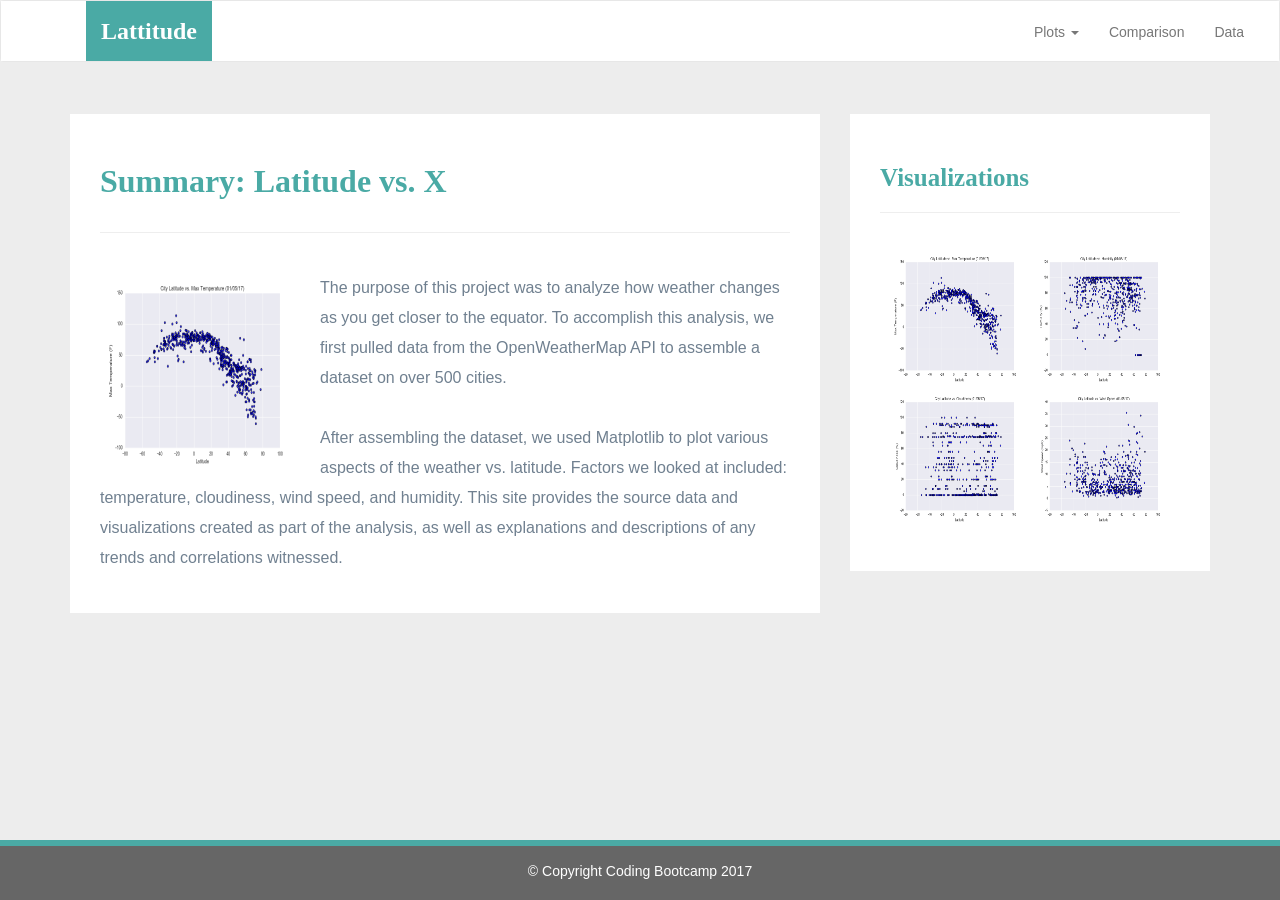
<file: Week-12-Web/Solutions/index.html>
<!DOCTYPE html>
<html lang="en-us">
  <head>

    <meta charset="UTF-8">
    <meta name="viewport" content="width=device-width, initial-scale=1.0">
    <meta http-equiv="X-UA-Compatible" content="ie=edge">

    <title>Bootstrap Visualization Dashboard</title>

    <!-- Boostrap Stylesheet -->
    <link rel="stylesheet" href="assets/css/bootstrap.min.css" media="screen">

    <!-- Our own CSS stylesheet -->
    <link rel="stylesheet" href="assets/css/styles.css" media="screen">

  </head>

  <body>
    <!-- Start of navbar -->
    <nav class="navbar navbar-default">
      <div class="container-fluid navbar-custom">

        <!-- Brand and toggle get grouped for better mobile display -->
        <div class="row">
          <div class="navbar-header">
            <button type="button" class="navbar-toggle collapsed" data-toggle="collapse" data-target="#bs-example-navbar-collapse-1" aria-expanded="false">
              <span class="sr-only">Toggle Navigation</span>
              <span class="icon-bar"></span>
              <span class="icon-bar"></span>
              <span class="icon-bar"></span>
            </button>
            <div class="col-xs-9 phone-nav">
              <a class="navbar-brand" href="#" id="logo">Lattitude</a>
            </div>
          </div>

          <!-- Collect the nav links, forms, and other content for toggling -->
          <div class="collapse navbar-collapse" id="bs-example-navbar-collapse-1">
            <ul class="nav navbar-nav navbar-right navbar-right-custom">
              <li class="dropdown">
                <a href="#" class="dropdown-toggle" data-toggle="dropdown" role="button" aria-haspopup="true" aria-expanded="false">Plots <span class="caret"></span></a>
                <ul class="dropdown-menu">
                 <li><a href="visualizations/temp.html">Max Temperature</a></li>
                  <li><a href="visualizations/humidity.html">Humidity</a></li>
                  <li><a href="visualizations/cloudiness.html">Cloudiness</a></li>
                  <li><a href="visualizations/wind.html">Wind Speed</a></li>
                </ul>
              </li>
              <li><a href="comparison.html">Comparison</a></li>
              <li><a href="data.html">Data</a></li>
            </ul>
          </div><!-- /.navbar-collapse -->
        </div>
      </div><!-- /.container-fluid -->
    </nav>
    <!-- End of navbar -->

    <!-- Start of container -->
    <div class="container">
      <section class="row">
        <div class="col-md-8">
          <article class="description-content">
            <h1 class="description-header">Summary: Latitude vs. X</h1>
            <hr class="description-hr"/>
            <img src="assets/images/Fig1.png" alt="" id="description-image"/>
            <p>The purpose of this project was to analyze how weather changes as you get closer to the equator. To accomplish this analysis, we first pulled data from the OpenWeatherMap API to assemble a dataset on over 500 cities.</p>
            <p>After assembling the dataset, we used Matplotlib to plot various aspects of the weather vs. latitude. Factors we looked at included: temperature, cloudiness, wind speed, and humidity. This site provides the source data and visualizations created as part of the analysis, as well as explanations and descriptions of any trends and correlations witnessed.</p>
          </article>
        </div>
        <div class="col-md-4">

          <!-- Start of Visualizations imageNav Area -->
          <section id="imageNav-area">
            <div class="imageNav-content">
              <h2 class="imageNav-header">Visualizations</h2>
              <hr />
              <div id="images">
                <a href="visualizations/temp.html"><img src="assets/images/Fig1.png" alt="Latitude vs. Max Temperature" class="imageNav-photo"></a>
                <a href="visualizations/humidity.html"><img src="assets/images/Fig2.png" alt="Latitude vs. Humidity" class="imageNav-photo"></a>
                <a href="visualizations/cloudiness.html"><img src="assets/images/Fig3.png" alt="Latitude vs. Cloudiness" class="imageNav-photo"></a>
                <a href="visualizations/wind.html"><img src="assets/images/Fig4.png" alt="Latitude vs. Wind Speed" class="imageNav-photo"></a>
              </div>
            </div>
          </section>
          <!-- End of the Visualizations imageNav Area -->

        </div>
      </section>
    </div>
    <!-- End of container -->

    <!-- Start of footer -->
    <footer class="footer navbar-fixed-bottom">
      <div class="two-toned-footer-color"></div>
      <p class="text-muted text-muted-footer text-center">
        &copy; Copyright Coding Bootcamp 2017
      </p>
    </footer>
    <!-- End of footer -->

    <!-- jQuery CDN -->
    <script type="text/javascript" src="https://code.jquery.com/jquery-2.1.4.min.js"></script>

    <!-- Bootstrap CDN -->
    <script src="https://maxcdn.bootstrapcdn.com/bootstrap/3.3.6/js/bootstrap.min.js"></script>
  </body>

</html>
</file>
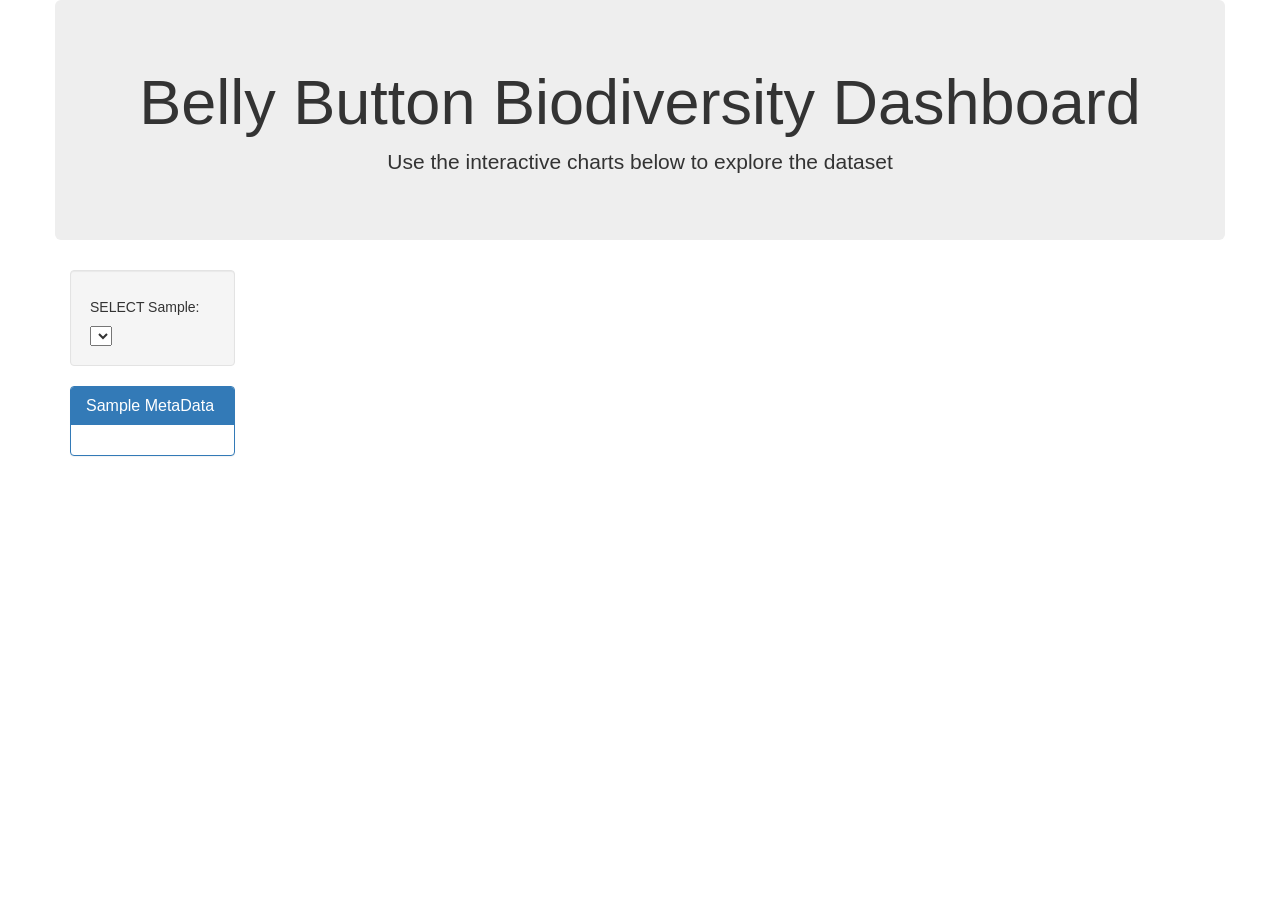
<file: Week-15-Interactive-Visualizations-and-Dashboards/Solutions/Belly_Button_Biodiversity/templates/index.html>
<!DOCTYPE html>
<html lang="en">
<head>
    <meta charset="UTF-8">
    <meta name="viewport" content="width=device-width, initial-scale=1.0">
    <meta http-equiv="X-UA-Compatible" content="ie=edge">
    <title>Flask Plotlyjs Example</title>
    <script src="https://cdn.plot.ly/plotly-latest.min.js"></script>
    <link rel="stylesheet" href="https://maxcdn.bootstrapcdn.com/bootstrap/3.3.7/css/bootstrap.min.css">
</head>
<body>

    <div class="container">
        <div class="row">
                <div class="col-md-12 jumbotron text-center">
                    <h1>Belly Button Biodiversity Dashboard</h1>
                    <p>Use the interactive charts below to explore the dataset</p>
                </div>
        </div>
        <div class="row">
            <div class="col-md-2">
                <div class="well">
                    <h5>SELECT Sample:</h5>
                    <select id="selDataset" onchange="optionChanged(this.value)"></select>
                </div>
                <div class="panel panel-primary">
                    <div class="panel-heading">
                        <h3 class="panel-title">Sample MetaData</h3>
                    </div>
                    <div id="sample-metadata" class="panel-body"></div>
                </div>
            </div>
            <div class="col-md-5">
                <div id="pie"></div>
            </div>
            <div class="col-md-5">
                <div id="gauge"></div>
            </div>
        </div>
    </div>
    <div class="row">
        <div class="col-md-12">
            <div id="bubble"></div>
        </div>
    </div>

    <script>

        function updateMetaData(data) {

            // Reference to Panel element for sample metadata
            var PANEL = document.getElementById("sample-metadata");

            // Clear any existing metadata
            PANEL.innerHTML = '';

            // Loop through all of the keys in the json response and
            // create new metadata tags
            for(var key in data) {
                h6tag = document.createElement("h6");
                h6Text = document.createTextNode(`${key}: ${data[key]}`);
                h6tag.append(h6Text);

                PANEL.appendChild(h6tag);
            }
        }

        function buildCharts(sampleData, otuData) {

            // Loop through sample data and find the OTU Taxonomic Name
            var labels = sampleData[0]['otu_ids'].map(function(item) {
                return otuData[item]
            });

            // Build Bubble Chart
            var bubbleLayout = {
                margin: { t: 0 },
                hovermode: 'closest',
                xaxis: { title: 'OTU ID' }
            };
            var bubbleData = [{
                x: sampleData[0]['otu_ids'],
                y: sampleData[0]['sample_values'],
                text: labels,
                mode: 'markers',
                marker: {
                    size: sampleData[0]['sample_values'],
                    color: sampleData[0]['otu_ids'],
                    colorscale: "Earth",
                }
            }];
            var BUBBLE = document.getElementById('bubble');
            Plotly.plot(BUBBLE, bubbleData, bubbleLayout);

            // Build Pie Chart
            var pieData = [{
                values: sampleData[0]['sample_values'].slice(0, 10),
                labels: sampleData[0]['otu_ids'].slice(0, 10),
                hovertext: labels.slice(0, 10),
                hoverinfo: 'hovertext',
                type: 'pie'
            }];

            var pieLayout = {
                margin: { t: 0, l: 0 }
            };

            var PIE = document.getElementById('pie');
            Plotly.plot(PIE, pieData, pieLayout);
        };

        function updateCharts(sampleData, otuData) {

            var sampleValues = sampleData[0]['sample_values'];
            var otuIDs = sampleData[0]['otu_ids'];

            // Return the OTU Description for each otuID in the dataset
            var labels = otuIDs.map(function(item) {
                return otuData[item]
            });

            // Update the Bubble Chart with the new data
            var BUBBLE = document.getElementById('bubble');
            Plotly.restyle(BUBBLE, 'x', [otuIDs]);
            Plotly.restyle(BUBBLE, 'y', [sampleValues]);
            Plotly.restyle(BUBBLE, 'text', [labels]);
            Plotly.restyle(BUBBLE, 'marker.size', [sampleValues]);
            Plotly.restyle(BUBBLE, 'marker.color', [otuIDs]);

            // Update the Pie Chart with the new data
            // Use slice to select only the top 10 OTUs for the pie chart
            var PIE = document.getElementById('pie');
            var pieUpdate = {
                values: [sampleValues.slice(0, 10)],
                labels: [otuIDs.slice(0, 10)],
                hovertext: [labels.slice(0, 10)],
                hoverinfo: 'hovertext',
                type: 'pie'
            };
            Plotly.restyle(PIE, pieUpdate);
        }


        function getData(sample, callback) {
            // Use a request to grab the json data needed for all charts
            Plotly.d3.json(`/samples/${sample}`, function(error, sampleData) {
                if (error) return console.warn(error);

                Plotly.d3.json('/otu', function(error, otuData) {
                    if (error) return console.warn(error);
                    callback(sampleData, otuData);
                });
            });

            Plotly.d3.json(`/metadata/${sample}`, function(error, metaData) {
                if (error) return console.warn(error);

                updateMetaData(metaData);
            })

            // BONUS - Build the Gauge Chart
            buildGauge(sample);
        }

        function getOptions() {

            // Grab a reference to the dropdown select element
            var selector = document.getElementById('selDataset');

            // Use the list of sample names to populate the select options
            Plotly.d3.json('/names', function(error, sampleNames) {
                for (var i = 0; i < sampleNames.length;  i++) {
                    var currentOption = document.createElement('option');
                    currentOption.text = sampleNames[i];
                    currentOption.value = sampleNames[i]
                    selector.appendChild(currentOption);
                }

                getData(sampleNames[0], buildCharts);
            })
        }

        function optionChanged(newSample) {
            // Fetch new data each time a new sample is selected
            getData(newSample, updateCharts);
        }

        function init() {
            getOptions();
        }

        // Initialize the dashboard
        init();


        /**
        * BONUS Solution
        **/
        function buildGauge(sample) {

            Plotly.d3.json(`/wfreq/${sample}`, function(error, wfreq) {
                if (error) return console.warn(error);
                // Enter the washing frequency between 0 and 180
                var level = wfreq*20;

                // Trig to calc meter point
                var degrees = 180 - level,
                    radius = .5;
                var radians = degrees * Math.PI / 180;
                var x = radius * Math.cos(radians);
                var y = radius * Math.sin(radians);

                // Path: may have to change to create a better triangle
                var mainPath = 'M -.0 -0.05 L .0 0.05 L ',
                    pathX = String(x),
                    space = ' ',
                    pathY = String(y),
                    pathEnd = ' Z';
                var path = mainPath.concat(pathX,space,pathY,pathEnd);

                var data = [{ type: 'scatter',
                x: [0], y:[0],
                    marker: {size: 12, color:'850000'},
                    showlegend: false,
                    name: 'Freq',
                    text: level,
                    hoverinfo: 'text+name'},
                { values: [50/9, 50/9, 50/9, 50/9, 50/9, 50/9, 50/9, 50/9, 50/9, 50],
                rotation: 90,
                text: ['8-9', '7-8', '6-7', '5-6', '4-5', '3-4', '2-3', '1-2', '0-1', ''],
                textinfo: 'text',
                textposition:'inside',
                marker: {
                    colors:[
                        'rgba(0, 105, 11, .5)', 'rgba(10, 120, 22, .5)',
                        'rgba(14, 127, 0, .5)', 'rgba(110, 154, 22, .5)',
                        'rgba(170, 202, 42, .5)', 'rgba(202, 209, 95, .5)',
                        'rgba(210, 206, 145, .5)', 'rgba(232, 226, 202, .5)',
                        'rgba(240, 230, 215, .5)', 'rgba(255, 255, 255, 0)']},
                labels: ['8-9', '7-8', '6-7', '5-6', '4-5', '3-4', '2-3', '1-2', '0-1', ''],
                hoverinfo: 'label',
                hole: .5,
                type: 'pie',
                showlegend: false
                }];

                var layout = {
                shapes:[{
                    type: 'path',
                    path: path,
                    fillcolor: '850000',
                    line: {
                        color: '850000'
                    }
                    }],
                title: '<b>Belly Button Washing Frequency</b> <br> Scrubs per Week',
                height: 500,
                width: 500,
                xaxis: {zeroline:false, showticklabels:false,
                            showgrid: false, range: [-1, 1]},
                yaxis: {zeroline:false, showticklabels:false,
                            showgrid: false, range: [-1, 1]}
                };

                var GAUGE = document.getElementById('gauge');
                Plotly.newPlot(GAUGE, data, layout);
            });
        }
    </script>


</body>
</html>
</file>
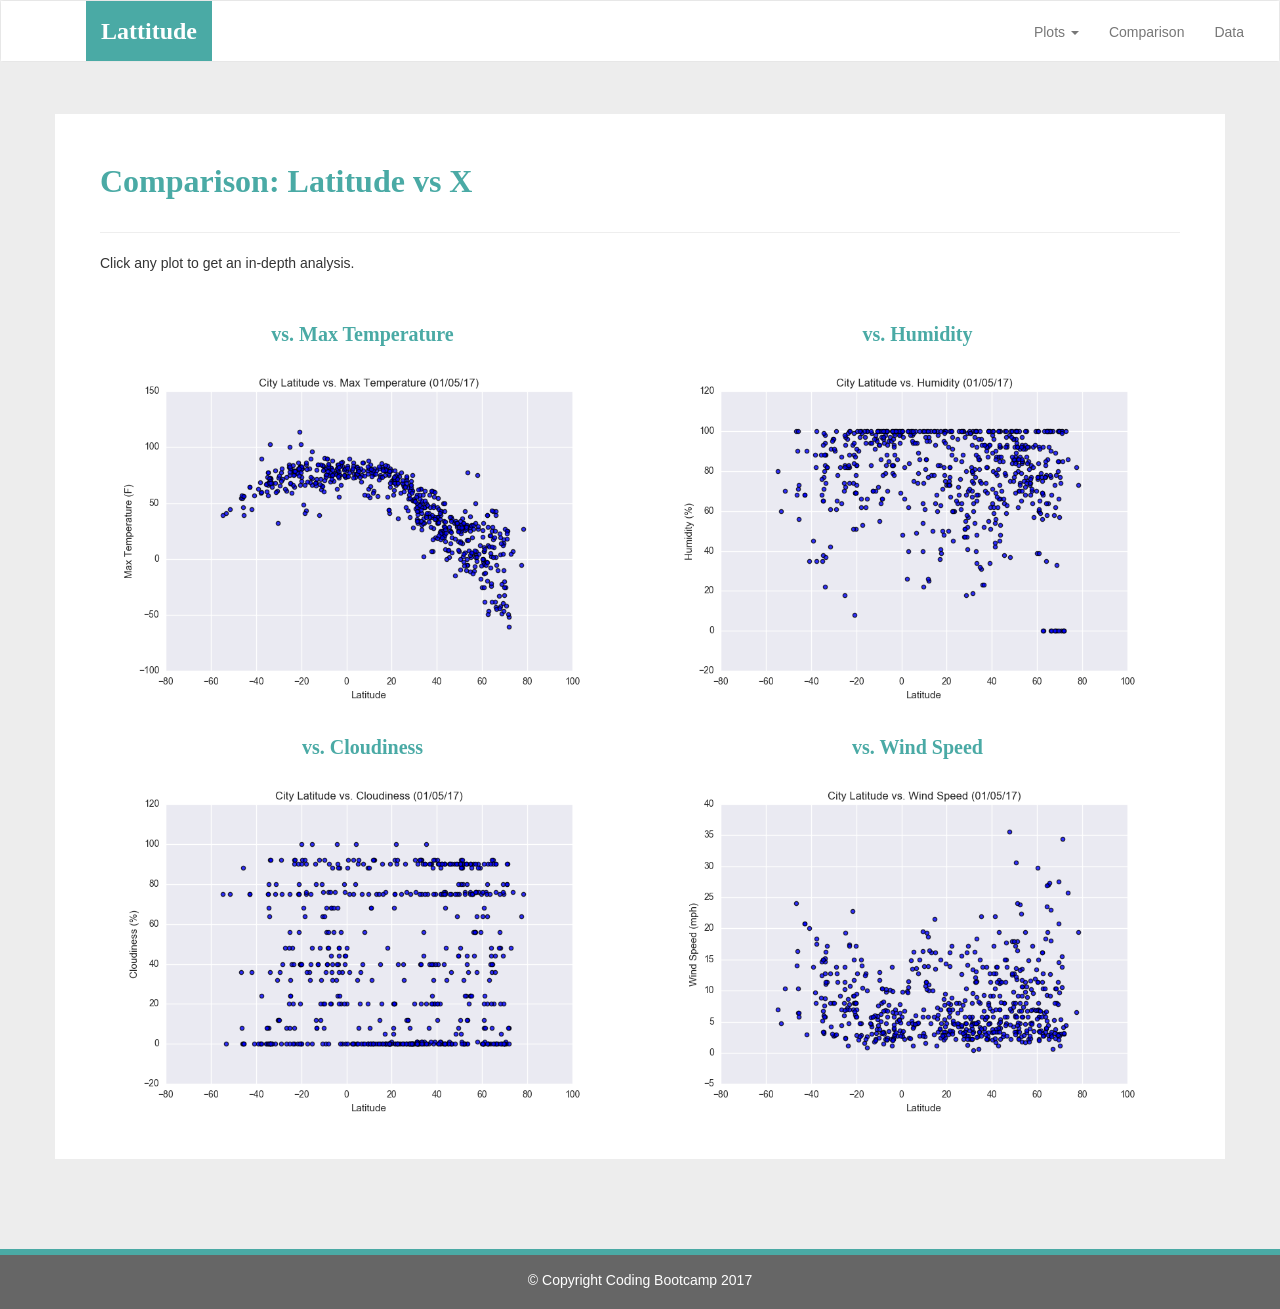
<file: Week-12-Web/Solutions/comparison.html>
<!DOCTYPE html>
<html lang="en-us">
  <head>

    <meta charset="UTF-8">
    <meta name="viewport" content="width=device-width, initial-scale=1.0">
    <meta http-equiv="X-UA-Compatible" content="ie=edge">

    <title>Bootstrap Visualization Dashboard</title>

    <!-- Boostrap Stylesheet -->
    <link rel="stylesheet" href="assets/css/bootstrap.min.css" media="screen">

    <!-- Our own CSS stylesheet -->
    <link rel="stylesheet" href="assets/css/styles.css" media="screen">

  </head>

  <body>
    <!-- Start of navbar -->
    <nav class="navbar navbar-default">
      <div class="container-fluid navbar-custom">

        <!-- Brand and toggle get grouped for better mobile display -->
        <div class="row">
          <div class="navbar-header">
            <button type="button" class="navbar-toggle collapsed" data-toggle="collapse" data-target="#bs-example-navbar-collapse-1" aria-expanded="false">
              <span class="sr-only">Toggle Navigation</span>
              <span class="icon-bar"></span>
              <span class="icon-bar"></span>
              <span class="icon-bar"></span>
            </button>
            <div class="col-xs-9 phone-nav">
              <a class="navbar-brand" href="index.html" id="logo">Lattitude</a>
            </div>
          </div>

          <!-- Collect the nav links, forms, and other content for toggling -->
          <div class="collapse navbar-collapse" id="bs-example-navbar-collapse-1">
            <ul class="nav navbar-nav navbar-right navbar-right-custom">
              <li class="dropdown">
                <a href="#" class="dropdown-toggle" data-toggle="dropdown" role="button" aria-haspopup="true" aria-expanded="false">Plots <span class="caret"></span></a>
                <ul class="dropdown-menu">
                 <li><a href="visualizations/temp.html">Max Temperature</a></li>
                  <li><a href="visualizations/humidity.html">Humidity</a></li>
                  <li><a href="visualizations/cloudiness.html">Cloudiness</a></li>
                  <li><a href="visualizations/wind.html">Wind Speed</a></li>
                </ul>
              </li>
              <li><a href="comparison.html">Comparison</a></li>
              <li><a href="data.html">Data</a></li>
            </ul>
          </div><!-- /.navbar-collapse -->
        </div>
      </div><!-- /.container-fluid -->
    </nav>
    <!-- End of navbar -->

    <!-- Start of container -->
    <div class="container">
      <article class="description-content row">
        <div class="col-xs-12">
          <h1 class="description-header">Comparison: Latitude vs X</h1>
          <hr class="description-hr"/>
          <p class="description-text">Click any plot to get an in-depth analysis.</p>
        </div>
        <div class="col-md-6">
          <h2 class="comparison-header">vs. Max Temperature</h2>
          <a href="visualizations/temp.html"><img src="assets/images/Fig1.png" alt="Latitude vs. Max Temperature" class="comparison-image img-responsive"></a>
          <hr class="visible-xs visible-sm">
        </div>
        <div class="col-md-6">
          <h2 class="comparison-header">vs. Humidity</h2>
          <a href="visualizations/humidity.html"><img src="assets/images/Fig2.png" alt="Latitude vs. Humidity" class="comparison-image img-responsive"></a>
          <hr class="visible-xs visible-sm">
        </div>
        <div class="col-md-6">
          <h2 class="comparison-header">vs. Cloudiness</h2>
          <a href="visualizations/cloudiness.html"><img src="assets/images/Fig3.png" alt="Latitude vs. Cloudiness" class="comparison-image img-responsive"></a>
          <hr class="visible-xs visible-sm">
        </div>
        <div class="col-md-6">
          <h2 class="comparison-header">vs. Wind Speed</h2>
          <a href="visualizations/wind.html"><img src="assets/images/Fig4.png" alt="Latitude vs. Wind Speed" class="comparison-image img-responsive"></a>
        </div>
      </article>
    </div>
    <!-- End of container  -->

    <!-- Start of footer -->
    <footer class="footer navbar-fixed-bottom">
      <div class="two-toned-footer-color"></div>
      <p class="text-muted text-muted-footer text-center">
        &copy; Copyright Coding Bootcamp 2017
      </p>
    </footer>
    <!-- End of footer -->

    <!-- jQuery CDN -->
    <script type="text/javascript" src="https://code.jquery.com/jquery-2.1.4.min.js"></script>

    <!-- Bootstrap CDN -->
    <script src="https://maxcdn.bootstrapcdn.com/bootstrap/3.3.6/js/bootstrap.min.js"></script>
  </body>

</html>
</file>
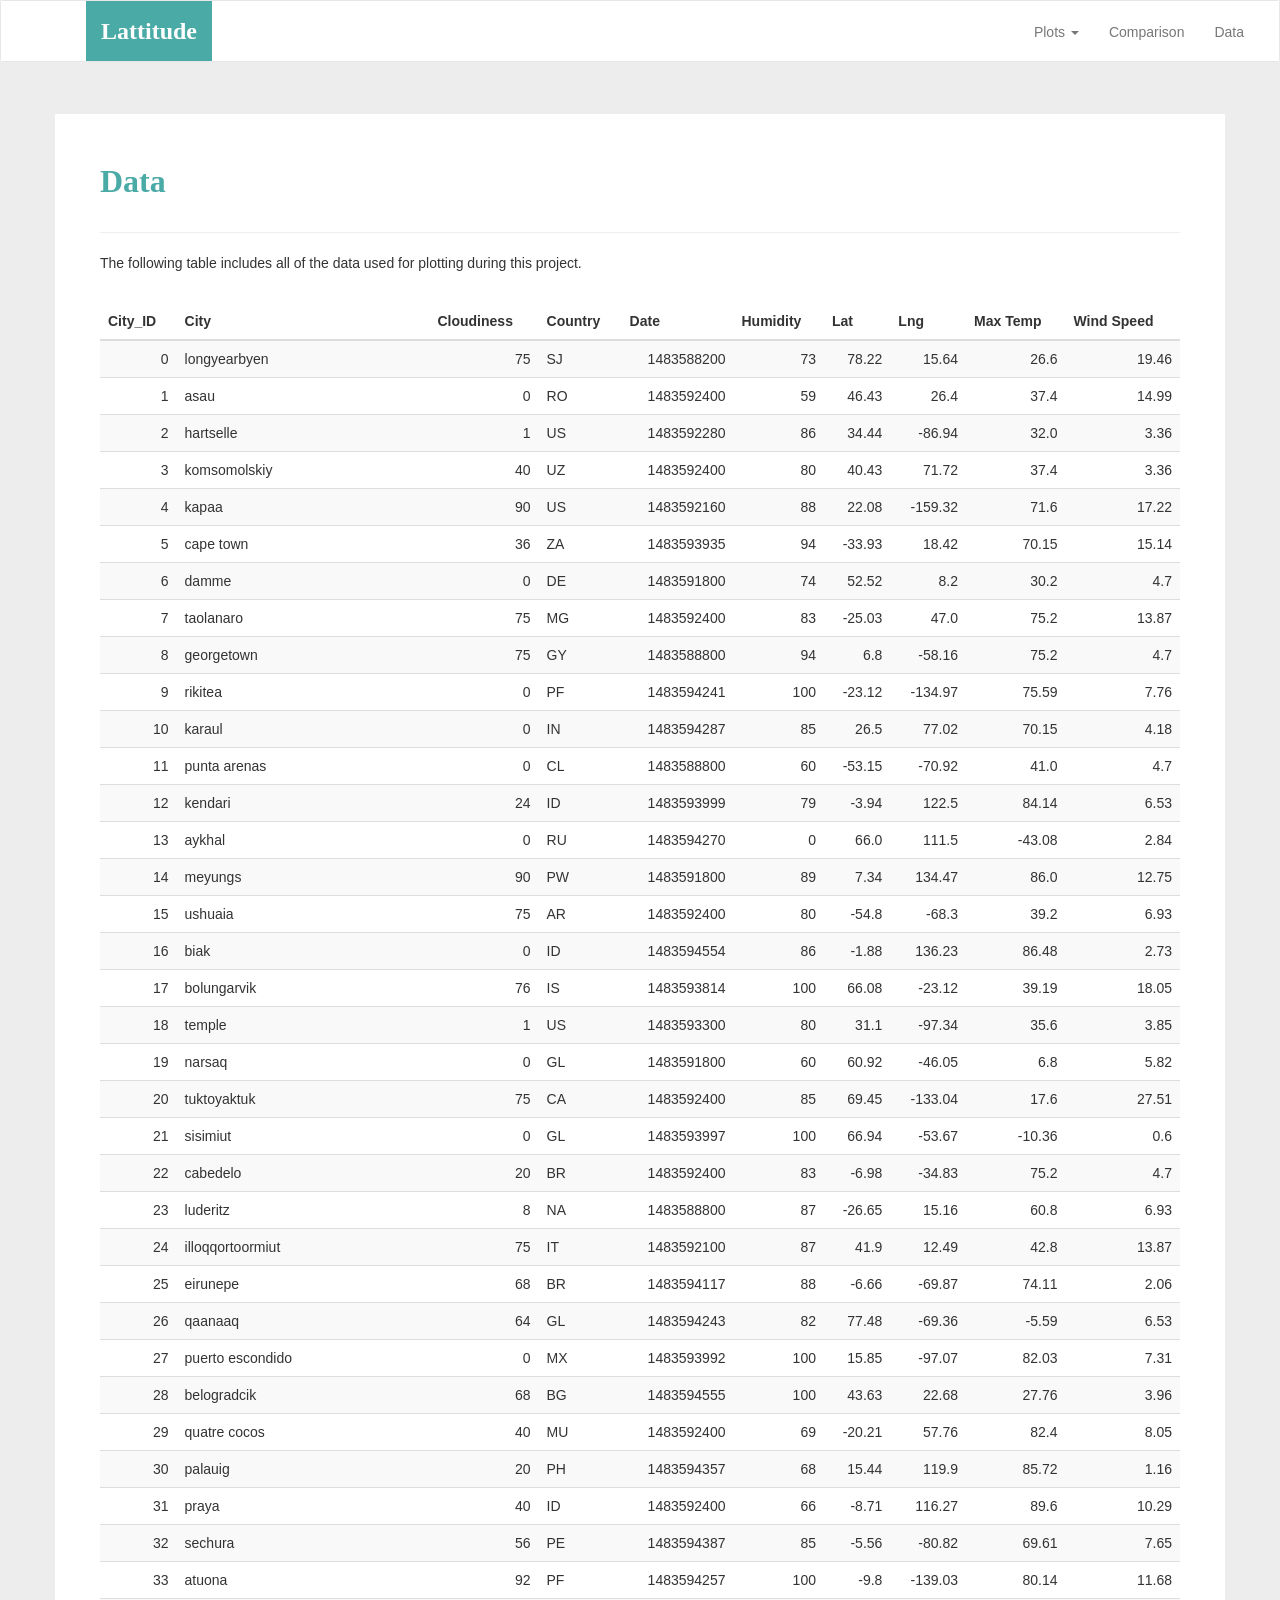
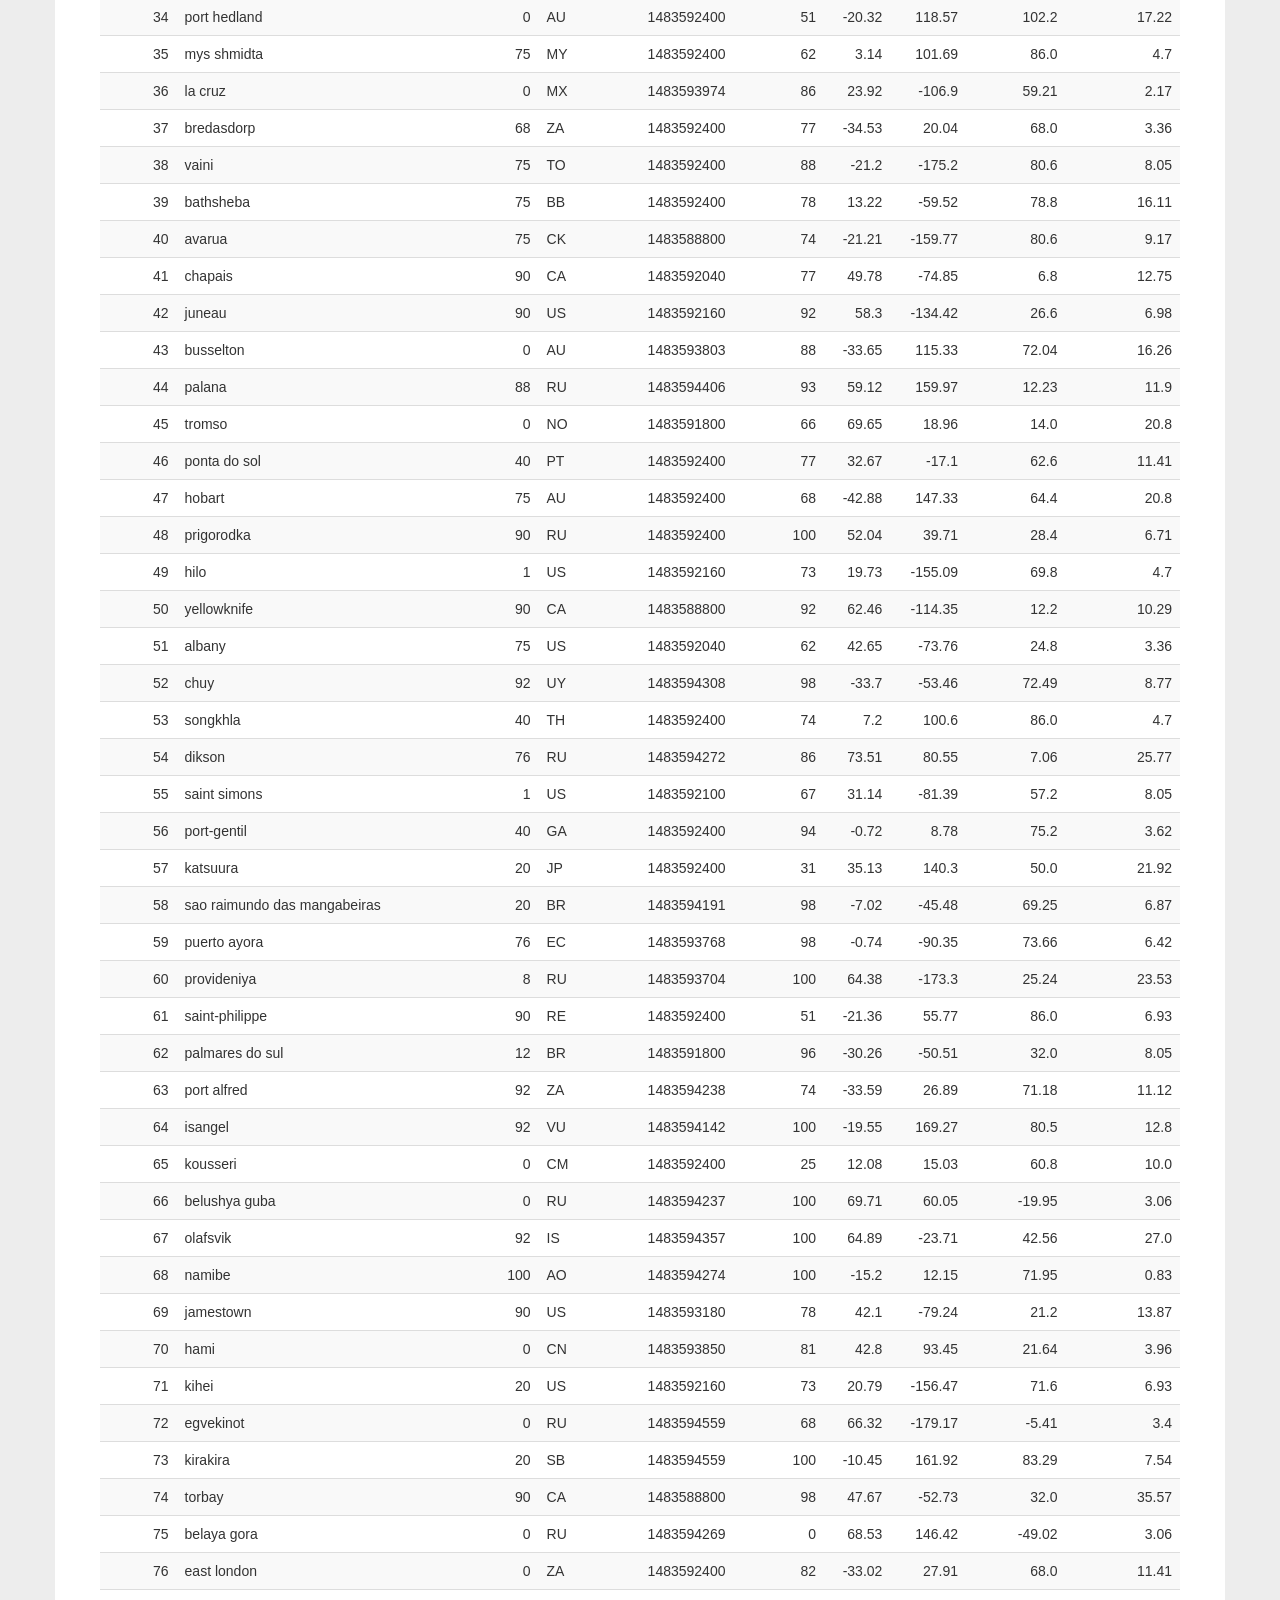
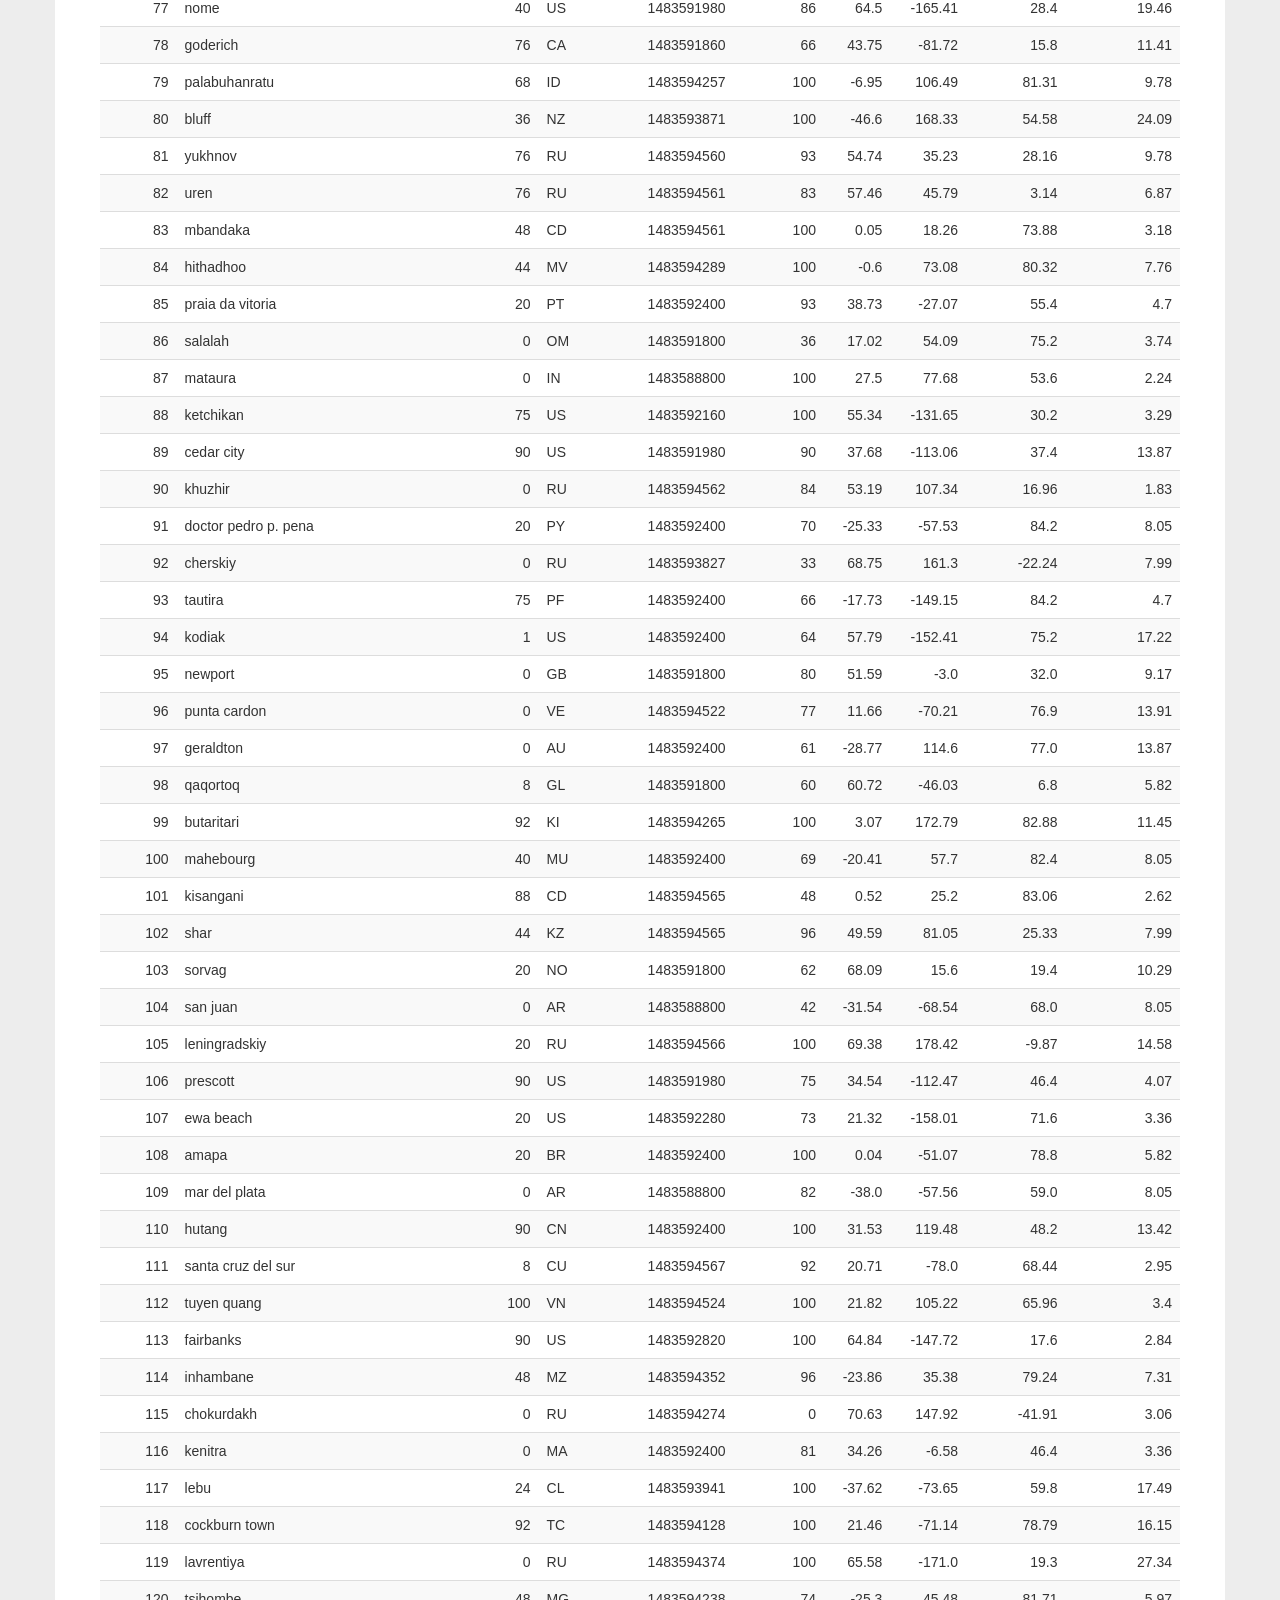
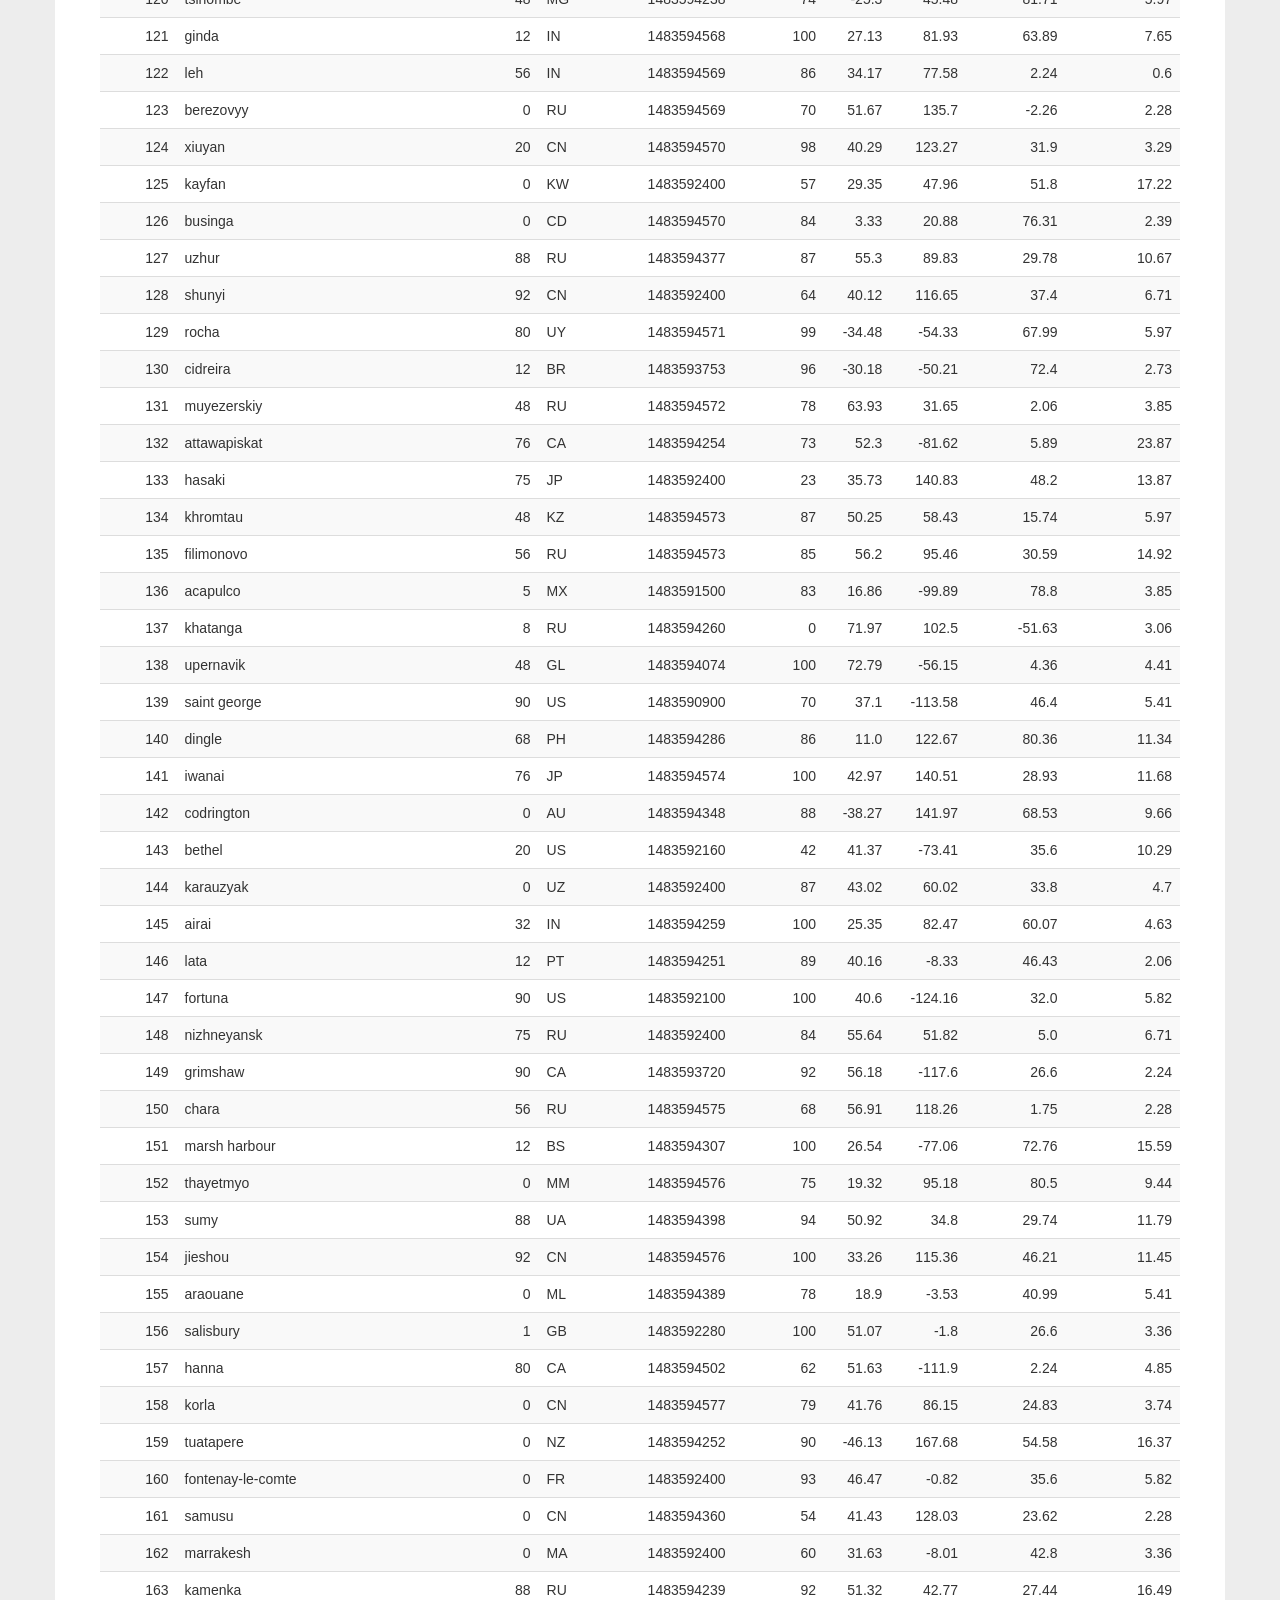
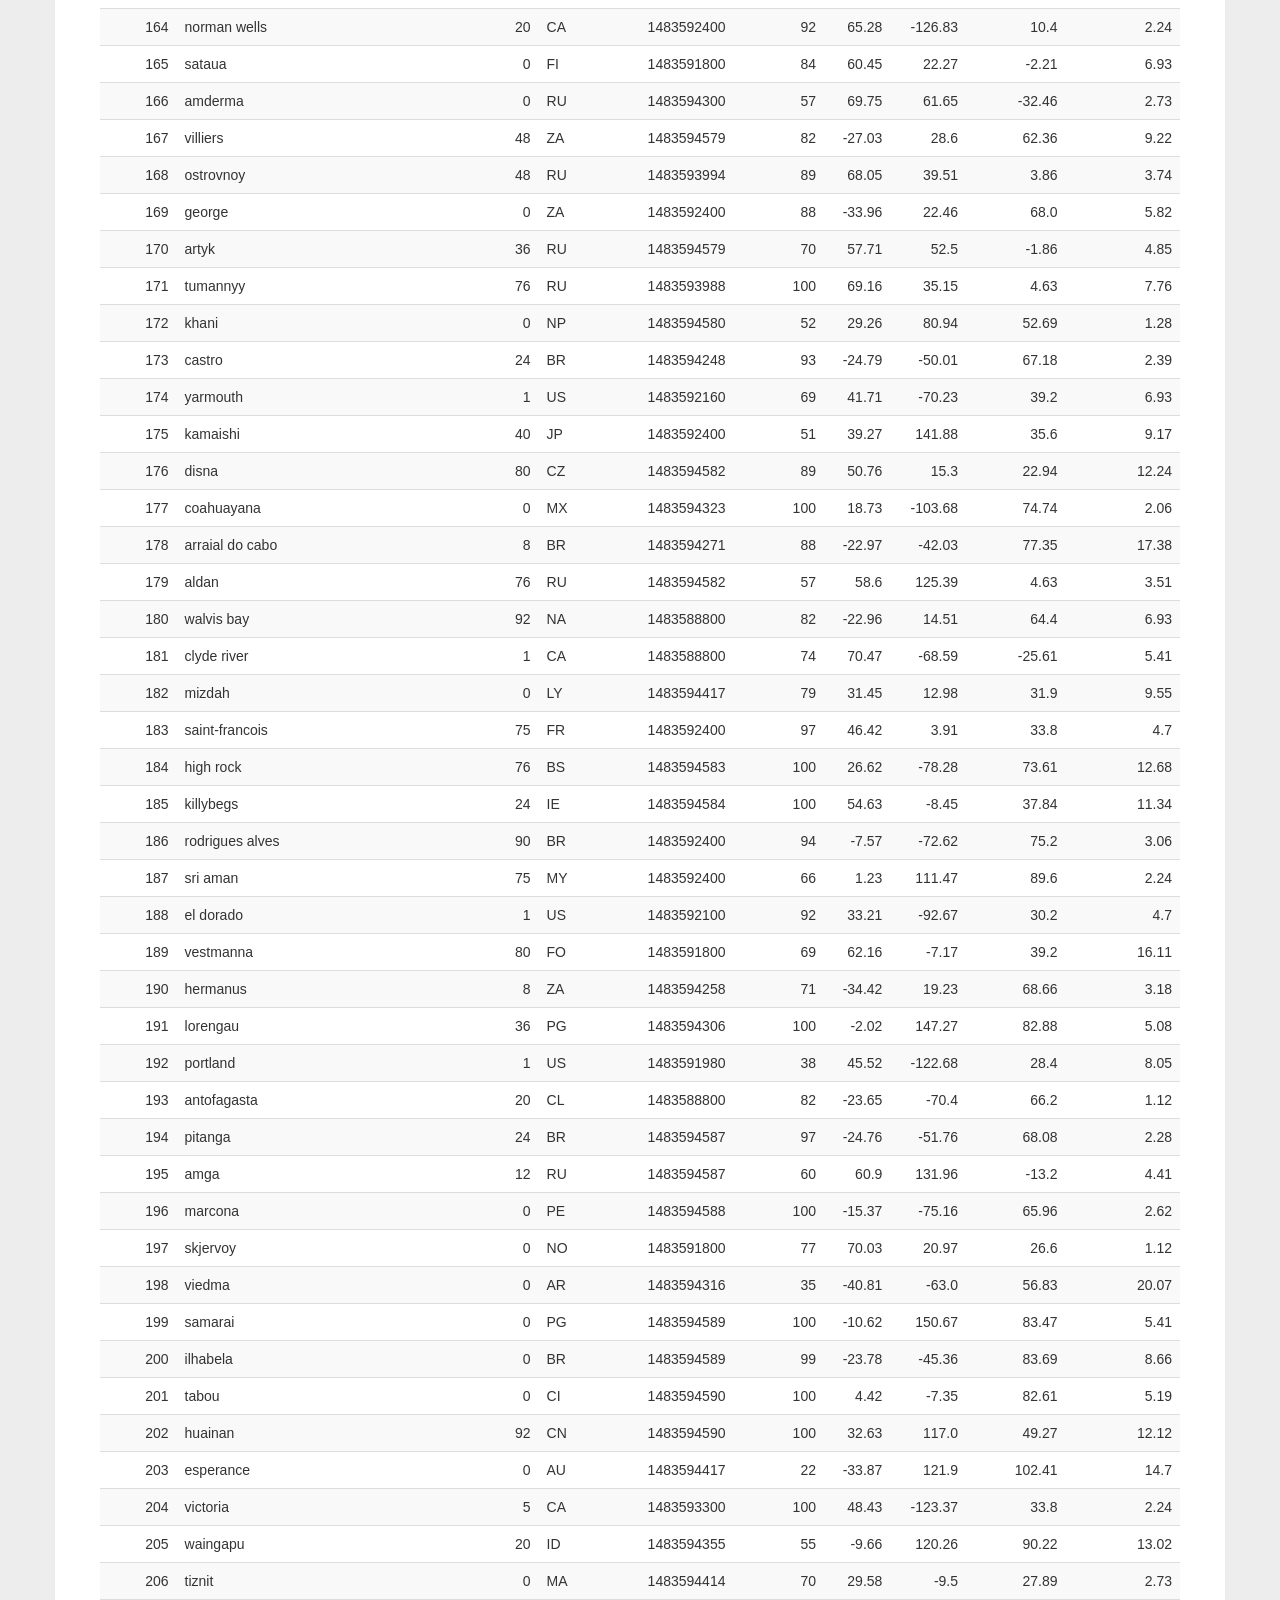
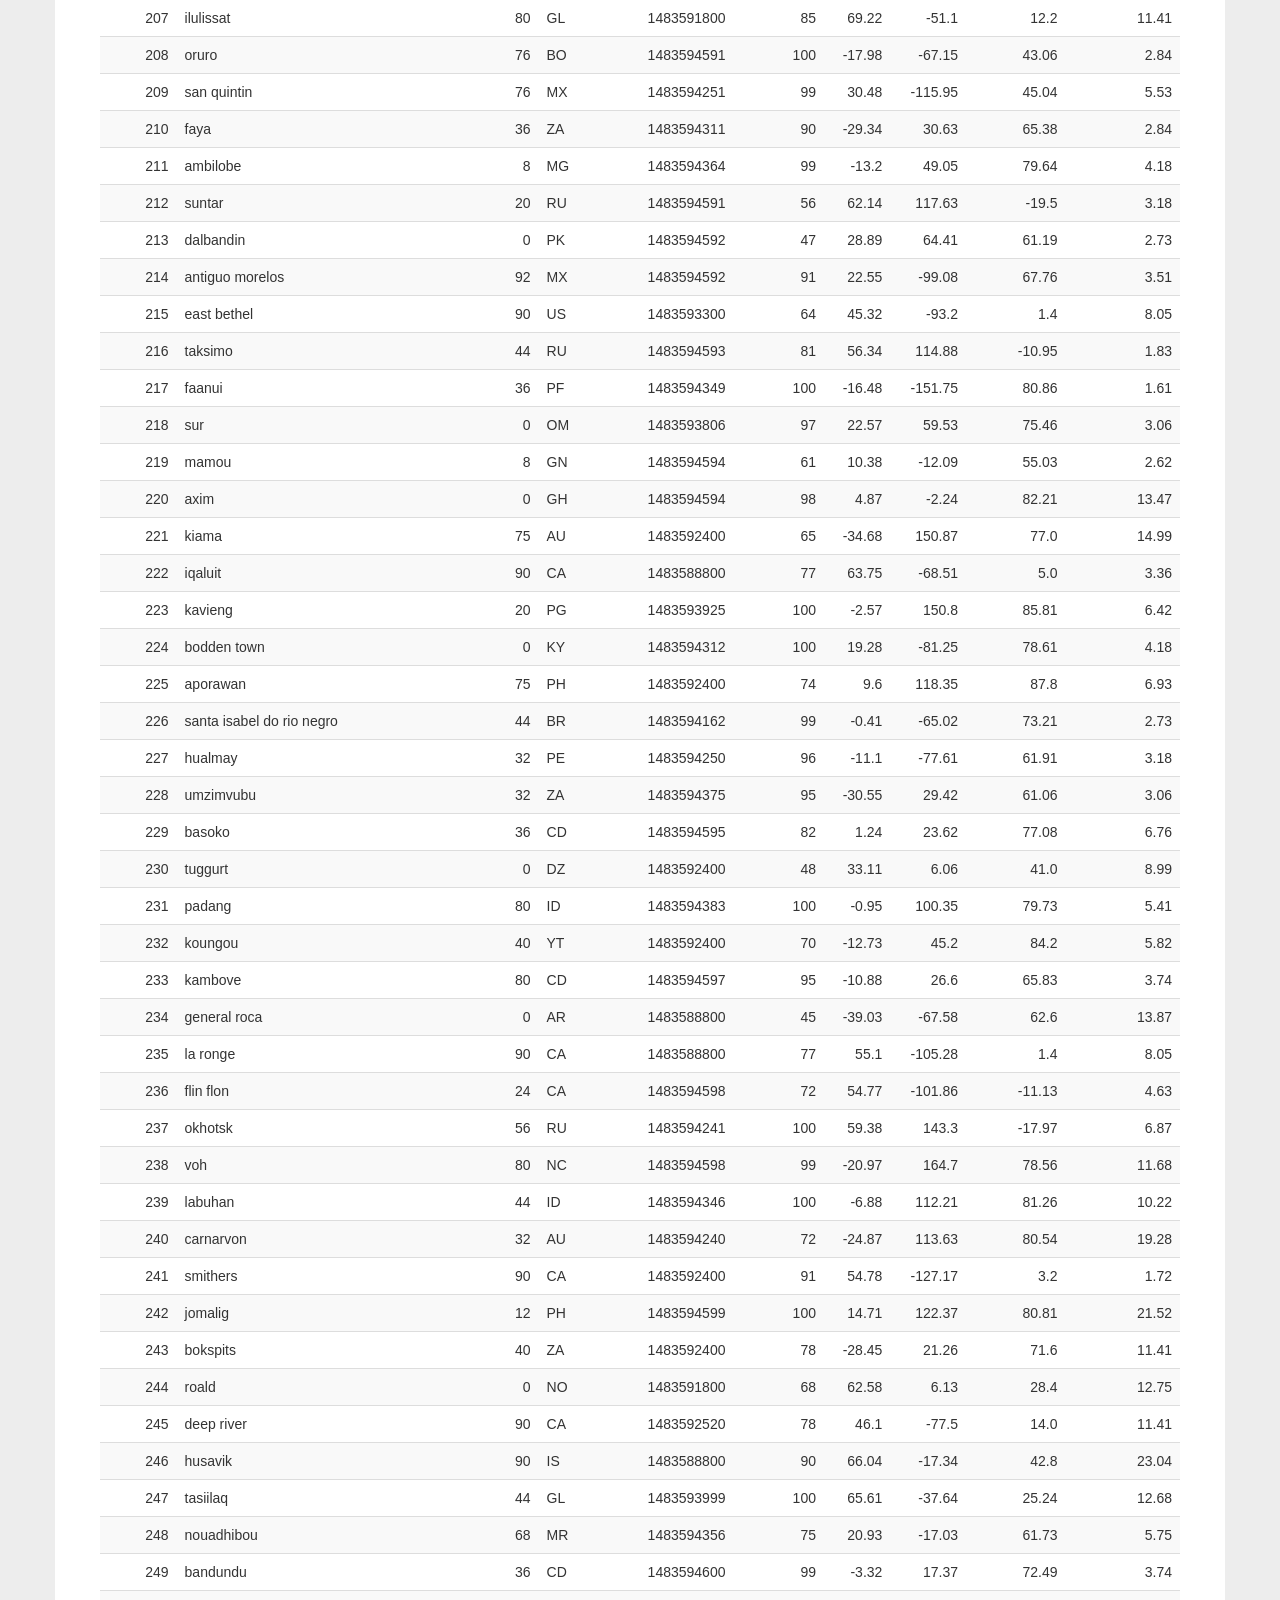
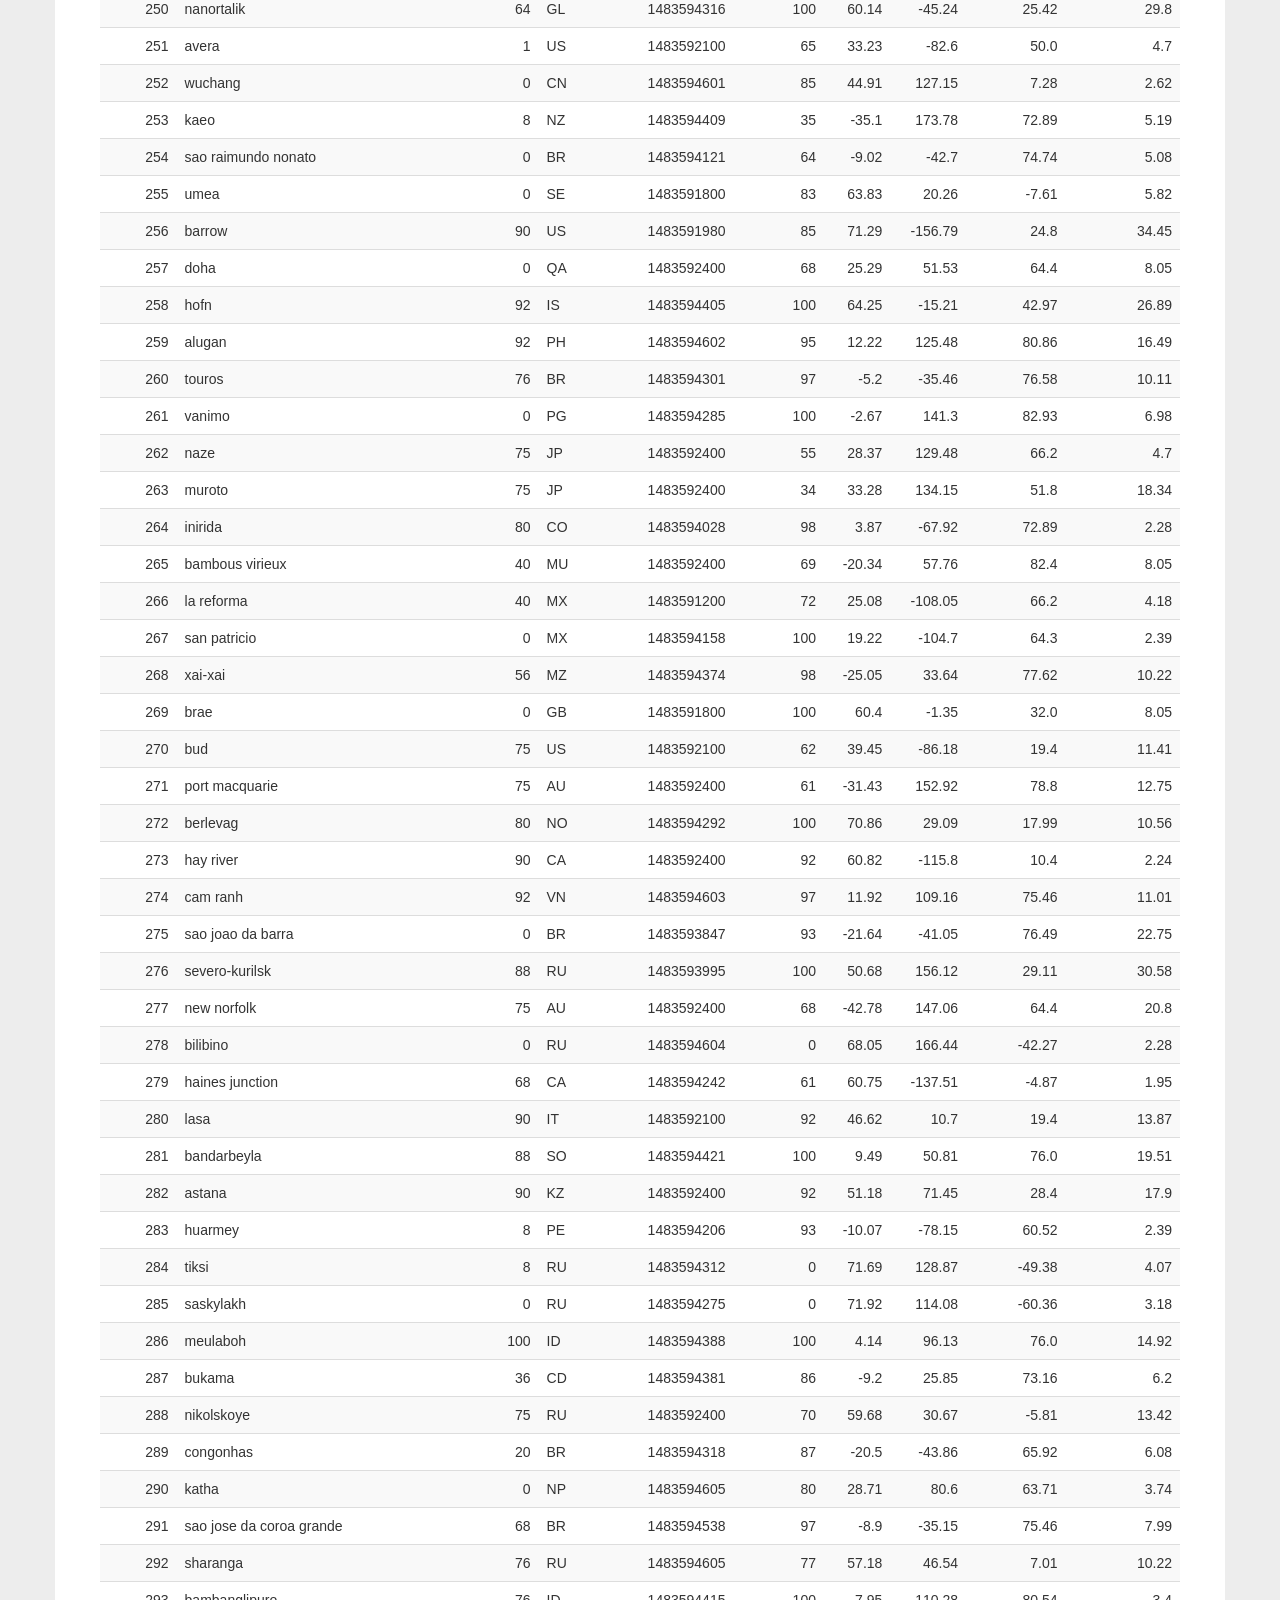
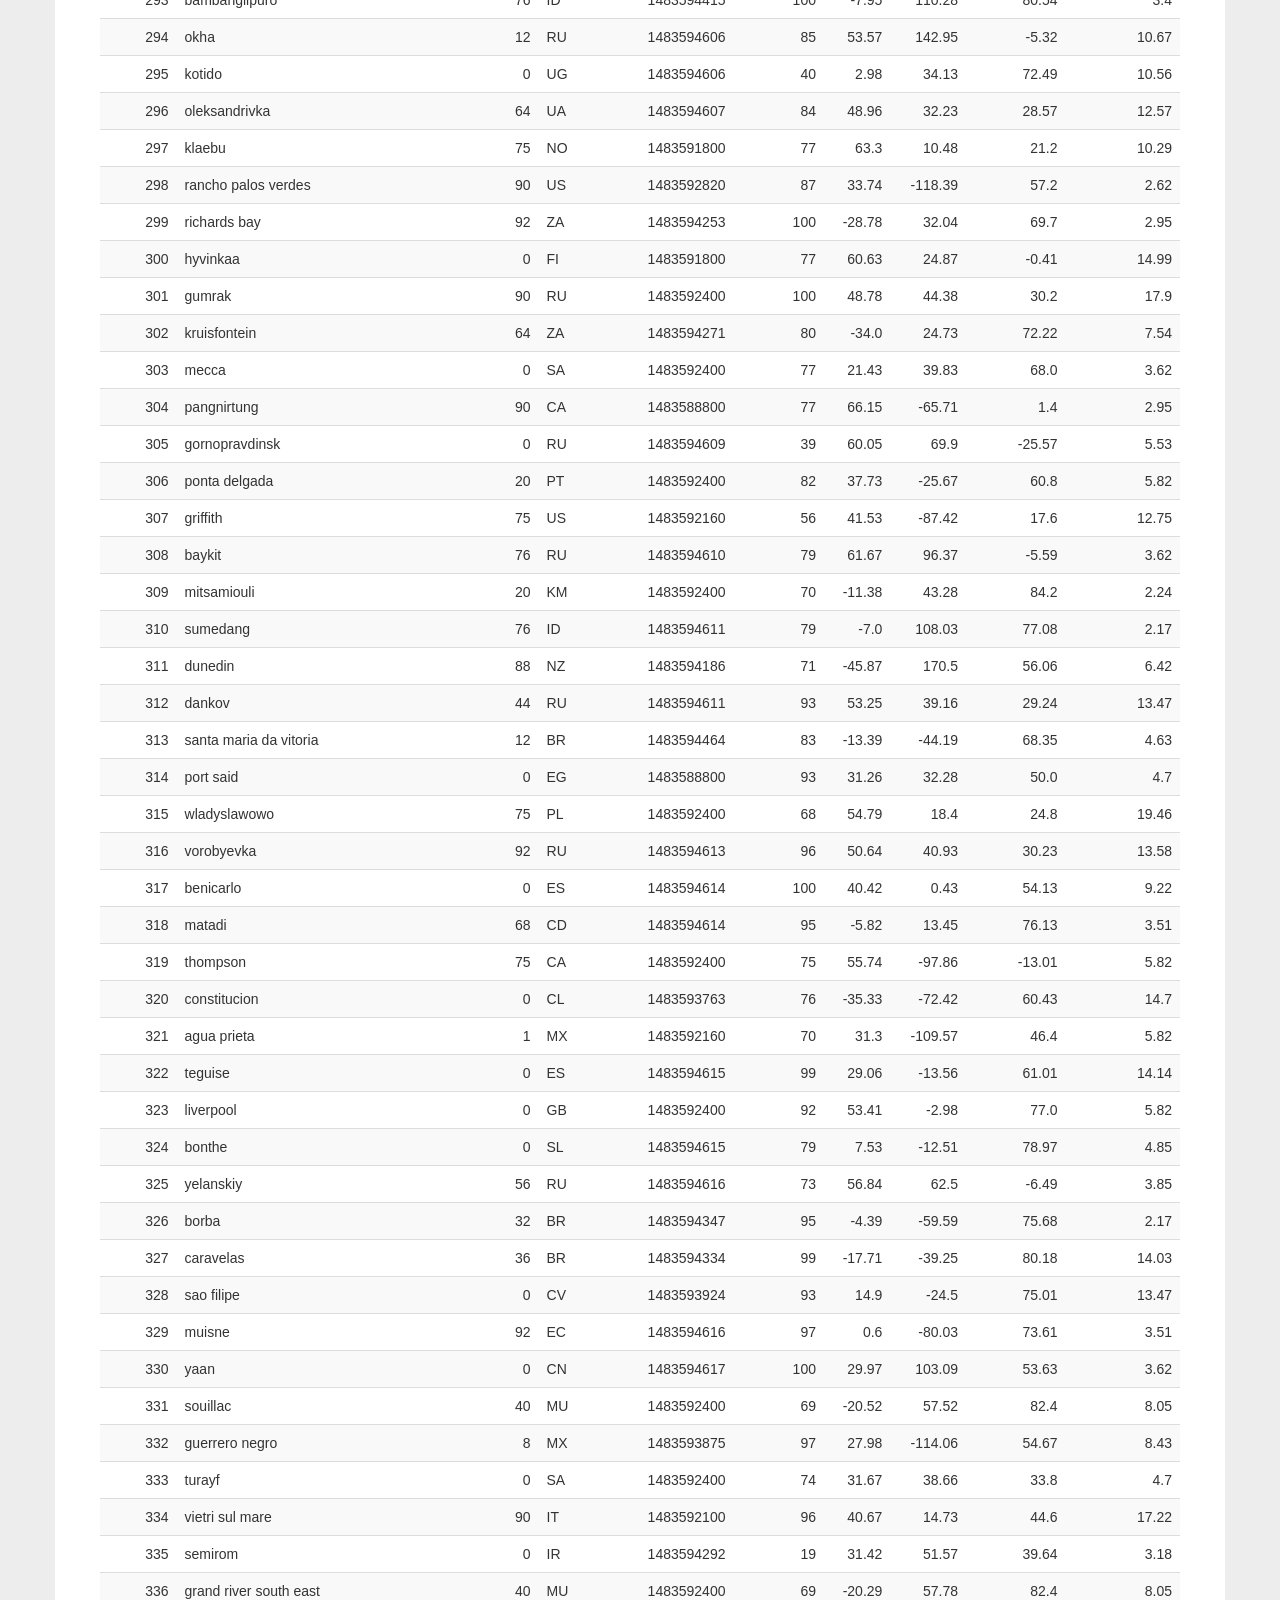
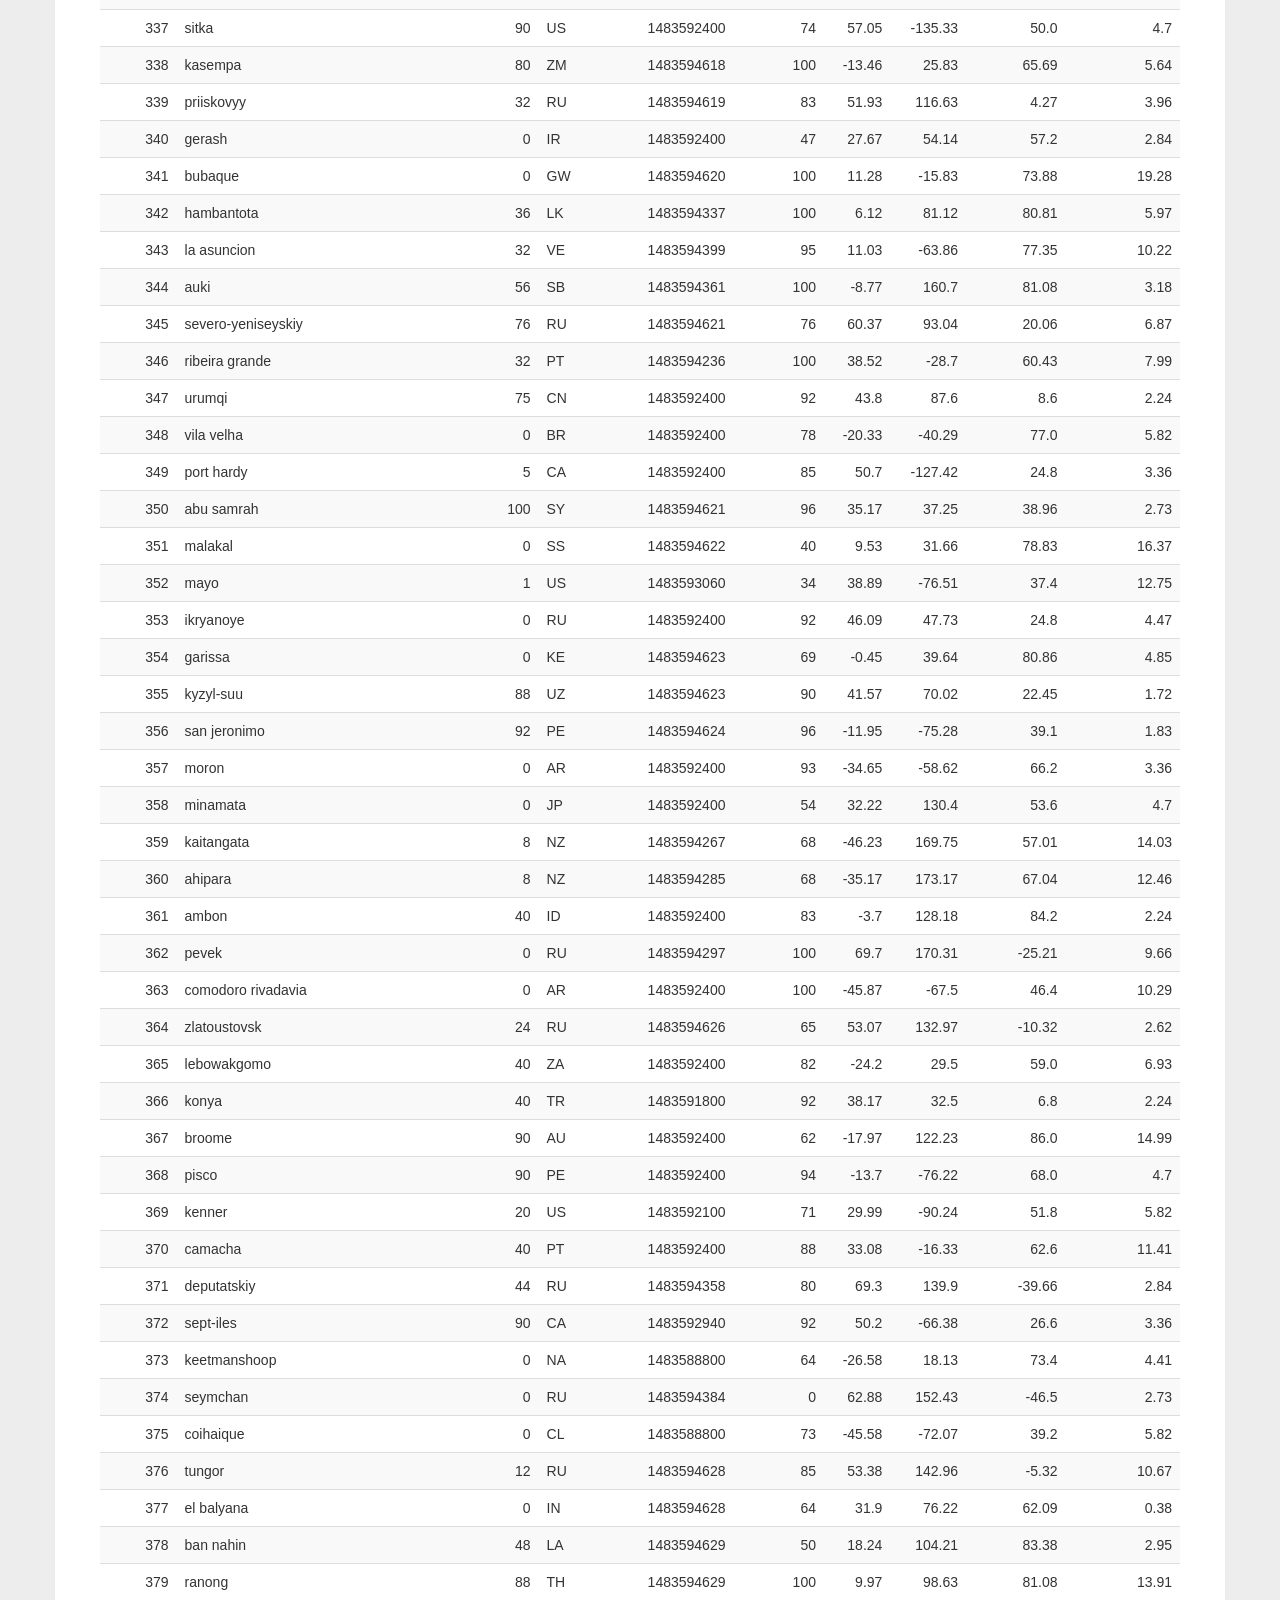
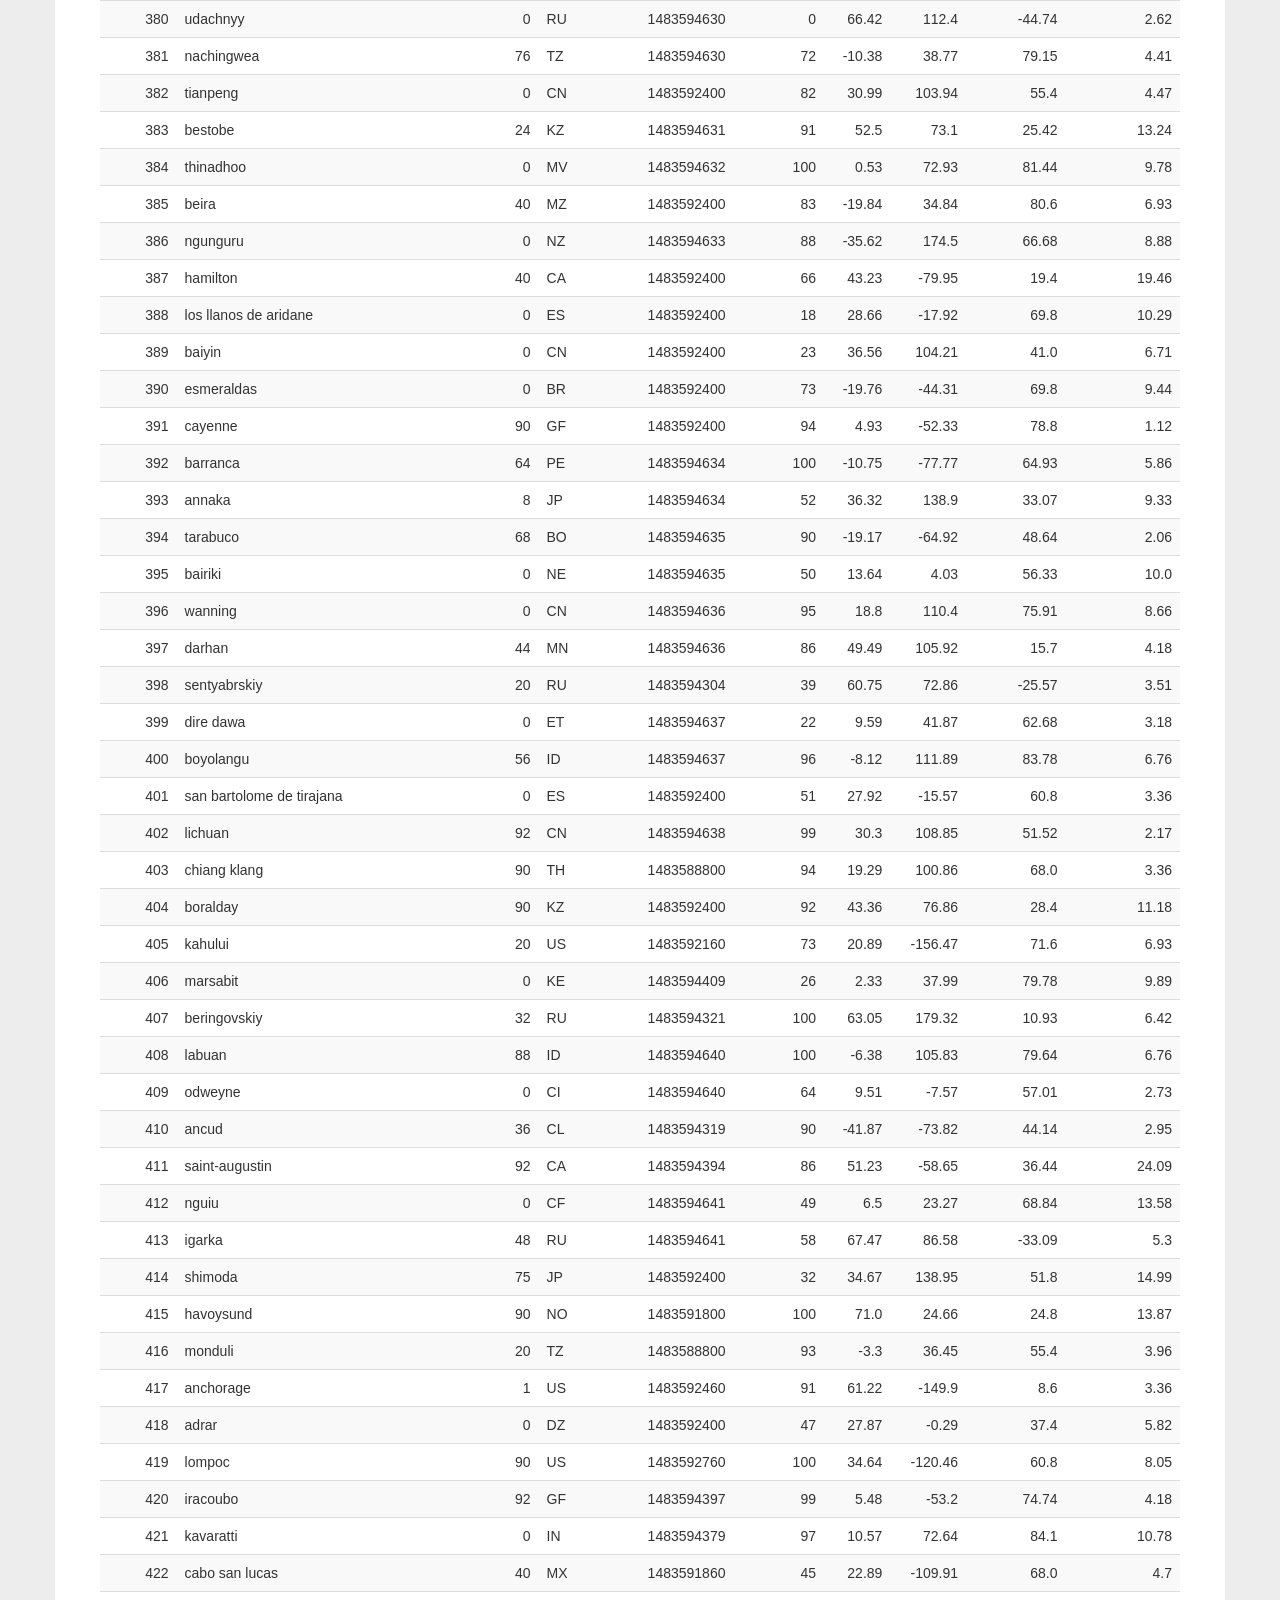
<file: Week-12-Web/Solutions/data.html>
<!DOCTYPE html>
<html lang="en-us">
  <head>

    <meta charset="UTF-8">
    <meta name="viewport" content="width=device-width, initial-scale=1.0">
    <meta http-equiv="X-UA-Compatible" content="ie=edge">

    <title>Bootstrap Visualization Dashboard</title>

    <!-- Boostrap Stylesheet -->
    <link rel="stylesheet" href="assets/css/bootstrap.min.css" media="screen">

    <!-- Our own CSS stylesheet -->
    <link rel="stylesheet" href="assets/css/styles.css" media="screen">

  </head>

  <body>
    <!-- Start of navbar -->
    <nav class="navbar navbar-default">
      <div class="container-fluid navbar-custom">

        <!-- Brand and toggle get grouped for better mobile display -->
        <div class="row">
          <div class="navbar-header">
            <button type="button" class="navbar-toggle collapsed" data-toggle="collapse" data-target="#bs-example-navbar-collapse-1" aria-expanded="false">
              <span class="sr-only">Toggle Navigation</span>
              <span class="icon-bar"></span>
              <span class="icon-bar"></span>
              <span class="icon-bar"></span>
            </button>
            <div class="col-xs-9 phone-nav">
              <a class="navbar-brand" href="index.html" id="logo">Lattitude</a>
            </div>
          </div>

          <!-- Collect the nav links, forms, and other content for toggling -->
          <div class="collapse navbar-collapse" id="bs-example-navbar-collapse-1">
            <ul class="nav navbar-nav navbar-right navbar-right-custom">
              <li class="dropdown">
                <a href="#" class="dropdown-toggle" data-toggle="dropdown" role="button" aria-haspopup="true" aria-expanded="false">Plots <span class="caret"></span></a>
                <ul class="dropdown-menu">
                 <li><a href="visualizations/temp.html">Max Temperature</a></li>
                  <li><a href="visualizations/humidity.html">Humidity</a></li>
                  <li><a href="visualizations/cloudiness.html">Cloudiness</a></li>
                  <li><a href="visualizations/wind.html">Wind Speed</a></li>
                </ul>
              </li>
              <li><a href="comparison.html">Comparison</a></li>
              <li><a href="data.html">Data</a></li>
            </ul>
          </div><!-- /.navbar-collapse -->
        </div>
      </div><!-- /.container-fluid -->
    </nav>
    <!-- End of navbar -->

    <!-- Start of container -->
    <div class="container">
      <article class="description-content row">
        <div class="col-xs-12">
          <h1 class="description-header">Data</h1>
          <hr class="description-hr"/>
          <p class="description-text">The following table includes all of the data used for plotting during this project.</p>
          <div class="table-responsive">
            <table class="table table-striped table-hover">
              <thead>
                <tr><th>City_ID</th><th>City</th><th>Cloudiness</th><th>Country</th><th>Date</th><th>Humidity</th><th>Lat</th><th>Lng</th><th>Max Temp</th><th>Wind Speed</th></tr>
              </thead>
              <tbody>
                <tr><td align="right">0</td><td>longyearbyen</td><td align="right">75</td><td>SJ</td><td align="right">1483588200</td><td align="right">73</td><td align="right">78.22</td><td align="right">15.64</td><td align="right">26.6</td><td align="right">19.46</td></tr>
                <tr><td align="right">1</td><td>asau</td><td align="right">0</td><td>RO</td><td align="right">1483592400</td><td align="right">59</td><td align="right">46.43</td><td align="right">26.4</td><td align="right">37.4</td><td align="right">14.99</td></tr>
                <tr><td align="right">2</td><td>hartselle</td><td align="right">1</td><td>US</td><td align="right">1483592280</td><td align="right">86</td><td align="right">34.44</td><td align="right">-86.94</td><td align="right">32.0</td><td align="right">3.36</td></tr>
                <tr><td align="right">3</td><td>komsomolskiy</td><td align="right">40</td><td>UZ</td><td align="right">1483592400</td><td align="right">80</td><td align="right">40.43</td><td align="right">71.72</td><td align="right">37.4</td><td align="right">3.36</td></tr>
                <tr><td align="right">4</td><td>kapaa</td><td align="right">90</td><td>US</td><td align="right">1483592160</td><td align="right">88</td><td align="right">22.08</td><td align="right">-159.32</td><td align="right">71.6</td><td align="right">17.22</td></tr>
                <tr><td align="right">5</td><td>cape town</td><td align="right">36</td><td>ZA</td><td align="right">1483593935</td><td align="right">94</td><td align="right">-33.93</td><td align="right">18.42</td><td align="right">70.15</td><td align="right">15.14</td></tr>
                <tr><td align="right">6</td><td>damme</td><td align="right">0</td><td>DE</td><td align="right">1483591800</td><td align="right">74</td><td align="right">52.52</td><td align="right">8.2</td><td align="right">30.2</td><td align="right">4.7</td></tr>
                <tr><td align="right">7</td><td>taolanaro</td><td align="right">75</td><td>MG</td><td align="right">1483592400</td><td align="right">83</td><td align="right">-25.03</td><td align="right">47.0</td><td align="right">75.2</td><td align="right">13.87</td></tr>
                <tr><td align="right">8</td><td>georgetown</td><td align="right">75</td><td>GY</td><td align="right">1483588800</td><td align="right">94</td><td align="right">6.8</td><td align="right">-58.16</td><td align="right">75.2</td><td align="right">4.7</td></tr>
                <tr><td align="right">9</td><td>rikitea</td><td align="right">0</td><td>PF</td><td align="right">1483594241</td><td align="right">100</td><td align="right">-23.12</td><td align="right">-134.97</td><td align="right">75.59</td><td align="right">7.76</td></tr>
                <tr><td align="right">10</td><td>karaul</td><td align="right">0</td><td>IN</td><td align="right">1483594287</td><td align="right">85</td><td align="right">26.5</td><td align="right">77.02</td><td align="right">70.15</td><td align="right">4.18</td></tr>
                <tr><td align="right">11</td><td>punta arenas</td><td align="right">0</td><td>CL</td><td align="right">1483588800</td><td align="right">60</td><td align="right">-53.15</td><td align="right">-70.92</td><td align="right">41.0</td><td align="right">4.7</td></tr>
                <tr><td align="right">12</td><td>kendari</td><td align="right">24</td><td>ID</td><td align="right">1483593999</td><td align="right">79</td><td align="right">-3.94</td><td align="right">122.5</td><td align="right">84.14</td><td align="right">6.53</td></tr>
                <tr><td align="right">13</td><td>aykhal</td><td align="right">0</td><td>RU</td><td align="right">1483594270</td><td align="right">0</td><td align="right">66.0</td><td align="right">111.5</td><td align="right">-43.08</td><td align="right">2.84</td></tr>
                <tr><td align="right">14</td><td>meyungs</td><td align="right">90</td><td>PW</td><td align="right">1483591800</td><td align="right">89</td><td align="right">7.34</td><td align="right">134.47</td><td align="right">86.0</td><td align="right">12.75</td></tr>
                <tr><td align="right">15</td><td>ushuaia</td><td align="right">75</td><td>AR</td><td align="right">1483592400</td><td align="right">80</td><td align="right">-54.8</td><td align="right">-68.3</td><td align="right">39.2</td><td align="right">6.93</td></tr>
                <tr><td align="right">16</td><td>biak</td><td align="right">0</td><td>ID</td><td align="right">1483594554</td><td align="right">86</td><td align="right">-1.88</td><td align="right">136.23</td><td align="right">86.48</td><td align="right">2.73</td></tr>
                <tr><td align="right">17</td><td>bolungarvik</td><td align="right">76</td><td>IS</td><td align="right">1483593814</td><td align="right">100</td><td align="right">66.08</td><td align="right">-23.12</td><td align="right">39.19</td><td align="right">18.05</td></tr>
                <tr><td align="right">18</td><td>temple</td><td align="right">1</td><td>US</td><td align="right">1483593300</td><td align="right">80</td><td align="right">31.1</td><td align="right">-97.34</td><td align="right">35.6</td><td align="right">3.85</td></tr>
                <tr><td align="right">19</td><td>narsaq</td><td align="right">0</td><td>GL</td><td align="right">1483591800</td><td align="right">60</td><td align="right">60.92</td><td align="right">-46.05</td><td align="right">6.8</td><td align="right">5.82</td></tr>
                <tr><td align="right">20</td><td>tuktoyaktuk</td><td align="right">75</td><td>CA</td><td align="right">1483592400</td><td align="right">85</td><td align="right">69.45</td><td align="right">-133.04</td><td align="right">17.6</td><td align="right">27.51</td></tr>
                <tr><td align="right">21</td><td>sisimiut</td><td align="right">0</td><td>GL</td><td align="right">1483593997</td><td align="right">100</td><td align="right">66.94</td><td align="right">-53.67</td><td align="right">-10.36</td><td align="right">0.6</td></tr>
                <tr><td align="right">22</td><td>cabedelo</td><td align="right">20</td><td>BR</td><td align="right">1483592400</td><td align="right">83</td><td align="right">-6.98</td><td align="right">-34.83</td><td align="right">75.2</td><td align="right">4.7</td></tr>
                <tr><td align="right">23</td><td>luderitz</td><td align="right">8</td><td>NA</td><td align="right">1483588800</td><td align="right">87</td><td align="right">-26.65</td><td align="right">15.16</td><td align="right">60.8</td><td align="right">6.93</td></tr>
                <tr><td align="right">24</td><td>illoqqortoormiut</td><td align="right">75</td><td>IT</td><td align="right">1483592100</td><td align="right">87</td><td align="right">41.9</td><td align="right">12.49</td><td align="right">42.8</td><td align="right">13.87</td></tr>
                <tr><td align="right">25</td><td>eirunepe</td><td align="right">68</td><td>BR</td><td align="right">1483594117</td><td align="right">88</td><td align="right">-6.66</td><td align="right">-69.87</td><td align="right">74.11</td><td align="right">2.06</td></tr>
                <tr><td align="right">26</td><td>qaanaaq</td><td align="right">64</td><td>GL</td><td align="right">1483594243</td><td align="right">82</td><td align="right">77.48</td><td align="right">-69.36</td><td align="right">-5.59</td><td align="right">6.53</td></tr>
                <tr><td align="right">27</td><td>puerto escondido</td><td align="right">0</td><td>MX</td><td align="right">1483593992</td><td align="right">100</td><td align="right">15.85</td><td align="right">-97.07</td><td align="right">82.03</td><td align="right">7.31</td></tr>
                <tr><td align="right">28</td><td>belogradcik</td><td align="right">68</td><td>BG</td><td align="right">1483594555</td><td align="right">100</td><td align="right">43.63</td><td align="right">22.68</td><td align="right">27.76</td><td align="right">3.96</td></tr>
                <tr><td align="right">29</td><td>quatre cocos</td><td align="right">40</td><td>MU</td><td align="right">1483592400</td><td align="right">69</td><td align="right">-20.21</td><td align="right">57.76</td><td align="right">82.4</td><td align="right">8.05</td></tr>
                <tr><td align="right">30</td><td>palauig</td><td align="right">20</td><td>PH</td><td align="right">1483594357</td><td align="right">68</td><td align="right">15.44</td><td align="right">119.9</td><td align="right">85.72</td><td align="right">1.16</td></tr>
                <tr><td align="right">31</td><td>praya</td><td align="right">40</td><td>ID</td><td align="right">1483592400</td><td align="right">66</td><td align="right">-8.71</td><td align="right">116.27</td><td align="right">89.6</td><td align="right">10.29</td></tr>
                <tr><td align="right">32</td><td>sechura</td><td align="right">56</td><td>PE</td><td align="right">1483594387</td><td align="right">85</td><td align="right">-5.56</td><td align="right">-80.82</td><td align="right">69.61</td><td align="right">7.65</td></tr>
                <tr><td align="right">33</td><td>atuona</td><td align="right">92</td><td>PF</td><td align="right">1483594257</td><td align="right">100</td><td align="right">-9.8</td><td align="right">-139.03</td><td align="right">80.14</td><td align="right">11.68</td></tr>
                <tr><td align="right">34</td><td>port hedland</td><td align="right">0</td><td>AU</td><td align="right">1483592400</td><td align="right">51</td><td align="right">-20.32</td><td align="right">118.57</td><td align="right">102.2</td><td align="right">17.22</td></tr>
                <tr><td align="right">35</td><td>mys shmidta</td><td align="right">75</td><td>MY</td><td align="right">1483592400</td><td align="right">62</td><td align="right">3.14</td><td align="right">101.69</td><td align="right">86.0</td><td align="right">4.7</td></tr>
                <tr><td align="right">36</td><td>la cruz</td><td align="right">0</td><td>MX</td><td align="right">1483593974</td><td align="right">86</td><td align="right">23.92</td><td align="right">-106.9</td><td align="right">59.21</td><td align="right">2.17</td></tr>
                <tr><td align="right">37</td><td>bredasdorp</td><td align="right">68</td><td>ZA</td><td align="right">1483592400</td><td align="right">77</td><td align="right">-34.53</td><td align="right">20.04</td><td align="right">68.0</td><td align="right">3.36</td></tr>
                <tr><td align="right">38</td><td>vaini</td><td align="right">75</td><td>TO</td><td align="right">1483592400</td><td align="right">88</td><td align="right">-21.2</td><td align="right">-175.2</td><td align="right">80.6</td><td align="right">8.05</td></tr>
                <tr><td align="right">39</td><td>bathsheba</td><td align="right">75</td><td>BB</td><td align="right">1483592400</td><td align="right">78</td><td align="right">13.22</td><td align="right">-59.52</td><td align="right">78.8</td><td align="right">16.11</td></tr>
                <tr><td align="right">40</td><td>avarua</td><td align="right">75</td><td>CK</td><td align="right">1483588800</td><td align="right">74</td><td align="right">-21.21</td><td align="right">-159.77</td><td align="right">80.6</td><td align="right">9.17</td></tr>
                <tr><td align="right">41</td><td>chapais</td><td align="right">90</td><td>CA</td><td align="right">1483592040</td><td align="right">77</td><td align="right">49.78</td><td align="right">-74.85</td><td align="right">6.8</td><td align="right">12.75</td></tr>
                <tr><td align="right">42</td><td>juneau</td><td align="right">90</td><td>US</td><td align="right">1483592160</td><td align="right">92</td><td align="right">58.3</td><td align="right">-134.42</td><td align="right">26.6</td><td align="right">6.98</td></tr>
                <tr><td align="right">43</td><td>busselton</td><td align="right">0</td><td>AU</td><td align="right">1483593803</td><td align="right">88</td><td align="right">-33.65</td><td align="right">115.33</td><td align="right">72.04</td><td align="right">16.26</td></tr>
                <tr><td align="right">44</td><td>palana</td><td align="right">88</td><td>RU</td><td align="right">1483594406</td><td align="right">93</td><td align="right">59.12</td><td align="right">159.97</td><td align="right">12.23</td><td align="right">11.9</td></tr>
                <tr><td align="right">45</td><td>tromso</td><td align="right">0</td><td>NO</td><td align="right">1483591800</td><td align="right">66</td><td align="right">69.65</td><td align="right">18.96</td><td align="right">14.0</td><td align="right">20.8</td></tr>
                <tr><td align="right">46</td><td>ponta do sol</td><td align="right">40</td><td>PT</td><td align="right">1483592400</td><td align="right">77</td><td align="right">32.67</td><td align="right">-17.1</td><td align="right">62.6</td><td align="right">11.41</td></tr>
                <tr><td align="right">47</td><td>hobart</td><td align="right">75</td><td>AU</td><td align="right">1483592400</td><td align="right">68</td><td align="right">-42.88</td><td align="right">147.33</td><td align="right">64.4</td><td align="right">20.8</td></tr>
                <tr><td align="right">48</td><td>prigorodka</td><td align="right">90</td><td>RU</td><td align="right">1483592400</td><td align="right">100</td><td align="right">52.04</td><td align="right">39.71</td><td align="right">28.4</td><td align="right">6.71</td></tr>
                <tr><td align="right">49</td><td>hilo</td><td align="right">1</td><td>US</td><td align="right">1483592160</td><td align="right">73</td><td align="right">19.73</td><td align="right">-155.09</td><td align="right">69.8</td><td align="right">4.7</td></tr>
                <tr><td align="right">50</td><td>yellowknife</td><td align="right">90</td><td>CA</td><td align="right">1483588800</td><td align="right">92</td><td align="right">62.46</td><td align="right">-114.35</td><td align="right">12.2</td><td align="right">10.29</td></tr>
                <tr><td align="right">51</td><td>albany</td><td align="right">75</td><td>US</td><td align="right">1483592040</td><td align="right">62</td><td align="right">42.65</td><td align="right">-73.76</td><td align="right">24.8</td><td align="right">3.36</td></tr>
                <tr><td align="right">52</td><td>chuy</td><td align="right">92</td><td>UY</td><td align="right">1483594308</td><td align="right">98</td><td align="right">-33.7</td><td align="right">-53.46</td><td align="right">72.49</td><td align="right">8.77</td></tr>
                <tr><td align="right">53</td><td>songkhla</td><td align="right">40</td><td>TH</td><td align="right">1483592400</td><td align="right">74</td><td align="right">7.2</td><td align="right">100.6</td><td align="right">86.0</td><td align="right">4.7</td></tr>
                <tr><td align="right">54</td><td>dikson</td><td align="right">76</td><td>RU</td><td align="right">1483594272</td><td align="right">86</td><td align="right">73.51</td><td align="right">80.55</td><td align="right">7.06</td><td align="right">25.77</td></tr>
                <tr><td align="right">55</td><td>saint simons</td><td align="right">1</td><td>US</td><td align="right">1483592100</td><td align="right">67</td><td align="right">31.14</td><td align="right">-81.39</td><td align="right">57.2</td><td align="right">8.05</td></tr>
                <tr><td align="right">56</td><td>port-gentil</td><td align="right">40</td><td>GA</td><td align="right">1483592400</td><td align="right">94</td><td align="right">-0.72</td><td align="right">8.78</td><td align="right">75.2</td><td align="right">3.62</td></tr>
                <tr><td align="right">57</td><td>katsuura</td><td align="right">20</td><td>JP</td><td align="right">1483592400</td><td align="right">31</td><td align="right">35.13</td><td align="right">140.3</td><td align="right">50.0</td><td align="right">21.92</td></tr>
                <tr><td align="right">58</td><td>sao raimundo das mangabeiras</td><td align="right">20</td><td>BR</td><td align="right">1483594191</td><td align="right">98</td><td align="right">-7.02</td><td align="right">-45.48</td><td align="right">69.25</td><td align="right">6.87</td></tr>
                <tr><td align="right">59</td><td>puerto ayora</td><td align="right">76</td><td>EC</td><td align="right">1483593768</td><td align="right">98</td><td align="right">-0.74</td><td align="right">-90.35</td><td align="right">73.66</td><td align="right">6.42</td></tr>
                <tr><td align="right">60</td><td>provideniya</td><td align="right">8</td><td>RU</td><td align="right">1483593704</td><td align="right">100</td><td align="right">64.38</td><td align="right">-173.3</td><td align="right">25.24</td><td align="right">23.53</td></tr>
                <tr><td align="right">61</td><td>saint-philippe</td><td align="right">90</td><td>RE</td><td align="right">1483592400</td><td align="right">51</td><td align="right">-21.36</td><td align="right">55.77</td><td align="right">86.0</td><td align="right">6.93</td></tr>
                <tr><td align="right">62</td><td>palmares do sul</td><td align="right">12</td><td>BR</td><td align="right">1483591800</td><td align="right">96</td><td align="right">-30.26</td><td align="right">-50.51</td><td align="right">32.0</td><td align="right">8.05</td></tr>
                <tr><td align="right">63</td><td>port alfred</td><td align="right">92</td><td>ZA</td><td align="right">1483594238</td><td align="right">74</td><td align="right">-33.59</td><td align="right">26.89</td><td align="right">71.18</td><td align="right">11.12</td></tr>
                <tr><td align="right">64</td><td>isangel</td><td align="right">92</td><td>VU</td><td align="right">1483594142</td><td align="right">100</td><td align="right">-19.55</td><td align="right">169.27</td><td align="right">80.5</td><td align="right">12.8</td></tr>
                <tr><td align="right">65</td><td>kousseri</td><td align="right">0</td><td>CM</td><td align="right">1483592400</td><td align="right">25</td><td align="right">12.08</td><td align="right">15.03</td><td align="right">60.8</td><td align="right">10.0</td></tr>
                <tr><td align="right">66</td><td>belushya guba</td><td align="right">0</td><td>RU</td><td align="right">1483594237</td><td align="right">100</td><td align="right">69.71</td><td align="right">60.05</td><td align="right">-19.95</td><td align="right">3.06</td></tr>
                <tr><td align="right">67</td><td>olafsvik</td><td align="right">92</td><td>IS</td><td align="right">1483594357</td><td align="right">100</td><td align="right">64.89</td><td align="right">-23.71</td><td align="right">42.56</td><td align="right">27.0</td></tr>
                <tr><td align="right">68</td><td>namibe</td><td align="right">100</td><td>AO</td><td align="right">1483594274</td><td align="right">100</td><td align="right">-15.2</td><td align="right">12.15</td><td align="right">71.95</td><td align="right">0.83</td></tr>
                <tr><td align="right">69</td><td>jamestown</td><td align="right">90</td><td>US</td><td align="right">1483593180</td><td align="right">78</td><td align="right">42.1</td><td align="right">-79.24</td><td align="right">21.2</td><td align="right">13.87</td></tr>
                <tr><td align="right">70</td><td>hami</td><td align="right">0</td><td>CN</td><td align="right">1483593850</td><td align="right">81</td><td align="right">42.8</td><td align="right">93.45</td><td align="right">21.64</td><td align="right">3.96</td></tr>
                <tr><td align="right">71</td><td>kihei</td><td align="right">20</td><td>US</td><td align="right">1483592160</td><td align="right">73</td><td align="right">20.79</td><td align="right">-156.47</td><td align="right">71.6</td><td align="right">6.93</td></tr>
                <tr><td align="right">72</td><td>egvekinot</td><td align="right">0</td><td>RU</td><td align="right">1483594559</td><td align="right">68</td><td align="right">66.32</td><td align="right">-179.17</td><td align="right">-5.41</td><td align="right">3.4</td></tr>
                <tr><td align="right">73</td><td>kirakira</td><td align="right">20</td><td>SB</td><td align="right">1483594559</td><td align="right">100</td><td align="right">-10.45</td><td align="right">161.92</td><td align="right">83.29</td><td align="right">7.54</td></tr>
                <tr><td align="right">74</td><td>torbay</td><td align="right">90</td><td>CA</td><td align="right">1483588800</td><td align="right">98</td><td align="right">47.67</td><td align="right">-52.73</td><td align="right">32.0</td><td align="right">35.57</td></tr>
                <tr><td align="right">75</td><td>belaya gora</td><td align="right">0</td><td>RU</td><td align="right">1483594269</td><td align="right">0</td><td align="right">68.53</td><td align="right">146.42</td><td align="right">-49.02</td><td align="right">3.06</td></tr>
                <tr><td align="right">76</td><td>east london</td><td align="right">0</td><td>ZA</td><td align="right">1483592400</td><td align="right">82</td><td align="right">-33.02</td><td align="right">27.91</td><td align="right">68.0</td><td align="right">11.41</td></tr>
                <tr><td align="right">77</td><td>nome</td><td align="right">40</td><td>US</td><td align="right">1483591980</td><td align="right">86</td><td align="right">64.5</td><td align="right">-165.41</td><td align="right">28.4</td><td align="right">19.46</td></tr>
                <tr><td align="right">78</td><td>goderich</td><td align="right">76</td><td>CA</td><td align="right">1483591860</td><td align="right">66</td><td align="right">43.75</td><td align="right">-81.72</td><td align="right">15.8</td><td align="right">11.41</td></tr>
                <tr><td align="right">79</td><td>palabuhanratu</td><td align="right">68</td><td>ID</td><td align="right">1483594257</td><td align="right">100</td><td align="right">-6.95</td><td align="right">106.49</td><td align="right">81.31</td><td align="right">9.78</td></tr>
                <tr><td align="right">80</td><td>bluff</td><td align="right">36</td><td>NZ</td><td align="right">1483593871</td><td align="right">100</td><td align="right">-46.6</td><td align="right">168.33</td><td align="right">54.58</td><td align="right">24.09</td></tr>
                <tr><td align="right">81</td><td>yukhnov</td><td align="right">76</td><td>RU</td><td align="right">1483594560</td><td align="right">93</td><td align="right">54.74</td><td align="right">35.23</td><td align="right">28.16</td><td align="right">9.78</td></tr>
                <tr><td align="right">82</td><td>uren</td><td align="right">76</td><td>RU</td><td align="right">1483594561</td><td align="right">83</td><td align="right">57.46</td><td align="right">45.79</td><td align="right">3.14</td><td align="right">6.87</td></tr>
                <tr><td align="right">83</td><td>mbandaka</td><td align="right">48</td><td>CD</td><td align="right">1483594561</td><td align="right">100</td><td align="right">0.05</td><td align="right">18.26</td><td align="right">73.88</td><td align="right">3.18</td></tr>
                <tr><td align="right">84</td><td>hithadhoo</td><td align="right">44</td><td>MV</td><td align="right">1483594289</td><td align="right">100</td><td align="right">-0.6</td><td align="right">73.08</td><td align="right">80.32</td><td align="right">7.76</td></tr>
                <tr><td align="right">85</td><td>praia da vitoria</td><td align="right">20</td><td>PT</td><td align="right">1483592400</td><td align="right">93</td><td align="right">38.73</td><td align="right">-27.07</td><td align="right">55.4</td><td align="right">4.7</td></tr>
                <tr><td align="right">86</td><td>salalah</td><td align="right">0</td><td>OM</td><td align="right">1483591800</td><td align="right">36</td><td align="right">17.02</td><td align="right">54.09</td><td align="right">75.2</td><td align="right">3.74</td></tr>
                <tr><td align="right">87</td><td>mataura</td><td align="right">0</td><td>IN</td><td align="right">1483588800</td><td align="right">100</td><td align="right">27.5</td><td align="right">77.68</td><td align="right">53.6</td><td align="right">2.24</td></tr>
                <tr><td align="right">88</td><td>ketchikan</td><td align="right">75</td><td>US</td><td align="right">1483592160</td><td align="right">100</td><td align="right">55.34</td><td align="right">-131.65</td><td align="right">30.2</td><td align="right">3.29</td></tr>
                <tr><td align="right">89</td><td>cedar city</td><td align="right">90</td><td>US</td><td align="right">1483591980</td><td align="right">90</td><td align="right">37.68</td><td align="right">-113.06</td><td align="right">37.4</td><td align="right">13.87</td></tr>
                <tr><td align="right">90</td><td>khuzhir</td><td align="right">0</td><td>RU</td><td align="right">1483594562</td><td align="right">84</td><td align="right">53.19</td><td align="right">107.34</td><td align="right">16.96</td><td align="right">1.83</td></tr>
                <tr><td align="right">91</td><td>doctor pedro p. pena</td><td align="right">20</td><td>PY</td><td align="right">1483592400</td><td align="right">70</td><td align="right">-25.33</td><td align="right">-57.53</td><td align="right">84.2</td><td align="right">8.05</td></tr>
                <tr><td align="right">92</td><td>cherskiy</td><td align="right">0</td><td>RU</td><td align="right">1483593827</td><td align="right">33</td><td align="right">68.75</td><td align="right">161.3</td><td align="right">-22.24</td><td align="right">7.99</td></tr>
                <tr><td align="right">93</td><td>tautira</td><td align="right">75</td><td>PF</td><td align="right">1483592400</td><td align="right">66</td><td align="right">-17.73</td><td align="right">-149.15</td><td align="right">84.2</td><td align="right">4.7</td></tr>
                <tr><td align="right">94</td><td>kodiak</td><td align="right">1</td><td>US</td><td align="right">1483592400</td><td align="right">64</td><td align="right">57.79</td><td align="right">-152.41</td><td align="right">75.2</td><td align="right">17.22</td></tr>
                <tr><td align="right">95</td><td>newport</td><td align="right">0</td><td>GB</td><td align="right">1483591800</td><td align="right">80</td><td align="right">51.59</td><td align="right">-3.0</td><td align="right">32.0</td><td align="right">9.17</td></tr>
                <tr><td align="right">96</td><td>punta cardon</td><td align="right">0</td><td>VE</td><td align="right">1483594522</td><td align="right">77</td><td align="right">11.66</td><td align="right">-70.21</td><td align="right">76.9</td><td align="right">13.91</td></tr>
                <tr><td align="right">97</td><td>geraldton</td><td align="right">0</td><td>AU</td><td align="right">1483592400</td><td align="right">61</td><td align="right">-28.77</td><td align="right">114.6</td><td align="right">77.0</td><td align="right">13.87</td></tr>
                <tr><td align="right">98</td><td>qaqortoq</td><td align="right">8</td><td>GL</td><td align="right">1483591800</td><td align="right">60</td><td align="right">60.72</td><td align="right">-46.03</td><td align="right">6.8</td><td align="right">5.82</td></tr>
                <tr><td align="right">99</td><td>butaritari</td><td align="right">92</td><td>KI</td><td align="right">1483594265</td><td align="right">100</td><td align="right">3.07</td><td align="right">172.79</td><td align="right">82.88</td><td align="right">11.45</td></tr>
                <tr><td align="right">100</td><td>mahebourg</td><td align="right">40</td><td>MU</td><td align="right">1483592400</td><td align="right">69</td><td align="right">-20.41</td><td align="right">57.7</td><td align="right">82.4</td><td align="right">8.05</td></tr>
                <tr><td align="right">101</td><td>kisangani</td><td align="right">88</td><td>CD</td><td align="right">1483594565</td><td align="right">48</td><td align="right">0.52</td><td align="right">25.2</td><td align="right">83.06</td><td align="right">2.62</td></tr>
                <tr><td align="right">102</td><td>shar</td><td align="right">44</td><td>KZ</td><td align="right">1483594565</td><td align="right">96</td><td align="right">49.59</td><td align="right">81.05</td><td align="right">25.33</td><td align="right">7.99</td></tr>
                <tr><td align="right">103</td><td>sorvag</td><td align="right">20</td><td>NO</td><td align="right">1483591800</td><td align="right">62</td><td align="right">68.09</td><td align="right">15.6</td><td align="right">19.4</td><td align="right">10.29</td></tr>
                <tr><td align="right">104</td><td>san juan</td><td align="right">0</td><td>AR</td><td align="right">1483588800</td><td align="right">42</td><td align="right">-31.54</td><td align="right">-68.54</td><td align="right">68.0</td><td align="right">8.05</td></tr>
                <tr><td align="right">105</td><td>leningradskiy</td><td align="right">20</td><td>RU</td><td align="right">1483594566</td><td align="right">100</td><td align="right">69.38</td><td align="right">178.42</td><td align="right">-9.87</td><td align="right">14.58</td></tr>
                <tr><td align="right">106</td><td>prescott</td><td align="right">90</td><td>US</td><td align="right">1483591980</td><td align="right">75</td><td align="right">34.54</td><td align="right">-112.47</td><td align="right">46.4</td><td align="right">4.07</td></tr>
                <tr><td align="right">107</td><td>ewa beach</td><td align="right">20</td><td>US</td><td align="right">1483592280</td><td align="right">73</td><td align="right">21.32</td><td align="right">-158.01</td><td align="right">71.6</td><td align="right">3.36</td></tr>
                <tr><td align="right">108</td><td>amapa</td><td align="right">20</td><td>BR</td><td align="right">1483592400</td><td align="right">100</td><td align="right">0.04</td><td align="right">-51.07</td><td align="right">78.8</td><td align="right">5.82</td></tr>
                <tr><td align="right">109</td><td>mar del plata</td><td align="right">0</td><td>AR</td><td align="right">1483588800</td><td align="right">82</td><td align="right">-38.0</td><td align="right">-57.56</td><td align="right">59.0</td><td align="right">8.05</td></tr>
                <tr><td align="right">110</td><td>hutang</td><td align="right">90</td><td>CN</td><td align="right">1483592400</td><td align="right">100</td><td align="right">31.53</td><td align="right">119.48</td><td align="right">48.2</td><td align="right">13.42</td></tr>
                <tr><td align="right">111</td><td>santa cruz del sur</td><td align="right">8</td><td>CU</td><td align="right">1483594567</td><td align="right">92</td><td align="right">20.71</td><td align="right">-78.0</td><td align="right">68.44</td><td align="right">2.95</td></tr>
                <tr><td align="right">112</td><td>tuyen quang</td><td align="right">100</td><td>VN</td><td align="right">1483594524</td><td align="right">100</td><td align="right">21.82</td><td align="right">105.22</td><td align="right">65.96</td><td align="right">3.4</td></tr>
                <tr><td align="right">113</td><td>fairbanks</td><td align="right">90</td><td>US</td><td align="right">1483592820</td><td align="right">100</td><td align="right">64.84</td><td align="right">-147.72</td><td align="right">17.6</td><td align="right">2.84</td></tr>
                <tr><td align="right">114</td><td>inhambane</td><td align="right">48</td><td>MZ</td><td align="right">1483594352</td><td align="right">96</td><td align="right">-23.86</td><td align="right">35.38</td><td align="right">79.24</td><td align="right">7.31</td></tr>
                <tr><td align="right">115</td><td>chokurdakh</td><td align="right">0</td><td>RU</td><td align="right">1483594274</td><td align="right">0</td><td align="right">70.63</td><td align="right">147.92</td><td align="right">-41.91</td><td align="right">3.06</td></tr>
                <tr><td align="right">116</td><td>kenitra</td><td align="right">0</td><td>MA</td><td align="right">1483592400</td><td align="right">81</td><td align="right">34.26</td><td align="right">-6.58</td><td align="right">46.4</td><td align="right">3.36</td></tr>
                <tr><td align="right">117</td><td>lebu</td><td align="right">24</td><td>CL</td><td align="right">1483593941</td><td align="right">100</td><td align="right">-37.62</td><td align="right">-73.65</td><td align="right">59.8</td><td align="right">17.49</td></tr>
                <tr><td align="right">118</td><td>cockburn town</td><td align="right">92</td><td>TC</td><td align="right">1483594128</td><td align="right">100</td><td align="right">21.46</td><td align="right">-71.14</td><td align="right">78.79</td><td align="right">16.15</td></tr>
                <tr><td align="right">119</td><td>lavrentiya</td><td align="right">0</td><td>RU</td><td align="right">1483594374</td><td align="right">100</td><td align="right">65.58</td><td align="right">-171.0</td><td align="right">19.3</td><td align="right">27.34</td></tr>
                <tr><td align="right">120</td><td>tsihombe</td><td align="right">48</td><td>MG</td><td align="right">1483594238</td><td align="right">74</td><td align="right">-25.3</td><td align="right">45.48</td><td align="right">81.71</td><td align="right">5.97</td></tr>
                <tr><td align="right">121</td><td>ginda</td><td align="right">12</td><td>IN</td><td align="right">1483594568</td><td align="right">100</td><td align="right">27.13</td><td align="right">81.93</td><td align="right">63.89</td><td align="right">7.65</td></tr>
                <tr><td align="right">122</td><td>leh</td><td align="right">56</td><td>IN</td><td align="right">1483594569</td><td align="right">86</td><td align="right">34.17</td><td align="right">77.58</td><td align="right">2.24</td><td align="right">0.6</td></tr>
                <tr><td align="right">123</td><td>berezovyy</td><td align="right">0</td><td>RU</td><td align="right">1483594569</td><td align="right">70</td><td align="right">51.67</td><td align="right">135.7</td><td align="right">-2.26</td><td align="right">2.28</td></tr>
                <tr><td align="right">124</td><td>xiuyan</td><td align="right">20</td><td>CN</td><td align="right">1483594570</td><td align="right">98</td><td align="right">40.29</td><td align="right">123.27</td><td align="right">31.9</td><td align="right">3.29</td></tr>
                <tr><td align="right">125</td><td>kayfan</td><td align="right">0</td><td>KW</td><td align="right">1483592400</td><td align="right">57</td><td align="right">29.35</td><td align="right">47.96</td><td align="right">51.8</td><td align="right">17.22</td></tr>
                <tr><td align="right">126</td><td>businga</td><td align="right">0</td><td>CD</td><td align="right">1483594570</td><td align="right">84</td><td align="right">3.33</td><td align="right">20.88</td><td align="right">76.31</td><td align="right">2.39</td></tr>
                <tr><td align="right">127</td><td>uzhur</td><td align="right">88</td><td>RU</td><td align="right">1483594377</td><td align="right">87</td><td align="right">55.3</td><td align="right">89.83</td><td align="right">29.78</td><td align="right">10.67</td></tr>
                <tr><td align="right">128</td><td>shunyi</td><td align="right">92</td><td>CN</td><td align="right">1483592400</td><td align="right">64</td><td align="right">40.12</td><td align="right">116.65</td><td align="right">37.4</td><td align="right">6.71</td></tr>
                <tr><td align="right">129</td><td>rocha</td><td align="right">80</td><td>UY</td><td align="right">1483594571</td><td align="right">99</td><td align="right">-34.48</td><td align="right">-54.33</td><td align="right">67.99</td><td align="right">5.97</td></tr>
                <tr><td align="right">130</td><td>cidreira</td><td align="right">12</td><td>BR</td><td align="right">1483593753</td><td align="right">96</td><td align="right">-30.18</td><td align="right">-50.21</td><td align="right">72.4</td><td align="right">2.73</td></tr>
                <tr><td align="right">131</td><td>muyezerskiy</td><td align="right">48</td><td>RU</td><td align="right">1483594572</td><td align="right">78</td><td align="right">63.93</td><td align="right">31.65</td><td align="right">2.06</td><td align="right">3.85</td></tr>
                <tr><td align="right">132</td><td>attawapiskat</td><td align="right">76</td><td>CA</td><td align="right">1483594254</td><td align="right">73</td><td align="right">52.3</td><td align="right">-81.62</td><td align="right">5.89</td><td align="right">23.87</td></tr>
                <tr><td align="right">133</td><td>hasaki</td><td align="right">75</td><td>JP</td><td align="right">1483592400</td><td align="right">23</td><td align="right">35.73</td><td align="right">140.83</td><td align="right">48.2</td><td align="right">13.87</td></tr>
                <tr><td align="right">134</td><td>khromtau</td><td align="right">48</td><td>KZ</td><td align="right">1483594573</td><td align="right">87</td><td align="right">50.25</td><td align="right">58.43</td><td align="right">15.74</td><td align="right">5.97</td></tr>
                <tr><td align="right">135</td><td>filimonovo</td><td align="right">56</td><td>RU</td><td align="right">1483594573</td><td align="right">85</td><td align="right">56.2</td><td align="right">95.46</td><td align="right">30.59</td><td align="right">14.92</td></tr>
                <tr><td align="right">136</td><td>acapulco</td><td align="right">5</td><td>MX</td><td align="right">1483591500</td><td align="right">83</td><td align="right">16.86</td><td align="right">-99.89</td><td align="right">78.8</td><td align="right">3.85</td></tr>
                <tr><td align="right">137</td><td>khatanga</td><td align="right">8</td><td>RU</td><td align="right">1483594260</td><td align="right">0</td><td align="right">71.97</td><td align="right">102.5</td><td align="right">-51.63</td><td align="right">3.06</td></tr>
                <tr><td align="right">138</td><td>upernavik</td><td align="right">48</td><td>GL</td><td align="right">1483594074</td><td align="right">100</td><td align="right">72.79</td><td align="right">-56.15</td><td align="right">4.36</td><td align="right">4.41</td></tr>
                <tr><td align="right">139</td><td>saint george</td><td align="right">90</td><td>US</td><td align="right">1483590900</td><td align="right">70</td><td align="right">37.1</td><td align="right">-113.58</td><td align="right">46.4</td><td align="right">5.41</td></tr>
                <tr><td align="right">140</td><td>dingle</td><td align="right">68</td><td>PH</td><td align="right">1483594286</td><td align="right">86</td><td align="right">11.0</td><td align="right">122.67</td><td align="right">80.36</td><td align="right">11.34</td></tr>
                <tr><td align="right">141</td><td>iwanai</td><td align="right">76</td><td>JP</td><td align="right">1483594574</td><td align="right">100</td><td align="right">42.97</td><td align="right">140.51</td><td align="right">28.93</td><td align="right">11.68</td></tr>
                <tr><td align="right">142</td><td>codrington</td><td align="right">0</td><td>AU</td><td align="right">1483594348</td><td align="right">88</td><td align="right">-38.27</td><td align="right">141.97</td><td align="right">68.53</td><td align="right">9.66</td></tr>
                <tr><td align="right">143</td><td>bethel</td><td align="right">20</td><td>US</td><td align="right">1483592160</td><td align="right">42</td><td align="right">41.37</td><td align="right">-73.41</td><td align="right">35.6</td><td align="right">10.29</td></tr>
                <tr><td align="right">144</td><td>karauzyak</td><td align="right">0</td><td>UZ</td><td align="right">1483592400</td><td align="right">87</td><td align="right">43.02</td><td align="right">60.02</td><td align="right">33.8</td><td align="right">4.7</td></tr>
                <tr><td align="right">145</td><td>airai</td><td align="right">32</td><td>IN</td><td align="right">1483594259</td><td align="right">100</td><td align="right">25.35</td><td align="right">82.47</td><td align="right">60.07</td><td align="right">4.63</td></tr>
                <tr><td align="right">146</td><td>lata</td><td align="right">12</td><td>PT</td><td align="right">1483594251</td><td align="right">89</td><td align="right">40.16</td><td align="right">-8.33</td><td align="right">46.43</td><td align="right">2.06</td></tr>
                <tr><td align="right">147</td><td>fortuna</td><td align="right">90</td><td>US</td><td align="right">1483592100</td><td align="right">100</td><td align="right">40.6</td><td align="right">-124.16</td><td align="right">32.0</td><td align="right">5.82</td></tr>
                <tr><td align="right">148</td><td>nizhneyansk</td><td align="right">75</td><td>RU</td><td align="right">1483592400</td><td align="right">84</td><td align="right">55.64</td><td align="right">51.82</td><td align="right">5.0</td><td align="right">6.71</td></tr>
                <tr><td align="right">149</td><td>grimshaw</td><td align="right">90</td><td>CA</td><td align="right">1483593720</td><td align="right">92</td><td align="right">56.18</td><td align="right">-117.6</td><td align="right">26.6</td><td align="right">2.24</td></tr>
                <tr><td align="right">150</td><td>chara</td><td align="right">56</td><td>RU</td><td align="right">1483594575</td><td align="right">68</td><td align="right">56.91</td><td align="right">118.26</td><td align="right">1.75</td><td align="right">2.28</td></tr>
                <tr><td align="right">151</td><td>marsh harbour</td><td align="right">12</td><td>BS</td><td align="right">1483594307</td><td align="right">100</td><td align="right">26.54</td><td align="right">-77.06</td><td align="right">72.76</td><td align="right">15.59</td></tr>
                <tr><td align="right">152</td><td>thayetmyo</td><td align="right">0</td><td>MM</td><td align="right">1483594576</td><td align="right">75</td><td align="right">19.32</td><td align="right">95.18</td><td align="right">80.5</td><td align="right">9.44</td></tr>
                <tr><td align="right">153</td><td>sumy</td><td align="right">88</td><td>UA</td><td align="right">1483594398</td><td align="right">94</td><td align="right">50.92</td><td align="right">34.8</td><td align="right">29.74</td><td align="right">11.79</td></tr>
                <tr><td align="right">154</td><td>jieshou</td><td align="right">92</td><td>CN</td><td align="right">1483594576</td><td align="right">100</td><td align="right">33.26</td><td align="right">115.36</td><td align="right">46.21</td><td align="right">11.45</td></tr>
                <tr><td align="right">155</td><td>araouane</td><td align="right">0</td><td>ML</td><td align="right">1483594389</td><td align="right">78</td><td align="right">18.9</td><td align="right">-3.53</td><td align="right">40.99</td><td align="right">5.41</td></tr>
                <tr><td align="right">156</td><td>salisbury</td><td align="right">1</td><td>GB</td><td align="right">1483592280</td><td align="right">100</td><td align="right">51.07</td><td align="right">-1.8</td><td align="right">26.6</td><td align="right">3.36</td></tr>
                <tr><td align="right">157</td><td>hanna</td><td align="right">80</td><td>CA</td><td align="right">1483594502</td><td align="right">62</td><td align="right">51.63</td><td align="right">-111.9</td><td align="right">2.24</td><td align="right">4.85</td></tr>
                <tr><td align="right">158</td><td>korla</td><td align="right">0</td><td>CN</td><td align="right">1483594577</td><td align="right">79</td><td align="right">41.76</td><td align="right">86.15</td><td align="right">24.83</td><td align="right">3.74</td></tr>
                <tr><td align="right">159</td><td>tuatapere</td><td align="right">0</td><td>NZ</td><td align="right">1483594252</td><td align="right">90</td><td align="right">-46.13</td><td align="right">167.68</td><td align="right">54.58</td><td align="right">16.37</td></tr>
                <tr><td align="right">160</td><td>fontenay-le-comte</td><td align="right">0</td><td>FR</td><td align="right">1483592400</td><td align="right">93</td><td align="right">46.47</td><td align="right">-0.82</td><td align="right">35.6</td><td align="right">5.82</td></tr>
                <tr><td align="right">161</td><td>samusu</td><td align="right">0</td><td>CN</td><td align="right">1483594360</td><td align="right">54</td><td align="right">41.43</td><td align="right">128.03</td><td align="right">23.62</td><td align="right">2.28</td></tr>
                <tr><td align="right">162</td><td>marrakesh</td><td align="right">0</td><td>MA</td><td align="right">1483592400</td><td align="right">60</td><td align="right">31.63</td><td align="right">-8.01</td><td align="right">42.8</td><td align="right">3.36</td></tr>
                <tr><td align="right">163</td><td>kamenka</td><td align="right">88</td><td>RU</td><td align="right">1483594239</td><td align="right">92</td><td align="right">51.32</td><td align="right">42.77</td><td align="right">27.44</td><td align="right">16.49</td></tr>
                <tr><td align="right">164</td><td>norman wells</td><td align="right">20</td><td>CA</td><td align="right">1483592400</td><td align="right">92</td><td align="right">65.28</td><td align="right">-126.83</td><td align="right">10.4</td><td align="right">2.24</td></tr>
                <tr><td align="right">165</td><td>sataua</td><td align="right">0</td><td>FI</td><td align="right">1483591800</td><td align="right">84</td><td align="right">60.45</td><td align="right">22.27</td><td align="right">-2.21</td><td align="right">6.93</td></tr>
                <tr><td align="right">166</td><td>amderma</td><td align="right">0</td><td>RU</td><td align="right">1483594300</td><td align="right">57</td><td align="right">69.75</td><td align="right">61.65</td><td align="right">-32.46</td><td align="right">2.73</td></tr>
                <tr><td align="right">167</td><td>villiers</td><td align="right">48</td><td>ZA</td><td align="right">1483594579</td><td align="right">82</td><td align="right">-27.03</td><td align="right">28.6</td><td align="right">62.36</td><td align="right">9.22</td></tr>
                <tr><td align="right">168</td><td>ostrovnoy</td><td align="right">48</td><td>RU</td><td align="right">1483593994</td><td align="right">89</td><td align="right">68.05</td><td align="right">39.51</td><td align="right">3.86</td><td align="right">3.74</td></tr>
                <tr><td align="right">169</td><td>george</td><td align="right">0</td><td>ZA</td><td align="right">1483592400</td><td align="right">88</td><td align="right">-33.96</td><td align="right">22.46</td><td align="right">68.0</td><td align="right">5.82</td></tr>
                <tr><td align="right">170</td><td>artyk</td><td align="right">36</td><td>RU</td><td align="right">1483594579</td><td align="right">70</td><td align="right">57.71</td><td align="right">52.5</td><td align="right">-1.86</td><td align="right">4.85</td></tr>
                <tr><td align="right">171</td><td>tumannyy</td><td align="right">76</td><td>RU</td><td align="right">1483593988</td><td align="right">100</td><td align="right">69.16</td><td align="right">35.15</td><td align="right">4.63</td><td align="right">7.76</td></tr>
                <tr><td align="right">172</td><td>khani</td><td align="right">0</td><td>NP</td><td align="right">1483594580</td><td align="right">52</td><td align="right">29.26</td><td align="right">80.94</td><td align="right">52.69</td><td align="right">1.28</td></tr>
                <tr><td align="right">173</td><td>castro</td><td align="right">24</td><td>BR</td><td align="right">1483594248</td><td align="right">93</td><td align="right">-24.79</td><td align="right">-50.01</td><td align="right">67.18</td><td align="right">2.39</td></tr>
                <tr><td align="right">174</td><td>yarmouth</td><td align="right">1</td><td>US</td><td align="right">1483592160</td><td align="right">69</td><td align="right">41.71</td><td align="right">-70.23</td><td align="right">39.2</td><td align="right">6.93</td></tr>
                <tr><td align="right">175</td><td>kamaishi</td><td align="right">40</td><td>JP</td><td align="right">1483592400</td><td align="right">51</td><td align="right">39.27</td><td align="right">141.88</td><td align="right">35.6</td><td align="right">9.17</td></tr>
                <tr><td align="right">176</td><td>disna</td><td align="right">80</td><td>CZ</td><td align="right">1483594582</td><td align="right">89</td><td align="right">50.76</td><td align="right">15.3</td><td align="right">22.94</td><td align="right">12.24</td></tr>
                <tr><td align="right">177</td><td>coahuayana</td><td align="right">0</td><td>MX</td><td align="right">1483594323</td><td align="right">100</td><td align="right">18.73</td><td align="right">-103.68</td><td align="right">74.74</td><td align="right">2.06</td></tr>
                <tr><td align="right">178</td><td>arraial do cabo</td><td align="right">8</td><td>BR</td><td align="right">1483594271</td><td align="right">88</td><td align="right">-22.97</td><td align="right">-42.03</td><td align="right">77.35</td><td align="right">17.38</td></tr>
                <tr><td align="right">179</td><td>aldan</td><td align="right">76</td><td>RU</td><td align="right">1483594582</td><td align="right">57</td><td align="right">58.6</td><td align="right">125.39</td><td align="right">4.63</td><td align="right">3.51</td></tr>
                <tr><td align="right">180</td><td>walvis bay</td><td align="right">92</td><td>NA</td><td align="right">1483588800</td><td align="right">82</td><td align="right">-22.96</td><td align="right">14.51</td><td align="right">64.4</td><td align="right">6.93</td></tr>
                <tr><td align="right">181</td><td>clyde river</td><td align="right">1</td><td>CA</td><td align="right">1483588800</td><td align="right">74</td><td align="right">70.47</td><td align="right">-68.59</td><td align="right">-25.61</td><td align="right">5.41</td></tr>
                <tr><td align="right">182</td><td>mizdah</td><td align="right">0</td><td>LY</td><td align="right">1483594417</td><td align="right">79</td><td align="right">31.45</td><td align="right">12.98</td><td align="right">31.9</td><td align="right">9.55</td></tr>
                <tr><td align="right">183</td><td>saint-francois</td><td align="right">75</td><td>FR</td><td align="right">1483592400</td><td align="right">97</td><td align="right">46.42</td><td align="right">3.91</td><td align="right">33.8</td><td align="right">4.7</td></tr>
                <tr><td align="right">184</td><td>high rock</td><td align="right">76</td><td>BS</td><td align="right">1483594583</td><td align="right">100</td><td align="right">26.62</td><td align="right">-78.28</td><td align="right">73.61</td><td align="right">12.68</td></tr>
                <tr><td align="right">185</td><td>killybegs</td><td align="right">24</td><td>IE</td><td align="right">1483594584</td><td align="right">100</td><td align="right">54.63</td><td align="right">-8.45</td><td align="right">37.84</td><td align="right">11.34</td></tr>
                <tr><td align="right">186</td><td>rodrigues alves</td><td align="right">90</td><td>BR</td><td align="right">1483592400</td><td align="right">94</td><td align="right">-7.57</td><td align="right">-72.62</td><td align="right">75.2</td><td align="right">3.06</td></tr>
                <tr><td align="right">187</td><td>sri aman</td><td align="right">75</td><td>MY</td><td align="right">1483592400</td><td align="right">66</td><td align="right">1.23</td><td align="right">111.47</td><td align="right">89.6</td><td align="right">2.24</td></tr>
                <tr><td align="right">188</td><td>el dorado</td><td align="right">1</td><td>US</td><td align="right">1483592100</td><td align="right">92</td><td align="right">33.21</td><td align="right">-92.67</td><td align="right">30.2</td><td align="right">4.7</td></tr>
                <tr><td align="right">189</td><td>vestmanna</td><td align="right">80</td><td>FO</td><td align="right">1483591800</td><td align="right">69</td><td align="right">62.16</td><td align="right">-7.17</td><td align="right">39.2</td><td align="right">16.11</td></tr>
                <tr><td align="right">190</td><td>hermanus</td><td align="right">8</td><td>ZA</td><td align="right">1483594258</td><td align="right">71</td><td align="right">-34.42</td><td align="right">19.23</td><td align="right">68.66</td><td align="right">3.18</td></tr>
                <tr><td align="right">191</td><td>lorengau</td><td align="right">36</td><td>PG</td><td align="right">1483594306</td><td align="right">100</td><td align="right">-2.02</td><td align="right">147.27</td><td align="right">82.88</td><td align="right">5.08</td></tr>
                <tr><td align="right">192</td><td>portland</td><td align="right">1</td><td>US</td><td align="right">1483591980</td><td align="right">38</td><td align="right">45.52</td><td align="right">-122.68</td><td align="right">28.4</td><td align="right">8.05</td></tr>
                <tr><td align="right">193</td><td>antofagasta</td><td align="right">20</td><td>CL</td><td align="right">1483588800</td><td align="right">82</td><td align="right">-23.65</td><td align="right">-70.4</td><td align="right">66.2</td><td align="right">1.12</td></tr>
                <tr><td align="right">194</td><td>pitanga</td><td align="right">24</td><td>BR</td><td align="right">1483594587</td><td align="right">97</td><td align="right">-24.76</td><td align="right">-51.76</td><td align="right">68.08</td><td align="right">2.28</td></tr>
                <tr><td align="right">195</td><td>amga</td><td align="right">12</td><td>RU</td><td align="right">1483594587</td><td align="right">60</td><td align="right">60.9</td><td align="right">131.96</td><td align="right">-13.2</td><td align="right">4.41</td></tr>
                <tr><td align="right">196</td><td>marcona</td><td align="right">0</td><td>PE</td><td align="right">1483594588</td><td align="right">100</td><td align="right">-15.37</td><td align="right">-75.16</td><td align="right">65.96</td><td align="right">2.62</td></tr>
                <tr><td align="right">197</td><td>skjervoy</td><td align="right">0</td><td>NO</td><td align="right">1483591800</td><td align="right">77</td><td align="right">70.03</td><td align="right">20.97</td><td align="right">26.6</td><td align="right">1.12</td></tr>
                <tr><td align="right">198</td><td>viedma</td><td align="right">0</td><td>AR</td><td align="right">1483594316</td><td align="right">35</td><td align="right">-40.81</td><td align="right">-63.0</td><td align="right">56.83</td><td align="right">20.07</td></tr>
                <tr><td align="right">199</td><td>samarai</td><td align="right">0</td><td>PG</td><td align="right">1483594589</td><td align="right">100</td><td align="right">-10.62</td><td align="right">150.67</td><td align="right">83.47</td><td align="right">5.41</td></tr>
                <tr><td align="right">200</td><td>ilhabela</td><td align="right">0</td><td>BR</td><td align="right">1483594589</td><td align="right">99</td><td align="right">-23.78</td><td align="right">-45.36</td><td align="right">83.69</td><td align="right">8.66</td></tr>
                <tr><td align="right">201</td><td>tabou</td><td align="right">0</td><td>CI</td><td align="right">1483594590</td><td align="right">100</td><td align="right">4.42</td><td align="right">-7.35</td><td align="right">82.61</td><td align="right">5.19</td></tr>
                <tr><td align="right">202</td><td>huainan</td><td align="right">92</td><td>CN</td><td align="right">1483594590</td><td align="right">100</td><td align="right">32.63</td><td align="right">117.0</td><td align="right">49.27</td><td align="right">12.12</td></tr>
                <tr><td align="right">203</td><td>esperance</td><td align="right">0</td><td>AU</td><td align="right">1483594417</td><td align="right">22</td><td align="right">-33.87</td><td align="right">121.9</td><td align="right">102.41</td><td align="right">14.7</td></tr>
                <tr><td align="right">204</td><td>victoria</td><td align="right">5</td><td>CA</td><td align="right">1483593300</td><td align="right">100</td><td align="right">48.43</td><td align="right">-123.37</td><td align="right">33.8</td><td align="right">2.24</td></tr>
                <tr><td align="right">205</td><td>waingapu</td><td align="right">20</td><td>ID</td><td align="right">1483594355</td><td align="right">55</td><td align="right">-9.66</td><td align="right">120.26</td><td align="right">90.22</td><td align="right">13.02</td></tr>
                <tr><td align="right">206</td><td>tiznit</td><td align="right">0</td><td>MA</td><td align="right">1483594414</td><td align="right">70</td><td align="right">29.58</td><td align="right">-9.5</td><td align="right">27.89</td><td align="right">2.73</td></tr>
                <tr><td align="right">207</td><td>ilulissat</td><td align="right">80</td><td>GL</td><td align="right">1483591800</td><td align="right">85</td><td align="right">69.22</td><td align="right">-51.1</td><td align="right">12.2</td><td align="right">11.41</td></tr>
                <tr><td align="right">208</td><td>oruro</td><td align="right">76</td><td>BO</td><td align="right">1483594591</td><td align="right">100</td><td align="right">-17.98</td><td align="right">-67.15</td><td align="right">43.06</td><td align="right">2.84</td></tr>
                <tr><td align="right">209</td><td>san quintin</td><td align="right">76</td><td>MX</td><td align="right">1483594251</td><td align="right">99</td><td align="right">30.48</td><td align="right">-115.95</td><td align="right">45.04</td><td align="right">5.53</td></tr>
                <tr><td align="right">210</td><td>faya</td><td align="right">36</td><td>ZA</td><td align="right">1483594311</td><td align="right">90</td><td align="right">-29.34</td><td align="right">30.63</td><td align="right">65.38</td><td align="right">2.84</td></tr>
                <tr><td align="right">211</td><td>ambilobe</td><td align="right">8</td><td>MG</td><td align="right">1483594364</td><td align="right">99</td><td align="right">-13.2</td><td align="right">49.05</td><td align="right">79.64</td><td align="right">4.18</td></tr>
                <tr><td align="right">212</td><td>suntar</td><td align="right">20</td><td>RU</td><td align="right">1483594591</td><td align="right">56</td><td align="right">62.14</td><td align="right">117.63</td><td align="right">-19.5</td><td align="right">3.18</td></tr>
                <tr><td align="right">213</td><td>dalbandin</td><td align="right">0</td><td>PK</td><td align="right">1483594592</td><td align="right">47</td><td align="right">28.89</td><td align="right">64.41</td><td align="right">61.19</td><td align="right">2.73</td></tr>
                <tr><td align="right">214</td><td>antiguo morelos</td><td align="right">92</td><td>MX</td><td align="right">1483594592</td><td align="right">91</td><td align="right">22.55</td><td align="right">-99.08</td><td align="right">67.76</td><td align="right">3.51</td></tr>
                <tr><td align="right">215</td><td>east bethel</td><td align="right">90</td><td>US</td><td align="right">1483593300</td><td align="right">64</td><td align="right">45.32</td><td align="right">-93.2</td><td align="right">1.4</td><td align="right">8.05</td></tr>
                <tr><td align="right">216</td><td>taksimo</td><td align="right">44</td><td>RU</td><td align="right">1483594593</td><td align="right">81</td><td align="right">56.34</td><td align="right">114.88</td><td align="right">-10.95</td><td align="right">1.83</td></tr>
                <tr><td align="right">217</td><td>faanui</td><td align="right">36</td><td>PF</td><td align="right">1483594349</td><td align="right">100</td><td align="right">-16.48</td><td align="right">-151.75</td><td align="right">80.86</td><td align="right">1.61</td></tr>
                <tr><td align="right">218</td><td>sur</td><td align="right">0</td><td>OM</td><td align="right">1483593806</td><td align="right">97</td><td align="right">22.57</td><td align="right">59.53</td><td align="right">75.46</td><td align="right">3.06</td></tr>
                <tr><td align="right">219</td><td>mamou</td><td align="right">8</td><td>GN</td><td align="right">1483594594</td><td align="right">61</td><td align="right">10.38</td><td align="right">-12.09</td><td align="right">55.03</td><td align="right">2.62</td></tr>
                <tr><td align="right">220</td><td>axim</td><td align="right">0</td><td>GH</td><td align="right">1483594594</td><td align="right">98</td><td align="right">4.87</td><td align="right">-2.24</td><td align="right">82.21</td><td align="right">13.47</td></tr>
                <tr><td align="right">221</td><td>kiama</td><td align="right">75</td><td>AU</td><td align="right">1483592400</td><td align="right">65</td><td align="right">-34.68</td><td align="right">150.87</td><td align="right">77.0</td><td align="right">14.99</td></tr>
                <tr><td align="right">222</td><td>iqaluit</td><td align="right">90</td><td>CA</td><td align="right">1483588800</td><td align="right">77</td><td align="right">63.75</td><td align="right">-68.51</td><td align="right">5.0</td><td align="right">3.36</td></tr>
                <tr><td align="right">223</td><td>kavieng</td><td align="right">20</td><td>PG</td><td align="right">1483593925</td><td align="right">100</td><td align="right">-2.57</td><td align="right">150.8</td><td align="right">85.81</td><td align="right">6.42</td></tr>
                <tr><td align="right">224</td><td>bodden town</td><td align="right">0</td><td>KY</td><td align="right">1483594312</td><td align="right">100</td><td align="right">19.28</td><td align="right">-81.25</td><td align="right">78.61</td><td align="right">4.18</td></tr>
                <tr><td align="right">225</td><td>aporawan</td><td align="right">75</td><td>PH</td><td align="right">1483592400</td><td align="right">74</td><td align="right">9.6</td><td align="right">118.35</td><td align="right">87.8</td><td align="right">6.93</td></tr>
                <tr><td align="right">226</td><td>santa isabel do rio negro</td><td align="right">44</td><td>BR</td><td align="right">1483594162</td><td align="right">99</td><td align="right">-0.41</td><td align="right">-65.02</td><td align="right">73.21</td><td align="right">2.73</td></tr>
                <tr><td align="right">227</td><td>hualmay</td><td align="right">32</td><td>PE</td><td align="right">1483594250</td><td align="right">96</td><td align="right">-11.1</td><td align="right">-77.61</td><td align="right">61.91</td><td align="right">3.18</td></tr>
                <tr><td align="right">228</td><td>umzimvubu</td><td align="right">32</td><td>ZA</td><td align="right">1483594375</td><td align="right">95</td><td align="right">-30.55</td><td align="right">29.42</td><td align="right">61.06</td><td align="right">3.06</td></tr>
                <tr><td align="right">229</td><td>basoko</td><td align="right">36</td><td>CD</td><td align="right">1483594595</td><td align="right">82</td><td align="right">1.24</td><td align="right">23.62</td><td align="right">77.08</td><td align="right">6.76</td></tr>
                <tr><td align="right">230</td><td>tuggurt</td><td align="right">0</td><td>DZ</td><td align="right">1483592400</td><td align="right">48</td><td align="right">33.11</td><td align="right">6.06</td><td align="right">41.0</td><td align="right">8.99</td></tr>
                <tr><td align="right">231</td><td>padang</td><td align="right">80</td><td>ID</td><td align="right">1483594383</td><td align="right">100</td><td align="right">-0.95</td><td align="right">100.35</td><td align="right">79.73</td><td align="right">5.41</td></tr>
                <tr><td align="right">232</td><td>koungou</td><td align="right">40</td><td>YT</td><td align="right">1483592400</td><td align="right">70</td><td align="right">-12.73</td><td align="right">45.2</td><td align="right">84.2</td><td align="right">5.82</td></tr>
                <tr><td align="right">233</td><td>kambove</td><td align="right">80</td><td>CD</td><td align="right">1483594597</td><td align="right">95</td><td align="right">-10.88</td><td align="right">26.6</td><td align="right">65.83</td><td align="right">3.74</td></tr>
                <tr><td align="right">234</td><td>general roca</td><td align="right">0</td><td>AR</td><td align="right">1483588800</td><td align="right">45</td><td align="right">-39.03</td><td align="right">-67.58</td><td align="right">62.6</td><td align="right">13.87</td></tr>
                <tr><td align="right">235</td><td>la ronge</td><td align="right">90</td><td>CA</td><td align="right">1483588800</td><td align="right">77</td><td align="right">55.1</td><td align="right">-105.28</td><td align="right">1.4</td><td align="right">8.05</td></tr>
                <tr><td align="right">236</td><td>flin flon</td><td align="right">24</td><td>CA</td><td align="right">1483594598</td><td align="right">72</td><td align="right">54.77</td><td align="right">-101.86</td><td align="right">-11.13</td><td align="right">4.63</td></tr>
                <tr><td align="right">237</td><td>okhotsk</td><td align="right">56</td><td>RU</td><td align="right">1483594241</td><td align="right">100</td><td align="right">59.38</td><td align="right">143.3</td><td align="right">-17.97</td><td align="right">6.87</td></tr>
                <tr><td align="right">238</td><td>voh</td><td align="right">80</td><td>NC</td><td align="right">1483594598</td><td align="right">99</td><td align="right">-20.97</td><td align="right">164.7</td><td align="right">78.56</td><td align="right">11.68</td></tr>
                <tr><td align="right">239</td><td>labuhan</td><td align="right">44</td><td>ID</td><td align="right">1483594346</td><td align="right">100</td><td align="right">-6.88</td><td align="right">112.21</td><td align="right">81.26</td><td align="right">10.22</td></tr>
                <tr><td align="right">240</td><td>carnarvon</td><td align="right">32</td><td>AU</td><td align="right">1483594240</td><td align="right">72</td><td align="right">-24.87</td><td align="right">113.63</td><td align="right">80.54</td><td align="right">19.28</td></tr>
                <tr><td align="right">241</td><td>smithers</td><td align="right">90</td><td>CA</td><td align="right">1483592400</td><td align="right">91</td><td align="right">54.78</td><td align="right">-127.17</td><td align="right">3.2</td><td align="right">1.72</td></tr>
                <tr><td align="right">242</td><td>jomalig</td><td align="right">12</td><td>PH</td><td align="right">1483594599</td><td align="right">100</td><td align="right">14.71</td><td align="right">122.37</td><td align="right">80.81</td><td align="right">21.52</td></tr>
                <tr><td align="right">243</td><td>bokspits</td><td align="right">40</td><td>ZA</td><td align="right">1483592400</td><td align="right">78</td><td align="right">-28.45</td><td align="right">21.26</td><td align="right">71.6</td><td align="right">11.41</td></tr>
                <tr><td align="right">244</td><td>roald</td><td align="right">0</td><td>NO</td><td align="right">1483591800</td><td align="right">68</td><td align="right">62.58</td><td align="right">6.13</td><td align="right">28.4</td><td align="right">12.75</td></tr>
                <tr><td align="right">245</td><td>deep river</td><td align="right">90</td><td>CA</td><td align="right">1483592520</td><td align="right">78</td><td align="right">46.1</td><td align="right">-77.5</td><td align="right">14.0</td><td align="right">11.41</td></tr>
                <tr><td align="right">246</td><td>husavik</td><td align="right">90</td><td>IS</td><td align="right">1483588800</td><td align="right">90</td><td align="right">66.04</td><td align="right">-17.34</td><td align="right">42.8</td><td align="right">23.04</td></tr>
                <tr><td align="right">247</td><td>tasiilaq</td><td align="right">44</td><td>GL</td><td align="right">1483593999</td><td align="right">100</td><td align="right">65.61</td><td align="right">-37.64</td><td align="right">25.24</td><td align="right">12.68</td></tr>
                <tr><td align="right">248</td><td>nouadhibou</td><td align="right">68</td><td>MR</td><td align="right">1483594356</td><td align="right">75</td><td align="right">20.93</td><td align="right">-17.03</td><td align="right">61.73</td><td align="right">5.75</td></tr>
                <tr><td align="right">249</td><td>bandundu</td><td align="right">36</td><td>CD</td><td align="right">1483594600</td><td align="right">99</td><td align="right">-3.32</td><td align="right">17.37</td><td align="right">72.49</td><td align="right">3.74</td></tr>
                <tr><td align="right">250</td><td>nanortalik</td><td align="right">64</td><td>GL</td><td align="right">1483594316</td><td align="right">100</td><td align="right">60.14</td><td align="right">-45.24</td><td align="right">25.42</td><td align="right">29.8</td></tr>
                <tr><td align="right">251</td><td>avera</td><td align="right">1</td><td>US</td><td align="right">1483592100</td><td align="right">65</td><td align="right">33.23</td><td align="right">-82.6</td><td align="right">50.0</td><td align="right">4.7</td></tr>
                <tr><td align="right">252</td><td>wuchang</td><td align="right">0</td><td>CN</td><td align="right">1483594601</td><td align="right">85</td><td align="right">44.91</td><td align="right">127.15</td><td align="right">7.28</td><td align="right">2.62</td></tr>
                <tr><td align="right">253</td><td>kaeo</td><td align="right">8</td><td>NZ</td><td align="right">1483594409</td><td align="right">35</td><td align="right">-35.1</td><td align="right">173.78</td><td align="right">72.89</td><td align="right">5.19</td></tr>
                <tr><td align="right">254</td><td>sao raimundo nonato</td><td align="right">0</td><td>BR</td><td align="right">1483594121</td><td align="right">64</td><td align="right">-9.02</td><td align="right">-42.7</td><td align="right">74.74</td><td align="right">5.08</td></tr>
                <tr><td align="right">255</td><td>umea</td><td align="right">0</td><td>SE</td><td align="right">1483591800</td><td align="right">83</td><td align="right">63.83</td><td align="right">20.26</td><td align="right">-7.61</td><td align="right">5.82</td></tr>
                <tr><td align="right">256</td><td>barrow</td><td align="right">90</td><td>US</td><td align="right">1483591980</td><td align="right">85</td><td align="right">71.29</td><td align="right">-156.79</td><td align="right">24.8</td><td align="right">34.45</td></tr>
                <tr><td align="right">257</td><td>doha</td><td align="right">0</td><td>QA</td><td align="right">1483592400</td><td align="right">68</td><td align="right">25.29</td><td align="right">51.53</td><td align="right">64.4</td><td align="right">8.05</td></tr>
                <tr><td align="right">258</td><td>hofn</td><td align="right">92</td><td>IS</td><td align="right">1483594405</td><td align="right">100</td><td align="right">64.25</td><td align="right">-15.21</td><td align="right">42.97</td><td align="right">26.89</td></tr>
                <tr><td align="right">259</td><td>alugan</td><td align="right">92</td><td>PH</td><td align="right">1483594602</td><td align="right">95</td><td align="right">12.22</td><td align="right">125.48</td><td align="right">80.86</td><td align="right">16.49</td></tr>
                <tr><td align="right">260</td><td>touros</td><td align="right">76</td><td>BR</td><td align="right">1483594301</td><td align="right">97</td><td align="right">-5.2</td><td align="right">-35.46</td><td align="right">76.58</td><td align="right">10.11</td></tr>
                <tr><td align="right">261</td><td>vanimo</td><td align="right">0</td><td>PG</td><td align="right">1483594285</td><td align="right">100</td><td align="right">-2.67</td><td align="right">141.3</td><td align="right">82.93</td><td align="right">6.98</td></tr>
                <tr><td align="right">262</td><td>naze</td><td align="right">75</td><td>JP</td><td align="right">1483592400</td><td align="right">55</td><td align="right">28.37</td><td align="right">129.48</td><td align="right">66.2</td><td align="right">4.7</td></tr>
                <tr><td align="right">263</td><td>muroto</td><td align="right">75</td><td>JP</td><td align="right">1483592400</td><td align="right">34</td><td align="right">33.28</td><td align="right">134.15</td><td align="right">51.8</td><td align="right">18.34</td></tr>
                <tr><td align="right">264</td><td>inirida</td><td align="right">80</td><td>CO</td><td align="right">1483594028</td><td align="right">98</td><td align="right">3.87</td><td align="right">-67.92</td><td align="right">72.89</td><td align="right">2.28</td></tr>
                <tr><td align="right">265</td><td>bambous virieux</td><td align="right">40</td><td>MU</td><td align="right">1483592400</td><td align="right">69</td><td align="right">-20.34</td><td align="right">57.76</td><td align="right">82.4</td><td align="right">8.05</td></tr>
                <tr><td align="right">266</td><td>la reforma</td><td align="right">40</td><td>MX</td><td align="right">1483591200</td><td align="right">72</td><td align="right">25.08</td><td align="right">-108.05</td><td align="right">66.2</td><td align="right">4.18</td></tr>
                <tr><td align="right">267</td><td>san patricio</td><td align="right">0</td><td>MX</td><td align="right">1483594158</td><td align="right">100</td><td align="right">19.22</td><td align="right">-104.7</td><td align="right">64.3</td><td align="right">2.39</td></tr>
                <tr><td align="right">268</td><td>xai-xai</td><td align="right">56</td><td>MZ</td><td align="right">1483594374</td><td align="right">98</td><td align="right">-25.05</td><td align="right">33.64</td><td align="right">77.62</td><td align="right">10.22</td></tr>
                <tr><td align="right">269</td><td>brae</td><td align="right">0</td><td>GB</td><td align="right">1483591800</td><td align="right">100</td><td align="right">60.4</td><td align="right">-1.35</td><td align="right">32.0</td><td align="right">8.05</td></tr>
                <tr><td align="right">270</td><td>bud</td><td align="right">75</td><td>US</td><td align="right">1483592100</td><td align="right">62</td><td align="right">39.45</td><td align="right">-86.18</td><td align="right">19.4</td><td align="right">11.41</td></tr>
                <tr><td align="right">271</td><td>port macquarie</td><td align="right">75</td><td>AU</td><td align="right">1483592400</td><td align="right">61</td><td align="right">-31.43</td><td align="right">152.92</td><td align="right">78.8</td><td align="right">12.75</td></tr>
                <tr><td align="right">272</td><td>berlevag</td><td align="right">80</td><td>NO</td><td align="right">1483594292</td><td align="right">100</td><td align="right">70.86</td><td align="right">29.09</td><td align="right">17.99</td><td align="right">10.56</td></tr>
                <tr><td align="right">273</td><td>hay river</td><td align="right">90</td><td>CA</td><td align="right">1483592400</td><td align="right">92</td><td align="right">60.82</td><td align="right">-115.8</td><td align="right">10.4</td><td align="right">2.24</td></tr>
                <tr><td align="right">274</td><td>cam ranh</td><td align="right">92</td><td>VN</td><td align="right">1483594603</td><td align="right">97</td><td align="right">11.92</td><td align="right">109.16</td><td align="right">75.46</td><td align="right">11.01</td></tr>
                <tr><td align="right">275</td><td>sao joao da barra</td><td align="right">0</td><td>BR</td><td align="right">1483593847</td><td align="right">93</td><td align="right">-21.64</td><td align="right">-41.05</td><td align="right">76.49</td><td align="right">22.75</td></tr>
                <tr><td align="right">276</td><td>severo-kurilsk</td><td align="right">88</td><td>RU</td><td align="right">1483593995</td><td align="right">100</td><td align="right">50.68</td><td align="right">156.12</td><td align="right">29.11</td><td align="right">30.58</td></tr>
                <tr><td align="right">277</td><td>new norfolk</td><td align="right">75</td><td>AU</td><td align="right">1483592400</td><td align="right">68</td><td align="right">-42.78</td><td align="right">147.06</td><td align="right">64.4</td><td align="right">20.8</td></tr>
                <tr><td align="right">278</td><td>bilibino</td><td align="right">0</td><td>RU</td><td align="right">1483594604</td><td align="right">0</td><td align="right">68.05</td><td align="right">166.44</td><td align="right">-42.27</td><td align="right">2.28</td></tr>
                <tr><td align="right">279</td><td>haines junction</td><td align="right">68</td><td>CA</td><td align="right">1483594242</td><td align="right">61</td><td align="right">60.75</td><td align="right">-137.51</td><td align="right">-4.87</td><td align="right">1.95</td></tr>
                <tr><td align="right">280</td><td>lasa</td><td align="right">90</td><td>IT</td><td align="right">1483592100</td><td align="right">92</td><td align="right">46.62</td><td align="right">10.7</td><td align="right">19.4</td><td align="right">13.87</td></tr>
                <tr><td align="right">281</td><td>bandarbeyla</td><td align="right">88</td><td>SO</td><td align="right">1483594421</td><td align="right">100</td><td align="right">9.49</td><td align="right">50.81</td><td align="right">76.0</td><td align="right">19.51</td></tr>
                <tr><td align="right">282</td><td>astana</td><td align="right">90</td><td>KZ</td><td align="right">1483592400</td><td align="right">92</td><td align="right">51.18</td><td align="right">71.45</td><td align="right">28.4</td><td align="right">17.9</td></tr>
                <tr><td align="right">283</td><td>huarmey</td><td align="right">8</td><td>PE</td><td align="right">1483594206</td><td align="right">93</td><td align="right">-10.07</td><td align="right">-78.15</td><td align="right">60.52</td><td align="right">2.39</td></tr>
                <tr><td align="right">284</td><td>tiksi</td><td align="right">8</td><td>RU</td><td align="right">1483594312</td><td align="right">0</td><td align="right">71.69</td><td align="right">128.87</td><td align="right">-49.38</td><td align="right">4.07</td></tr>
                <tr><td align="right">285</td><td>saskylakh</td><td align="right">0</td><td>RU</td><td align="right">1483594275</td><td align="right">0</td><td align="right">71.92</td><td align="right">114.08</td><td align="right">-60.36</td><td align="right">3.18</td></tr>
                <tr><td align="right">286</td><td>meulaboh</td><td align="right">100</td><td>ID</td><td align="right">1483594388</td><td align="right">100</td><td align="right">4.14</td><td align="right">96.13</td><td align="right">76.0</td><td align="right">14.92</td></tr>
                <tr><td align="right">287</td><td>bukama</td><td align="right">36</td><td>CD</td><td align="right">1483594381</td><td align="right">86</td><td align="right">-9.2</td><td align="right">25.85</td><td align="right">73.16</td><td align="right">6.2</td></tr>
                <tr><td align="right">288</td><td>nikolskoye</td><td align="right">75</td><td>RU</td><td align="right">1483592400</td><td align="right">70</td><td align="right">59.68</td><td align="right">30.67</td><td align="right">-5.81</td><td align="right">13.42</td></tr>
                <tr><td align="right">289</td><td>congonhas</td><td align="right">20</td><td>BR</td><td align="right">1483594318</td><td align="right">87</td><td align="right">-20.5</td><td align="right">-43.86</td><td align="right">65.92</td><td align="right">6.08</td></tr>
                <tr><td align="right">290</td><td>katha</td><td align="right">0</td><td>NP</td><td align="right">1483594605</td><td align="right">80</td><td align="right">28.71</td><td align="right">80.6</td><td align="right">63.71</td><td align="right">3.74</td></tr>
                <tr><td align="right">291</td><td>sao jose da coroa grande</td><td align="right">68</td><td>BR</td><td align="right">1483594538</td><td align="right">97</td><td align="right">-8.9</td><td align="right">-35.15</td><td align="right">75.46</td><td align="right">7.99</td></tr>
                <tr><td align="right">292</td><td>sharanga</td><td align="right">76</td><td>RU</td><td align="right">1483594605</td><td align="right">77</td><td align="right">57.18</td><td align="right">46.54</td><td align="right">7.01</td><td align="right">10.22</td></tr>
                <tr><td align="right">293</td><td>bambanglipuro</td><td align="right">76</td><td>ID</td><td align="right">1483594415</td><td align="right">100</td><td align="right">-7.95</td><td align="right">110.28</td><td align="right">80.54</td><td align="right">3.4</td></tr>
                <tr><td align="right">294</td><td>okha</td><td align="right">12</td><td>RU</td><td align="right">1483594606</td><td align="right">85</td><td align="right">53.57</td><td align="right">142.95</td><td align="right">-5.32</td><td align="right">10.67</td></tr>
                <tr><td align="right">295</td><td>kotido</td><td align="right">0</td><td>UG</td><td align="right">1483594606</td><td align="right">40</td><td align="right">2.98</td><td align="right">34.13</td><td align="right">72.49</td><td align="right">10.56</td></tr>
                <tr><td align="right">296</td><td>oleksandrivka</td><td align="right">64</td><td>UA</td><td align="right">1483594607</td><td align="right">84</td><td align="right">48.96</td><td align="right">32.23</td><td align="right">28.57</td><td align="right">12.57</td></tr>
                <tr><td align="right">297</td><td>klaebu</td><td align="right">75</td><td>NO</td><td align="right">1483591800</td><td align="right">77</td><td align="right">63.3</td><td align="right">10.48</td><td align="right">21.2</td><td align="right">10.29</td></tr>
                <tr><td align="right">298</td><td>rancho palos verdes</td><td align="right">90</td><td>US</td><td align="right">1483592820</td><td align="right">87</td><td align="right">33.74</td><td align="right">-118.39</td><td align="right">57.2</td><td align="right">2.62</td></tr>
                <tr><td align="right">299</td><td>richards bay</td><td align="right">92</td><td>ZA</td><td align="right">1483594253</td><td align="right">100</td><td align="right">-28.78</td><td align="right">32.04</td><td align="right">69.7</td><td align="right">2.95</td></tr>
                <tr><td align="right">300</td><td>hyvinkaa</td><td align="right">0</td><td>FI</td><td align="right">1483591800</td><td align="right">77</td><td align="right">60.63</td><td align="right">24.87</td><td align="right">-0.41</td><td align="right">14.99</td></tr>
                <tr><td align="right">301</td><td>gumrak</td><td align="right">90</td><td>RU</td><td align="right">1483592400</td><td align="right">100</td><td align="right">48.78</td><td align="right">44.38</td><td align="right">30.2</td><td align="right">17.9</td></tr>
                <tr><td align="right">302</td><td>kruisfontein</td><td align="right">64</td><td>ZA</td><td align="right">1483594271</td><td align="right">80</td><td align="right">-34.0</td><td align="right">24.73</td><td align="right">72.22</td><td align="right">7.54</td></tr>
                <tr><td align="right">303</td><td>mecca</td><td align="right">0</td><td>SA</td><td align="right">1483592400</td><td align="right">77</td><td align="right">21.43</td><td align="right">39.83</td><td align="right">68.0</td><td align="right">3.62</td></tr>
                <tr><td align="right">304</td><td>pangnirtung</td><td align="right">90</td><td>CA</td><td align="right">1483588800</td><td align="right">77</td><td align="right">66.15</td><td align="right">-65.71</td><td align="right">1.4</td><td align="right">2.95</td></tr>
                <tr><td align="right">305</td><td>gornopravdinsk</td><td align="right">0</td><td>RU</td><td align="right">1483594609</td><td align="right">39</td><td align="right">60.05</td><td align="right">69.9</td><td align="right">-25.57</td><td align="right">5.53</td></tr>
                <tr><td align="right">306</td><td>ponta delgada</td><td align="right">20</td><td>PT</td><td align="right">1483592400</td><td align="right">82</td><td align="right">37.73</td><td align="right">-25.67</td><td align="right">60.8</td><td align="right">5.82</td></tr>
                <tr><td align="right">307</td><td>griffith</td><td align="right">75</td><td>US</td><td align="right">1483592160</td><td align="right">56</td><td align="right">41.53</td><td align="right">-87.42</td><td align="right">17.6</td><td align="right">12.75</td></tr>
                <tr><td align="right">308</td><td>baykit</td><td align="right">76</td><td>RU</td><td align="right">1483594610</td><td align="right">79</td><td align="right">61.67</td><td align="right">96.37</td><td align="right">-5.59</td><td align="right">3.62</td></tr>
                <tr><td align="right">309</td><td>mitsamiouli</td><td align="right">20</td><td>KM</td><td align="right">1483592400</td><td align="right">70</td><td align="right">-11.38</td><td align="right">43.28</td><td align="right">84.2</td><td align="right">2.24</td></tr>
                <tr><td align="right">310</td><td>sumedang</td><td align="right">76</td><td>ID</td><td align="right">1483594611</td><td align="right">79</td><td align="right">-7.0</td><td align="right">108.03</td><td align="right">77.08</td><td align="right">2.17</td></tr>
                <tr><td align="right">311</td><td>dunedin</td><td align="right">88</td><td>NZ</td><td align="right">1483594186</td><td align="right">71</td><td align="right">-45.87</td><td align="right">170.5</td><td align="right">56.06</td><td align="right">6.42</td></tr>
                <tr><td align="right">312</td><td>dankov</td><td align="right">44</td><td>RU</td><td align="right">1483594611</td><td align="right">93</td><td align="right">53.25</td><td align="right">39.16</td><td align="right">29.24</td><td align="right">13.47</td></tr>
                <tr><td align="right">313</td><td>santa maria da vitoria</td><td align="right">12</td><td>BR</td><td align="right">1483594464</td><td align="right">83</td><td align="right">-13.39</td><td align="right">-44.19</td><td align="right">68.35</td><td align="right">4.63</td></tr>
                <tr><td align="right">314</td><td>port said</td><td align="right">0</td><td>EG</td><td align="right">1483588800</td><td align="right">93</td><td align="right">31.26</td><td align="right">32.28</td><td align="right">50.0</td><td align="right">4.7</td></tr>
                <tr><td align="right">315</td><td>wladyslawowo</td><td align="right">75</td><td>PL</td><td align="right">1483592400</td><td align="right">68</td><td align="right">54.79</td><td align="right">18.4</td><td align="right">24.8</td><td align="right">19.46</td></tr>
                <tr><td align="right">316</td><td>vorobyevka</td><td align="right">92</td><td>RU</td><td align="right">1483594613</td><td align="right">96</td><td align="right">50.64</td><td align="right">40.93</td><td align="right">30.23</td><td align="right">13.58</td></tr>
                <tr><td align="right">317</td><td>benicarlo</td><td align="right">0</td><td>ES</td><td align="right">1483594614</td><td align="right">100</td><td align="right">40.42</td><td align="right">0.43</td><td align="right">54.13</td><td align="right">9.22</td></tr>
                <tr><td align="right">318</td><td>matadi</td><td align="right">68</td><td>CD</td><td align="right">1483594614</td><td align="right">95</td><td align="right">-5.82</td><td align="right">13.45</td><td align="right">76.13</td><td align="right">3.51</td></tr>
                <tr><td align="right">319</td><td>thompson</td><td align="right">75</td><td>CA</td><td align="right">1483592400</td><td align="right">75</td><td align="right">55.74</td><td align="right">-97.86</td><td align="right">-13.01</td><td align="right">5.82</td></tr>
                <tr><td align="right">320</td><td>constitucion</td><td align="right">0</td><td>CL</td><td align="right">1483593763</td><td align="right">76</td><td align="right">-35.33</td><td align="right">-72.42</td><td align="right">60.43</td><td align="right">14.7</td></tr>
                <tr><td align="right">321</td><td>agua prieta</td><td align="right">1</td><td>MX</td><td align="right">1483592160</td><td align="right">70</td><td align="right">31.3</td><td align="right">-109.57</td><td align="right">46.4</td><td align="right">5.82</td></tr>
                <tr><td align="right">322</td><td>teguise</td><td align="right">0</td><td>ES</td><td align="right">1483594615</td><td align="right">99</td><td align="right">29.06</td><td align="right">-13.56</td><td align="right">61.01</td><td align="right">14.14</td></tr>
                <tr><td align="right">323</td><td>liverpool</td><td align="right">0</td><td>GB</td><td align="right">1483592400</td><td align="right">92</td><td align="right">53.41</td><td align="right">-2.98</td><td align="right">77.0</td><td align="right">5.82</td></tr>
                <tr><td align="right">324</td><td>bonthe</td><td align="right">0</td><td>SL</td><td align="right">1483594615</td><td align="right">79</td><td align="right">7.53</td><td align="right">-12.51</td><td align="right">78.97</td><td align="right">4.85</td></tr>
                <tr><td align="right">325</td><td>yelanskiy</td><td align="right">56</td><td>RU</td><td align="right">1483594616</td><td align="right">73</td><td align="right">56.84</td><td align="right">62.5</td><td align="right">-6.49</td><td align="right">3.85</td></tr>
                <tr><td align="right">326</td><td>borba</td><td align="right">32</td><td>BR</td><td align="right">1483594347</td><td align="right">95</td><td align="right">-4.39</td><td align="right">-59.59</td><td align="right">75.68</td><td align="right">2.17</td></tr>
                <tr><td align="right">327</td><td>caravelas</td><td align="right">36</td><td>BR</td><td align="right">1483594334</td><td align="right">99</td><td align="right">-17.71</td><td align="right">-39.25</td><td align="right">80.18</td><td align="right">14.03</td></tr>
                <tr><td align="right">328</td><td>sao filipe</td><td align="right">0</td><td>CV</td><td align="right">1483593924</td><td align="right">93</td><td align="right">14.9</td><td align="right">-24.5</td><td align="right">75.01</td><td align="right">13.47</td></tr>
                <tr><td align="right">329</td><td>muisne</td><td align="right">92</td><td>EC</td><td align="right">1483594616</td><td align="right">97</td><td align="right">0.6</td><td align="right">-80.03</td><td align="right">73.61</td><td align="right">3.51</td></tr>
                <tr><td align="right">330</td><td>yaan</td><td align="right">0</td><td>CN</td><td align="right">1483594617</td><td align="right">100</td><td align="right">29.97</td><td align="right">103.09</td><td align="right">53.63</td><td align="right">3.62</td></tr>
                <tr><td align="right">331</td><td>souillac</td><td align="right">40</td><td>MU</td><td align="right">1483592400</td><td align="right">69</td><td align="right">-20.52</td><td align="right">57.52</td><td align="right">82.4</td><td align="right">8.05</td></tr>
                <tr><td align="right">332</td><td>guerrero negro</td><td align="right">8</td><td>MX</td><td align="right">1483593875</td><td align="right">97</td><td align="right">27.98</td><td align="right">-114.06</td><td align="right">54.67</td><td align="right">8.43</td></tr>
                <tr><td align="right">333</td><td>turayf</td><td align="right">0</td><td>SA</td><td align="right">1483592400</td><td align="right">74</td><td align="right">31.67</td><td align="right">38.66</td><td align="right">33.8</td><td align="right">4.7</td></tr>
                <tr><td align="right">334</td><td>vietri sul mare</td><td align="right">90</td><td>IT</td><td align="right">1483592100</td><td align="right">96</td><td align="right">40.67</td><td align="right">14.73</td><td align="right">44.6</td><td align="right">17.22</td></tr>
                <tr><td align="right">335</td><td>semirom</td><td align="right">0</td><td>IR</td><td align="right">1483594292</td><td align="right">19</td><td align="right">31.42</td><td align="right">51.57</td><td align="right">39.64</td><td align="right">3.18</td></tr>
                <tr><td align="right">336</td><td>grand river south east</td><td align="right">40</td><td>MU</td><td align="right">1483592400</td><td align="right">69</td><td align="right">-20.29</td><td align="right">57.78</td><td align="right">82.4</td><td align="right">8.05</td></tr>
                <tr><td align="right">337</td><td>sitka</td><td align="right">90</td><td>US</td><td align="right">1483592400</td><td align="right">74</td><td align="right">57.05</td><td align="right">-135.33</td><td align="right">50.0</td><td align="right">4.7</td></tr>
                <tr><td align="right">338</td><td>kasempa</td><td align="right">80</td><td>ZM</td><td align="right">1483594618</td><td align="right">100</td><td align="right">-13.46</td><td align="right">25.83</td><td align="right">65.69</td><td align="right">5.64</td></tr>
                <tr><td align="right">339</td><td>priiskovyy</td><td align="right">32</td><td>RU</td><td align="right">1483594619</td><td align="right">83</td><td align="right">51.93</td><td align="right">116.63</td><td align="right">4.27</td><td align="right">3.96</td></tr>
                <tr><td align="right">340</td><td>gerash</td><td align="right">0</td><td>IR</td><td align="right">1483592400</td><td align="right">47</td><td align="right">27.67</td><td align="right">54.14</td><td align="right">57.2</td><td align="right">2.84</td></tr>
                <tr><td align="right">341</td><td>bubaque</td><td align="right">0</td><td>GW</td><td align="right">1483594620</td><td align="right">100</td><td align="right">11.28</td><td align="right">-15.83</td><td align="right">73.88</td><td align="right">19.28</td></tr>
                <tr><td align="right">342</td><td>hambantota</td><td align="right">36</td><td>LK</td><td align="right">1483594337</td><td align="right">100</td><td align="right">6.12</td><td align="right">81.12</td><td align="right">80.81</td><td align="right">5.97</td></tr>
                <tr><td align="right">343</td><td>la asuncion</td><td align="right">32</td><td>VE</td><td align="right">1483594399</td><td align="right">95</td><td align="right">11.03</td><td align="right">-63.86</td><td align="right">77.35</td><td align="right">10.22</td></tr>
                <tr><td align="right">344</td><td>auki</td><td align="right">56</td><td>SB</td><td align="right">1483594361</td><td align="right">100</td><td align="right">-8.77</td><td align="right">160.7</td><td align="right">81.08</td><td align="right">3.18</td></tr>
                <tr><td align="right">345</td><td>severo-yeniseyskiy</td><td align="right">76</td><td>RU</td><td align="right">1483594621</td><td align="right">76</td><td align="right">60.37</td><td align="right">93.04</td><td align="right">20.06</td><td align="right">6.87</td></tr>
                <tr><td align="right">346</td><td>ribeira grande</td><td align="right">32</td><td>PT</td><td align="right">1483594236</td><td align="right">100</td><td align="right">38.52</td><td align="right">-28.7</td><td align="right">60.43</td><td align="right">7.99</td></tr>
                <tr><td align="right">347</td><td>urumqi</td><td align="right">75</td><td>CN</td><td align="right">1483592400</td><td align="right">92</td><td align="right">43.8</td><td align="right">87.6</td><td align="right">8.6</td><td align="right">2.24</td></tr>
                <tr><td align="right">348</td><td>vila velha</td><td align="right">0</td><td>BR</td><td align="right">1483592400</td><td align="right">78</td><td align="right">-20.33</td><td align="right">-40.29</td><td align="right">77.0</td><td align="right">5.82</td></tr>
                <tr><td align="right">349</td><td>port hardy</td><td align="right">5</td><td>CA</td><td align="right">1483592400</td><td align="right">85</td><td align="right">50.7</td><td align="right">-127.42</td><td align="right">24.8</td><td align="right">3.36</td></tr>
                <tr><td align="right">350</td><td>abu samrah</td><td align="right">100</td><td>SY</td><td align="right">1483594621</td><td align="right">96</td><td align="right">35.17</td><td align="right">37.25</td><td align="right">38.96</td><td align="right">2.73</td></tr>
                <tr><td align="right">351</td><td>malakal</td><td align="right">0</td><td>SS</td><td align="right">1483594622</td><td align="right">40</td><td align="right">9.53</td><td align="right">31.66</td><td align="right">78.83</td><td align="right">16.37</td></tr>
                <tr><td align="right">352</td><td>mayo</td><td align="right">1</td><td>US</td><td align="right">1483593060</td><td align="right">34</td><td align="right">38.89</td><td align="right">-76.51</td><td align="right">37.4</td><td align="right">12.75</td></tr>
                <tr><td align="right">353</td><td>ikryanoye</td><td align="right">0</td><td>RU</td><td align="right">1483592400</td><td align="right">92</td><td align="right">46.09</td><td align="right">47.73</td><td align="right">24.8</td><td align="right">4.47</td></tr>
                <tr><td align="right">354</td><td>garissa</td><td align="right">0</td><td>KE</td><td align="right">1483594623</td><td align="right">69</td><td align="right">-0.45</td><td align="right">39.64</td><td align="right">80.86</td><td align="right">4.85</td></tr>
                <tr><td align="right">355</td><td>kyzyl-suu</td><td align="right">88</td><td>UZ</td><td align="right">1483594623</td><td align="right">90</td><td align="right">41.57</td><td align="right">70.02</td><td align="right">22.45</td><td align="right">1.72</td></tr>
                <tr><td align="right">356</td><td>san jeronimo</td><td align="right">92</td><td>PE</td><td align="right">1483594624</td><td align="right">96</td><td align="right">-11.95</td><td align="right">-75.28</td><td align="right">39.1</td><td align="right">1.83</td></tr>
                <tr><td align="right">357</td><td>moron</td><td align="right">0</td><td>AR</td><td align="right">1483592400</td><td align="right">93</td><td align="right">-34.65</td><td align="right">-58.62</td><td align="right">66.2</td><td align="right">3.36</td></tr>
                <tr><td align="right">358</td><td>minamata</td><td align="right">0</td><td>JP</td><td align="right">1483592400</td><td align="right">54</td><td align="right">32.22</td><td align="right">130.4</td><td align="right">53.6</td><td align="right">4.7</td></tr>
                <tr><td align="right">359</td><td>kaitangata</td><td align="right">8</td><td>NZ</td><td align="right">1483594267</td><td align="right">68</td><td align="right">-46.23</td><td align="right">169.75</td><td align="right">57.01</td><td align="right">14.03</td></tr>
                <tr><td align="right">360</td><td>ahipara</td><td align="right">8</td><td>NZ</td><td align="right">1483594285</td><td align="right">68</td><td align="right">-35.17</td><td align="right">173.17</td><td align="right">67.04</td><td align="right">12.46</td></tr>
                <tr><td align="right">361</td><td>ambon</td><td align="right">40</td><td>ID</td><td align="right">1483592400</td><td align="right">83</td><td align="right">-3.7</td><td align="right">128.18</td><td align="right">84.2</td><td align="right">2.24</td></tr>
                <tr><td align="right">362</td><td>pevek</td><td align="right">0</td><td>RU</td><td align="right">1483594297</td><td align="right">100</td><td align="right">69.7</td><td align="right">170.31</td><td align="right">-25.21</td><td align="right">9.66</td></tr>
                <tr><td align="right">363</td><td>comodoro rivadavia</td><td align="right">0</td><td>AR</td><td align="right">1483592400</td><td align="right">100</td><td align="right">-45.87</td><td align="right">-67.5</td><td align="right">46.4</td><td align="right">10.29</td></tr>
                <tr><td align="right">364</td><td>zlatoustovsk</td><td align="right">24</td><td>RU</td><td align="right">1483594626</td><td align="right">65</td><td align="right">53.07</td><td align="right">132.97</td><td align="right">-10.32</td><td align="right">2.62</td></tr>
                <tr><td align="right">365</td><td>lebowakgomo</td><td align="right">40</td><td>ZA</td><td align="right">1483592400</td><td align="right">82</td><td align="right">-24.2</td><td align="right">29.5</td><td align="right">59.0</td><td align="right">6.93</td></tr>
                <tr><td align="right">366</td><td>konya</td><td align="right">40</td><td>TR</td><td align="right">1483591800</td><td align="right">92</td><td align="right">38.17</td><td align="right">32.5</td><td align="right">6.8</td><td align="right">2.24</td></tr>
                <tr><td align="right">367</td><td>broome</td><td align="right">90</td><td>AU</td><td align="right">1483592400</td><td align="right">62</td><td align="right">-17.97</td><td align="right">122.23</td><td align="right">86.0</td><td align="right">14.99</td></tr>
                <tr><td align="right">368</td><td>pisco</td><td align="right">90</td><td>PE</td><td align="right">1483592400</td><td align="right">94</td><td align="right">-13.7</td><td align="right">-76.22</td><td align="right">68.0</td><td align="right">4.7</td></tr>
                <tr><td align="right">369</td><td>kenner</td><td align="right">20</td><td>US</td><td align="right">1483592100</td><td align="right">71</td><td align="right">29.99</td><td align="right">-90.24</td><td align="right">51.8</td><td align="right">5.82</td></tr>
                <tr><td align="right">370</td><td>camacha</td><td align="right">40</td><td>PT</td><td align="right">1483592400</td><td align="right">88</td><td align="right">33.08</td><td align="right">-16.33</td><td align="right">62.6</td><td align="right">11.41</td></tr>
                <tr><td align="right">371</td><td>deputatskiy</td><td align="right">44</td><td>RU</td><td align="right">1483594358</td><td align="right">80</td><td align="right">69.3</td><td align="right">139.9</td><td align="right">-39.66</td><td align="right">2.84</td></tr>
                <tr><td align="right">372</td><td>sept-iles</td><td align="right">90</td><td>CA</td><td align="right">1483592940</td><td align="right">92</td><td align="right">50.2</td><td align="right">-66.38</td><td align="right">26.6</td><td align="right">3.36</td></tr>
                <tr><td align="right">373</td><td>keetmanshoop</td><td align="right">0</td><td>NA</td><td align="right">1483588800</td><td align="right">64</td><td align="right">-26.58</td><td align="right">18.13</td><td align="right">73.4</td><td align="right">4.41</td></tr>
                <tr><td align="right">374</td><td>seymchan</td><td align="right">0</td><td>RU</td><td align="right">1483594384</td><td align="right">0</td><td align="right">62.88</td><td align="right">152.43</td><td align="right">-46.5</td><td align="right">2.73</td></tr>
                <tr><td align="right">375</td><td>coihaique</td><td align="right">0</td><td>CL</td><td align="right">1483588800</td><td align="right">73</td><td align="right">-45.58</td><td align="right">-72.07</td><td align="right">39.2</td><td align="right">5.82</td></tr>
                <tr><td align="right">376</td><td>tungor</td><td align="right">12</td><td>RU</td><td align="right">1483594628</td><td align="right">85</td><td align="right">53.38</td><td align="right">142.96</td><td align="right">-5.32</td><td align="right">10.67</td></tr>
                <tr><td align="right">377</td><td>el balyana</td><td align="right">0</td><td>IN</td><td align="right">1483594628</td><td align="right">64</td><td align="right">31.9</td><td align="right">76.22</td><td align="right">62.09</td><td align="right">0.38</td></tr>
                <tr><td align="right">378</td><td>ban nahin</td><td align="right">48</td><td>LA</td><td align="right">1483594629</td><td align="right">50</td><td align="right">18.24</td><td align="right">104.21</td><td align="right">83.38</td><td align="right">2.95</td></tr>
                <tr><td align="right">379</td><td>ranong</td><td align="right">88</td><td>TH</td><td align="right">1483594629</td><td align="right">100</td><td align="right">9.97</td><td align="right">98.63</td><td align="right">81.08</td><td align="right">13.91</td></tr>
                <tr><td align="right">380</td><td>udachnyy</td><td align="right">0</td><td>RU</td><td align="right">1483594630</td><td align="right">0</td><td align="right">66.42</td><td align="right">112.4</td><td align="right">-44.74</td><td align="right">2.62</td></tr>
                <tr><td align="right">381</td><td>nachingwea</td><td align="right">76</td><td>TZ</td><td align="right">1483594630</td><td align="right">72</td><td align="right">-10.38</td><td align="right">38.77</td><td align="right">79.15</td><td align="right">4.41</td></tr>
                <tr><td align="right">382</td><td>tianpeng</td><td align="right">0</td><td>CN</td><td align="right">1483592400</td><td align="right">82</td><td align="right">30.99</td><td align="right">103.94</td><td align="right">55.4</td><td align="right">4.47</td></tr>
                <tr><td align="right">383</td><td>bestobe</td><td align="right">24</td><td>KZ</td><td align="right">1483594631</td><td align="right">91</td><td align="right">52.5</td><td align="right">73.1</td><td align="right">25.42</td><td align="right">13.24</td></tr>
                <tr><td align="right">384</td><td>thinadhoo</td><td align="right">0</td><td>MV</td><td align="right">1483594632</td><td align="right">100</td><td align="right">0.53</td><td align="right">72.93</td><td align="right">81.44</td><td align="right">9.78</td></tr>
                <tr><td align="right">385</td><td>beira</td><td align="right">40</td><td>MZ</td><td align="right">1483592400</td><td align="right">83</td><td align="right">-19.84</td><td align="right">34.84</td><td align="right">80.6</td><td align="right">6.93</td></tr>
                <tr><td align="right">386</td><td>ngunguru</td><td align="right">0</td><td>NZ</td><td align="right">1483594633</td><td align="right">88</td><td align="right">-35.62</td><td align="right">174.5</td><td align="right">66.68</td><td align="right">8.88</td></tr>
                <tr><td align="right">387</td><td>hamilton</td><td align="right">40</td><td>CA</td><td align="right">1483592400</td><td align="right">66</td><td align="right">43.23</td><td align="right">-79.95</td><td align="right">19.4</td><td align="right">19.46</td></tr>
                <tr><td align="right">388</td><td>los llanos de aridane</td><td align="right">0</td><td>ES</td><td align="right">1483592400</td><td align="right">18</td><td align="right">28.66</td><td align="right">-17.92</td><td align="right">69.8</td><td align="right">10.29</td></tr>
                <tr><td align="right">389</td><td>baiyin</td><td align="right">0</td><td>CN</td><td align="right">1483592400</td><td align="right">23</td><td align="right">36.56</td><td align="right">104.21</td><td align="right">41.0</td><td align="right">6.71</td></tr>
                <tr><td align="right">390</td><td>esmeraldas</td><td align="right">0</td><td>BR</td><td align="right">1483592400</td><td align="right">73</td><td align="right">-19.76</td><td align="right">-44.31</td><td align="right">69.8</td><td align="right">9.44</td></tr>
                <tr><td align="right">391</td><td>cayenne</td><td align="right">90</td><td>GF</td><td align="right">1483592400</td><td align="right">94</td><td align="right">4.93</td><td align="right">-52.33</td><td align="right">78.8</td><td align="right">1.12</td></tr>
                <tr><td align="right">392</td><td>barranca</td><td align="right">64</td><td>PE</td><td align="right">1483594634</td><td align="right">100</td><td align="right">-10.75</td><td align="right">-77.77</td><td align="right">64.93</td><td align="right">5.86</td></tr>
                <tr><td align="right">393</td><td>annaka</td><td align="right">8</td><td>JP</td><td align="right">1483594634</td><td align="right">52</td><td align="right">36.32</td><td align="right">138.9</td><td align="right">33.07</td><td align="right">9.33</td></tr>
                <tr><td align="right">394</td><td>tarabuco</td><td align="right">68</td><td>BO</td><td align="right">1483594635</td><td align="right">90</td><td align="right">-19.17</td><td align="right">-64.92</td><td align="right">48.64</td><td align="right">2.06</td></tr>
                <tr><td align="right">395</td><td>bairiki</td><td align="right">0</td><td>NE</td><td align="right">1483594635</td><td align="right">50</td><td align="right">13.64</td><td align="right">4.03</td><td align="right">56.33</td><td align="right">10.0</td></tr>
                <tr><td align="right">396</td><td>wanning</td><td align="right">0</td><td>CN</td><td align="right">1483594636</td><td align="right">95</td><td align="right">18.8</td><td align="right">110.4</td><td align="right">75.91</td><td align="right">8.66</td></tr>
                <tr><td align="right">397</td><td>darhan</td><td align="right">44</td><td>MN</td><td align="right">1483594636</td><td align="right">86</td><td align="right">49.49</td><td align="right">105.92</td><td align="right">15.7</td><td align="right">4.18</td></tr>
                <tr><td align="right">398</td><td>sentyabrskiy</td><td align="right">20</td><td>RU</td><td align="right">1483594304</td><td align="right">39</td><td align="right">60.75</td><td align="right">72.86</td><td align="right">-25.57</td><td align="right">3.51</td></tr>
                <tr><td align="right">399</td><td>dire dawa</td><td align="right">0</td><td>ET</td><td align="right">1483594637</td><td align="right">22</td><td align="right">9.59</td><td align="right">41.87</td><td align="right">62.68</td><td align="right">3.18</td></tr>
                <tr><td align="right">400</td><td>boyolangu</td><td align="right">56</td><td>ID</td><td align="right">1483594637</td><td align="right">96</td><td align="right">-8.12</td><td align="right">111.89</td><td align="right">83.78</td><td align="right">6.76</td></tr>
                <tr><td align="right">401</td><td>san bartolome de tirajana</td><td align="right">0</td><td>ES</td><td align="right">1483592400</td><td align="right">51</td><td align="right">27.92</td><td align="right">-15.57</td><td align="right">60.8</td><td align="right">3.36</td></tr>
                <tr><td align="right">402</td><td>lichuan</td><td align="right">92</td><td>CN</td><td align="right">1483594638</td><td align="right">99</td><td align="right">30.3</td><td align="right">108.85</td><td align="right">51.52</td><td align="right">2.17</td></tr>
                <tr><td align="right">403</td><td>chiang klang</td><td align="right">90</td><td>TH</td><td align="right">1483588800</td><td align="right">94</td><td align="right">19.29</td><td align="right">100.86</td><td align="right">68.0</td><td align="right">3.36</td></tr>
                <tr><td align="right">404</td><td>boralday</td><td align="right">90</td><td>KZ</td><td align="right">1483592400</td><td align="right">92</td><td align="right">43.36</td><td align="right">76.86</td><td align="right">28.4</td><td align="right">11.18</td></tr>
                <tr><td align="right">405</td><td>kahului</td><td align="right">20</td><td>US</td><td align="right">1483592160</td><td align="right">73</td><td align="right">20.89</td><td align="right">-156.47</td><td align="right">71.6</td><td align="right">6.93</td></tr>
                <tr><td align="right">406</td><td>marsabit</td><td align="right">0</td><td>KE</td><td align="right">1483594409</td><td align="right">26</td><td align="right">2.33</td><td align="right">37.99</td><td align="right">79.78</td><td align="right">9.89</td></tr>
                <tr><td align="right">407</td><td>beringovskiy</td><td align="right">32</td><td>RU</td><td align="right">1483594321</td><td align="right">100</td><td align="right">63.05</td><td align="right">179.32</td><td align="right">10.93</td><td align="right">6.42</td></tr>
                <tr><td align="right">408</td><td>labuan</td><td align="right">88</td><td>ID</td><td align="right">1483594640</td><td align="right">100</td><td align="right">-6.38</td><td align="right">105.83</td><td align="right">79.64</td><td align="right">6.76</td></tr>
                <tr><td align="right">409</td><td>odweyne</td><td align="right">0</td><td>CI</td><td align="right">1483594640</td><td align="right">64</td><td align="right">9.51</td><td align="right">-7.57</td><td align="right">57.01</td><td align="right">2.73</td></tr>
                <tr><td align="right">410</td><td>ancud</td><td align="right">36</td><td>CL</td><td align="right">1483594319</td><td align="right">90</td><td align="right">-41.87</td><td align="right">-73.82</td><td align="right">44.14</td><td align="right">2.95</td></tr>
                <tr><td align="right">411</td><td>saint-augustin</td><td align="right">92</td><td>CA</td><td align="right">1483594394</td><td align="right">86</td><td align="right">51.23</td><td align="right">-58.65</td><td align="right">36.44</td><td align="right">24.09</td></tr>
                <tr><td align="right">412</td><td>nguiu</td><td align="right">0</td><td>CF</td><td align="right">1483594641</td><td align="right">49</td><td align="right">6.5</td><td align="right">23.27</td><td align="right">68.84</td><td align="right">13.58</td></tr>
                <tr><td align="right">413</td><td>igarka</td><td align="right">48</td><td>RU</td><td align="right">1483594641</td><td align="right">58</td><td align="right">67.47</td><td align="right">86.58</td><td align="right">-33.09</td><td align="right">5.3</td></tr>
                <tr><td align="right">414</td><td>shimoda</td><td align="right">75</td><td>JP</td><td align="right">1483592400</td><td align="right">32</td><td align="right">34.67</td><td align="right">138.95</td><td align="right">51.8</td><td align="right">14.99</td></tr>
                <tr><td align="right">415</td><td>havoysund</td><td align="right">90</td><td>NO</td><td align="right">1483591800</td><td align="right">100</td><td align="right">71.0</td><td align="right">24.66</td><td align="right">24.8</td><td align="right">13.87</td></tr>
                <tr><td align="right">416</td><td>monduli</td><td align="right">20</td><td>TZ</td><td align="right">1483588800</td><td align="right">93</td><td align="right">-3.3</td><td align="right">36.45</td><td align="right">55.4</td><td align="right">3.96</td></tr>
                <tr><td align="right">417</td><td>anchorage</td><td align="right">1</td><td>US</td><td align="right">1483592460</td><td align="right">91</td><td align="right">61.22</td><td align="right">-149.9</td><td align="right">8.6</td><td align="right">3.36</td></tr>
                <tr><td align="right">418</td><td>adrar</td><td align="right">0</td><td>DZ</td><td align="right">1483592400</td><td align="right">47</td><td align="right">27.87</td><td align="right">-0.29</td><td align="right">37.4</td><td align="right">5.82</td></tr>
                <tr><td align="right">419</td><td>lompoc</td><td align="right">90</td><td>US</td><td align="right">1483592760</td><td align="right">100</td><td align="right">34.64</td><td align="right">-120.46</td><td align="right">60.8</td><td align="right">8.05</td></tr>
                <tr><td align="right">420</td><td>iracoubo</td><td align="right">92</td><td>GF</td><td align="right">1483594397</td><td align="right">99</td><td align="right">5.48</td><td align="right">-53.2</td><td align="right">74.74</td><td align="right">4.18</td></tr>
                <tr><td align="right">421</td><td>kavaratti</td><td align="right">0</td><td>IN</td><td align="right">1483594379</td><td align="right">97</td><td align="right">10.57</td><td align="right">72.64</td><td align="right">84.1</td><td align="right">10.78</td></tr>
                <tr><td align="right">422</td><td>cabo san lucas</td><td align="right">40</td><td>MX</td><td align="right">1483591860</td><td align="right">45</td><td align="right">22.89</td><td align="right">-109.91</td><td align="right">68.0</td><td align="right">4.7</td></tr>
                <tr><td align="right">423</td><td>batagay</td><td align="right">56</td><td>RU</td><td align="right">1483594643</td><td align="right">0</td><td align="right">67.63</td><td align="right">134.63</td><td align="right">-44.34</td><td align="right">3.18</td></tr>
                <tr><td align="right">424</td><td>naliya</td><td align="right">0</td><td>IN</td><td align="right">1483594643</td><td align="right">60</td><td align="right">23.27</td><td align="right">68.83</td><td align="right">73.57</td><td align="right">4.63</td></tr>
                <tr><td align="right">425</td><td>karratha</td><td align="right">0</td><td>AU</td><td align="right">1483593937</td><td align="right">8</td><td align="right">-20.74</td><td align="right">116.85</td><td align="right">113.66</td><td align="right">6.64</td></tr>
                <tr><td align="right">426</td><td>laguna</td><td align="right">75</td><td>US</td><td align="right">1483592700</td><td align="right">100</td><td align="right">38.42</td><td align="right">-121.42</td><td align="right">48.2</td><td align="right">3.29</td></tr>
                <tr><td align="right">427</td><td>port elizabeth</td><td align="right">0</td><td>ZA</td><td align="right">1483592400</td><td align="right">83</td><td align="right">-33.92</td><td align="right">25.57</td><td align="right">69.8</td><td align="right">12.75</td></tr>
                <tr><td align="right">428</td><td>mehamn</td><td align="right">80</td><td>NO</td><td align="right">1483594303</td><td align="right">99</td><td align="right">71.04</td><td align="right">27.85</td><td align="right">22.49</td><td align="right">15.48</td></tr>
                <tr><td align="right">429</td><td>san-pedro</td><td align="right">32</td><td>CI</td><td align="right">1483594644</td><td align="right">95</td><td align="right">4.75</td><td align="right">-6.64</td><td align="right">76.31</td><td align="right">4.74</td></tr>
                <tr><td align="right">430</td><td>mayumba</td><td align="right">44</td><td>GA</td><td align="right">1483594342</td><td align="right">100</td><td align="right">-3.43</td><td align="right">10.66</td><td align="right">76.18</td><td align="right">5.75</td></tr>
                <tr><td align="right">431</td><td>rosarito</td><td align="right">75</td><td>MX</td><td align="right">1483592160</td><td align="right">81</td><td align="right">32.33</td><td align="right">-117.03</td><td align="right">57.2</td><td align="right">4.7</td></tr>
                <tr><td align="right">432</td><td>turkmenabat</td><td align="right">20</td><td>TM</td><td align="right">1483592400</td><td align="right">93</td><td align="right">39.07</td><td align="right">63.58</td><td align="right">35.6</td><td align="right">4.7</td></tr>
                <tr><td align="right">433</td><td>kununurra</td><td align="right">75</td><td>AU</td><td align="right">1483592400</td><td align="right">62</td><td align="right">-15.77</td><td align="right">128.73</td><td align="right">89.6</td><td align="right">12.75</td></tr>
                <tr><td align="right">434</td><td>saleaula</td><td align="right">0</td><td>IN</td><td align="right">1483592400</td><td align="right">41</td><td align="right">17.31</td><td align="right">78.48</td><td align="right">78.8</td><td align="right">6.93</td></tr>
                <tr><td align="right">435</td><td>eyl</td><td align="right">56</td><td>SO</td><td align="right">1483594301</td><td align="right">100</td><td align="right">7.98</td><td align="right">49.82</td><td align="right">74.33</td><td align="right">15.03</td></tr>
                <tr><td align="right">436</td><td>awjilah</td><td align="right">0</td><td>LY</td><td align="right">1483592400</td><td align="right">41</td><td align="right">29.11</td><td align="right">21.29</td><td align="right">75.2</td><td align="right">2.24</td></tr>
                <tr><td align="right">437</td><td>ahuimanu</td><td align="right">75</td><td>US</td><td align="right">1483592280</td><td align="right">82</td><td align="right">21.44</td><td align="right">-157.84</td><td align="right">71.6</td><td align="right">6.53</td></tr>
                <tr><td align="right">438</td><td>sorland</td><td align="right">75</td><td>NO</td><td align="right">1483591800</td><td align="right">73</td><td align="right">67.67</td><td align="right">12.69</td><td align="right">23.0</td><td align="right">8.05</td></tr>
                <tr><td align="right">439</td><td>adwa</td><td align="right">90</td><td>US</td><td align="right">1483592280</td><td align="right">85</td><td align="right">43.42</td><td align="right">-116.13</td><td align="right">23.0</td><td align="right">6.93</td></tr>
                <tr><td align="right">440</td><td>itahari</td><td align="right">0</td><td>NP</td><td align="right">1483594647</td><td align="right">64</td><td align="right">26.67</td><td align="right">87.28</td><td align="right">67.9</td><td align="right">4.41</td></tr>
                <tr><td align="right">441</td><td>muros</td><td align="right">75</td><td>ES</td><td align="right">1483592400</td><td align="right">100</td><td align="right">42.78</td><td align="right">-9.06</td><td align="right">50.0</td><td align="right">1.12</td></tr>
                <tr><td align="right">442</td><td>arlit</td><td align="right">0</td><td>NE</td><td align="right">1483594647</td><td align="right">48</td><td align="right">18.74</td><td align="right">7.39</td><td align="right">44.05</td><td align="right">3.4</td></tr>
                <tr><td align="right">443</td><td>sezze</td><td align="right">90</td><td>IT</td><td align="right">1483592100</td><td align="right">86</td><td align="right">41.5</td><td align="right">13.06</td><td align="right">42.8</td><td align="right">3.36</td></tr>
                <tr><td align="right">444</td><td>senanga</td><td align="right">32</td><td>ZM</td><td align="right">1483594648</td><td align="right">97</td><td align="right">-16.12</td><td align="right">23.27</td><td align="right">68.26</td><td align="right">12.46</td></tr>
                <tr><td align="right">445</td><td>botngard</td><td align="right">40</td><td>NO</td><td align="right">1483591800</td><td align="right">85</td><td align="right">63.77</td><td align="right">9.81</td><td align="right">21.2</td><td align="right">18.34</td></tr>
                <tr><td align="right">446</td><td>ngukurr</td><td align="right">48</td><td>AU</td><td align="right">1483594277</td><td align="right">66</td><td align="right">-15.31</td><td align="right">134.97</td><td align="right">95.89</td><td align="right">10.0</td></tr>
                <tr><td align="right">447</td><td>karkaralinsk</td><td align="right">80</td><td>KZ</td><td align="right">1483594649</td><td align="right">96</td><td align="right">49.41</td><td align="right">75.47</td><td align="right">24.52</td><td align="right">9.78</td></tr>
                <tr><td align="right">448</td><td>anadyr</td><td align="right">0</td><td>RU</td><td align="right">1483592400</td><td align="right">64</td><td align="right">64.75</td><td align="right">177.48</td><td align="right">1.4</td><td align="right">4.47</td></tr>
                <tr><td align="right">449</td><td>kuche</td><td align="right">0</td><td>IN</td><td align="right">1483592400</td><td align="right">68</td><td align="right">28.63</td><td align="right">77.25</td><td align="right">66.2</td><td align="right">4.7</td></tr>
                <tr><td align="right">450</td><td>chagda</td><td align="right">0</td><td>IN</td><td align="right">1483592400</td><td align="right">39</td><td align="right">17.49</td><td align="right">78.3</td><td align="right">78.8</td><td align="right">4.7</td></tr>
                <tr><td align="right">451</td><td>altamira</td><td align="right">88</td><td>BR</td><td align="right">1483594198</td><td align="right">98</td><td align="right">-3.2</td><td align="right">-52.21</td><td align="right">74.74</td><td align="right">2.95</td></tr>
                <tr><td align="right">452</td><td>nuuk</td><td align="right">36</td><td>GL</td><td align="right">1483594535</td><td align="right">100</td><td align="right">64.18</td><td align="right">-51.72</td><td align="right">11.29</td><td align="right">9.33</td></tr>
                <tr><td align="right">453</td><td>krasnoselkup</td><td align="right">36</td><td>RU</td><td align="right">1483594650</td><td align="right">78</td><td align="right">65.7</td><td align="right">82.47</td><td align="right">-38.17</td><td align="right">9.22</td></tr>
                <tr><td align="right">454</td><td>aden</td><td align="right">0</td><td>YE</td><td align="right">1483594650</td><td align="right">100</td><td align="right">12.78</td><td align="right">45.04</td><td align="right">76.36</td><td align="right">4.74</td></tr>
                <tr><td align="right">455</td><td>san rafael</td><td align="right">0</td><td>AR</td><td align="right">1483593934</td><td align="right">38</td><td align="right">-34.62</td><td align="right">-68.33</td><td align="right">56.65</td><td align="right">6.76</td></tr>
                <tr><td align="right">456</td><td>morti</td><td align="right">0</td><td>FI</td><td align="right">1483591800</td><td align="right">77</td><td align="right">60.15</td><td align="right">24.76</td><td align="right">-0.41</td><td align="right">11.41</td></tr>
                <tr><td align="right">457</td><td>te anau</td><td align="right">0</td><td>NZ</td><td align="right">1483593950</td><td align="right">56</td><td align="right">-45.42</td><td align="right">167.72</td><td align="right">56.11</td><td align="right">6.42</td></tr>
                <tr><td align="right">458</td><td>nalvo</td><td align="right">0</td><td>PH</td><td align="right">1483594651</td><td align="right">63</td><td align="right">17.36</td><td align="right">120.46</td><td align="right">83.74</td><td align="right">2.39</td></tr>
                <tr><td align="right">459</td><td>aflu</td><td align="right">44</td><td>DZ</td><td align="right">1483594651</td><td align="right">96</td><td align="right">34.11</td><td align="right">2.1</td><td align="right">35.99</td><td align="right">8.21</td></tr>
                <tr><td align="right">460</td><td>zachagansk</td><td align="right">90</td><td>KZ</td><td align="right">1483592400</td><td align="right">92</td><td align="right">51.23</td><td align="right">51.37</td><td align="right">14.0</td><td align="right">4.47</td></tr>
                <tr><td align="right">461</td><td>pangai</td><td align="right">90</td><td>TO</td><td align="right">1483592400</td><td align="right">83</td><td align="right">-19.8</td><td align="right">-174.35</td><td align="right">82.4</td><td align="right">5.82</td></tr>
                <tr><td align="right">462</td><td>krasnyy chikoy</td><td align="right">12</td><td>RU</td><td align="right">1483594653</td><td align="right">79</td><td align="right">50.36</td><td align="right">108.75</td><td align="right">14.62</td><td align="right">2.95</td></tr>
                <tr><td align="right">463</td><td>santa isabel</td><td align="right">40</td><td>BR</td><td align="right">1483592400</td><td align="right">83</td><td align="right">-23.32</td><td align="right">-46.22</td><td align="right">75.2</td><td align="right">4.7</td></tr>
                <tr><td align="right">464</td><td>cabrera</td><td align="right">0</td><td>DO</td><td align="right">1483594654</td><td align="right">100</td><td align="right">19.64</td><td align="right">-69.9</td><td align="right">79.06</td><td align="right">14.36</td></tr>
                <tr><td align="right">465</td><td>swift current</td><td align="right">90</td><td>CA</td><td align="right">1483593240</td><td align="right">84</td><td align="right">50.28</td><td align="right">-107.8</td><td align="right">-0.41</td><td align="right">17.22</td></tr>
                <tr><td align="right">466</td><td>buraydah</td><td align="right">0</td><td>SA</td><td align="right">1483592400</td><td align="right">61</td><td align="right">26.33</td><td align="right">43.97</td><td align="right">46.4</td><td align="right">6.93</td></tr>
                <tr><td align="right">467</td><td>omsukchan</td><td align="right">0</td><td>RU</td><td align="right">1483594408</td><td align="right">0</td><td align="right">62.53</td><td align="right">155.8</td><td align="right">-49.65</td><td align="right">2.73</td></tr>
                <tr><td align="right">468</td><td>jacareacanga</td><td align="right">32</td><td>BR</td><td align="right">1483594241</td><td align="right">93</td><td align="right">-6.22</td><td align="right">-57.75</td><td align="right">74.65</td><td align="right">2.39</td></tr>
                <tr><td align="right">469</td><td>rolim de moura</td><td align="right">12</td><td>BR</td><td align="right">1483594655</td><td align="right">98</td><td align="right">-11.5</td><td align="right">-61.47</td><td align="right">71.41</td><td align="right">1.95</td></tr>
                <tr><td align="right">470</td><td>new ulm</td><td align="right">32</td><td>US</td><td align="right">1483592160</td><td align="right">70</td><td align="right">44.31</td><td align="right">-94.46</td><td align="right">-0.41</td><td align="right">11.41</td></tr>
                <tr><td align="right">471</td><td>mackay</td><td align="right">75</td><td>AU</td><td align="right">1483592400</td><td align="right">94</td><td align="right">-21.15</td><td align="right">149.2</td><td align="right">80.6</td><td align="right">14.99</td></tr>
                <tr><td align="right">472</td><td>curup</td><td align="right">48</td><td>ID</td><td align="right">1483594656</td><td align="right">78</td><td align="right">-3.47</td><td align="right">102.53</td><td align="right">77.62</td><td align="right">2.62</td></tr>
                <tr><td align="right">473</td><td>dwarka</td><td align="right">0</td><td>IN</td><td align="right">1483594124</td><td align="right">100</td><td align="right">22.24</td><td align="right">68.97</td><td align="right">73.3</td><td align="right">8.88</td></tr>
                <tr><td align="right">474</td><td>ila</td><td align="right">0</td><td>NG</td><td align="right">1483594656</td><td align="right">86</td><td align="right">8.02</td><td align="right">4.9</td><td align="right">57.59</td><td align="right">2.73</td></tr>
                <tr><td align="right">475</td><td>alexandria</td><td align="right">0</td><td>EG</td><td align="right">1483588800</td><td align="right">75</td><td align="right">31.22</td><td align="right">29.96</td><td align="right">42.8</td><td align="right">2.24</td></tr>
                <tr><td align="right">476</td><td>vostok</td><td align="right">0</td><td>RU</td><td align="right">1483594657</td><td align="right">63</td><td align="right">46.49</td><td align="right">135.88</td><td align="right">5.84</td><td align="right">2.73</td></tr>
                <tr><td align="right">477</td><td>neepawa</td><td align="right">90</td><td>CA</td><td align="right">1483592400</td><td align="right">69</td><td align="right">50.23</td><td align="right">-99.47</td><td align="right">-9.41</td><td align="right">5.82</td></tr>
                <tr><td align="right">478</td><td>gaya</td><td align="right">0</td><td>IN</td><td align="right">1483592400</td><td align="right">64</td><td align="right">24.78</td><td align="right">85.0</td><td align="right">68.0</td><td align="right">4.7</td></tr>
                <tr><td align="right">479</td><td>praia</td><td align="right">40</td><td>CV</td><td align="right">1483592400</td><td align="right">64</td><td align="right">14.92</td><td align="right">-23.51</td><td align="right">73.4</td><td align="right">16.11</td></tr>
                <tr><td align="right">480</td><td>byron bay</td><td align="right">75</td><td>AU</td><td align="right">1483592400</td><td align="right">65</td><td align="right">-28.65</td><td align="right">153.62</td><td align="right">80.6</td><td align="right">12.75</td></tr>
                <tr><td align="right">481</td><td>saldanha</td><td align="right">0</td><td>ZA</td><td align="right">1483592400</td><td align="right">82</td><td align="right">-33.01</td><td align="right">17.94</td><td align="right">64.4</td><td align="right">17.22</td></tr>
                <tr><td align="right">482</td><td>flinders</td><td align="right">75</td><td>AU</td><td align="right">1483592400</td><td align="right">65</td><td align="right">-34.58</td><td align="right">150.86</td><td align="right">77.0</td><td align="right">14.99</td></tr>
                <tr><td align="right">483</td><td>ishigaki</td><td align="right">75</td><td>JP</td><td align="right">1483592400</td><td align="right">65</td><td align="right">24.34</td><td align="right">124.16</td><td align="right">77.0</td><td align="right">8.05</td></tr>
                <tr><td align="right">484</td><td>talnakh</td><td align="right">0</td><td>RU</td><td align="right">1483594311</td><td align="right">0</td><td align="right">69.49</td><td align="right">88.4</td><td align="right">-46.72</td><td align="right">2.06</td></tr>
                <tr><td align="right">485</td><td>havre-saint-pierre</td><td align="right">90</td><td>CA</td><td align="right">1483590120</td><td align="right">100</td><td align="right">50.23</td><td align="right">-63.6</td><td align="right">33.8</td><td align="right">8.05</td></tr>
                <tr><td align="right">486</td><td>kindu</td><td align="right">24</td><td>CD</td><td align="right">1483594658</td><td align="right">88</td><td align="right">-2.95</td><td align="right">25.95</td><td align="right">75.14</td><td align="right">2.95</td></tr>
                <tr><td align="right">487</td><td>kabansk</td><td align="right">0</td><td>RU</td><td align="right">1483592400</td><td align="right">70</td><td align="right">52.05</td><td align="right">106.65</td><td align="right">-5.81</td><td align="right">3.4</td></tr>
                <tr><td align="right">488</td><td>kudahuvadhoo</td><td align="right">0</td><td>MV</td><td align="right">1483593984</td><td align="right">100</td><td align="right">2.67</td><td align="right">72.89</td><td align="right">80.63</td><td align="right">9.66</td></tr>
                <tr><td align="right">489</td><td>hope</td><td align="right">0</td><td>US</td><td align="right">1483594073</td><td align="right">68</td><td align="right">33.67</td><td align="right">-93.59</td><td align="right">32.35</td><td align="right">4.97</td></tr>
                <tr><td align="right">490</td><td>lolua</td><td align="right">0</td><td>FI</td><td align="right">1483591800</td><td align="right">77</td><td align="right">60.17</td><td align="right">24.94</td><td align="right">-0.41</td><td align="right">11.41</td></tr>
                <tr><td align="right">491</td><td>vila franca do campo</td><td align="right">20</td><td>PT</td><td align="right">1483592400</td><td align="right">82</td><td align="right">37.72</td><td align="right">-25.43</td><td align="right">60.8</td><td align="right">5.82</td></tr>
                <tr><td align="right">492</td><td>annau</td><td align="right">24</td><td>TM</td><td align="right">1483592400</td><td align="right">69</td><td align="right">37.89</td><td align="right">58.52</td><td align="right">39.2</td><td align="right">2.24</td></tr>
                <tr><td align="right">493</td><td>aybak</td><td align="right">40</td><td>AF</td><td align="right">1483591800</td><td align="right">93</td><td align="right">36.7</td><td align="right">67.7</td><td align="right">37.4</td><td align="right">3.36</td></tr>
                <tr><td align="right">494</td><td>santa cruz</td><td align="right">75</td><td>PH</td><td align="right">1483592400</td><td align="right">78</td><td align="right">14.28</td><td align="right">121.42</td><td align="right">82.4</td><td align="right">5.82</td></tr>
                <tr><td align="right">495</td><td>tucurui</td><td align="right">88</td><td>BR</td><td align="right">1483594660</td><td align="right">96</td><td align="right">-3.77</td><td align="right">-49.67</td><td align="right">73.66</td><td align="right">2.17</td></tr>
                <tr><td align="right">496</td><td>listowel</td><td align="right">75</td><td>IE</td><td align="right">1483592400</td><td align="right">87</td><td align="right">52.45</td><td align="right">-9.48</td><td align="right">42.8</td><td align="right">8.05</td></tr>
                <tr><td align="right">497</td><td>elliot</td><td align="right">80</td><td>ZA</td><td align="right">1483594661</td><td align="right">91</td><td align="right">-31.33</td><td align="right">27.85</td><td align="right">59.8</td><td align="right">4.18</td></tr>
                <tr><td align="right">498</td><td>brownsville</td><td align="right">90</td><td>US</td><td align="right">1483593300</td><td align="right">76</td><td align="right">25.9</td><td align="right">-97.5</td><td align="right">64.4</td><td align="right">3.36</td></tr>
                <tr><td align="right">499</td><td>nantucket</td><td align="right">1</td><td>US</td><td align="right">1483592160</td><td align="right">44</td><td align="right">41.28</td><td align="right">-70.1</td><td align="right">41.0</td><td align="right">21.92</td></tr>
                <tr><td align="right">500</td><td>lvov</td><td align="right">75</td><td>UA</td><td align="right">1483593120</td><td align="right">86</td><td align="right">49.84</td><td align="right">24.02</td><td align="right">28.4</td><td align="right">17.9</td></tr>
                <tr><td align="right">501</td><td>pochutla</td><td align="right">90</td><td>MX</td><td align="right">1483591980</td><td align="right">60</td><td align="right">15.73</td><td align="right">-96.47</td><td align="right">73.4</td><td align="right">5.53</td></tr>
                <tr><td align="right">502</td><td>port blair</td><td align="right">92</td><td>IN</td><td align="right">1483593847</td><td align="right">100</td><td align="right">11.67</td><td align="right">92.75</td><td align="right">78.97</td><td align="right">18.72</td></tr>
                <tr><td align="right">503</td><td>tyumentsevo</td><td align="right">80</td><td>RU</td><td align="right">1483594662</td><td align="right">97</td><td align="right">53.32</td><td align="right">81.5</td><td align="right">30.1</td><td align="right">11.68</td></tr>
                <tr><td align="right">504</td><td>kamenskoye</td><td align="right">90</td><td>UA</td><td align="right">1483592400</td><td align="right">97</td><td align="right">48.51</td><td align="right">34.6</td><td align="right">32.0</td><td align="right">6.71</td></tr>
                <tr><td align="right">505</td><td>eydhafushi</td><td align="right">0</td><td>MV</td><td align="right">1483594662</td><td align="right">100</td><td align="right">5.1</td><td align="right">73.07</td><td align="right">79.96</td><td align="right">3.96</td></tr>
                <tr><td align="right">506</td><td>belmonte</td><td align="right">40</td><td>BR</td><td align="right">1483592400</td><td align="right">94</td><td align="right">-15.86</td><td align="right">-38.88</td><td align="right">73.4</td><td align="right">2.24</td></tr>
                <tr><td align="right">507</td><td>port hawkesbury</td><td align="right">90</td><td>CA</td><td align="right">1483593360</td><td align="right">100</td><td align="right">45.62</td><td align="right">-61.35</td><td align="right">37.4</td><td align="right">5.82</td></tr>
                <tr><td align="right">508</td><td>castrillon</td><td align="right">90</td><td>ES</td><td align="right">1483592400</td><td align="right">93</td><td align="right">43.4</td><td align="right">-6.79</td><td align="right">50.0</td><td align="right">3.36</td></tr>
                <tr><td align="right">509</td><td>milkovo</td><td align="right">75</td><td>RU</td><td align="right">1483592400</td><td align="right">92</td><td align="right">55.61</td><td align="right">37.8</td><td align="right">19.4</td><td align="right">8.95</td></tr>
                <tr><td align="right">510</td><td>santa maria</td><td align="right">12</td><td>BR</td><td align="right">1483594179</td><td align="right">91</td><td align="right">-29.68</td><td align="right">-53.81</td><td align="right">74.29</td><td align="right">7.99</td></tr>
                <tr><td align="right">511</td><td>mahanoro</td><td align="right">100</td><td>MG</td><td align="right">1483594665</td><td align="right">91</td><td align="right">-19.9</td><td align="right">48.8</td><td align="right">73.43</td><td align="right">2.84</td></tr>
                <tr><td align="right">512</td><td>susehri</td><td align="right">20</td><td>TR</td><td align="right">1483594665</td><td align="right">71</td><td align="right">40.16</td><td align="right">38.09</td><td align="right">18.53</td><td align="right">3.74</td></tr>
                <tr><td align="right">513</td><td>sao miguel do araguaia</td><td align="right">8</td><td>BR</td><td align="right">1483594376</td><td align="right">94</td><td align="right">-13.28</td><td align="right">-50.16</td><td align="right">71.63</td><td align="right">3.06</td></tr>
                <tr><td align="right">514</td><td>bilma</td><td align="right">0</td><td>NE</td><td align="right">1483594328</td><td align="right">82</td><td align="right">18.69</td><td align="right">12.92</td><td align="right">43.73</td><td align="right">2.84</td></tr>
                <tr><td align="right">515</td><td>alamor</td><td align="right">100</td><td>EC</td><td align="right">1483594666</td><td align="right">100</td><td align="right">-4.12</td><td align="right">-79.95</td><td align="right">62.81</td><td align="right">1.16</td></tr>
                <tr><td align="right">516</td><td>lagoa</td><td align="right">92</td><td>PT</td><td align="right">1483594111</td><td align="right">100</td><td align="right">39.05</td><td align="right">-27.98</td><td align="right">59.84</td><td align="right">7.2</td></tr>
                <tr><td align="right">517</td><td>nemuro</td><td align="right">75</td><td>JP</td><td align="right">1483592400</td><td align="right">73</td><td align="right">43.32</td><td align="right">145.57</td><td align="right">21.2</td><td align="right">6.93</td></tr>
                <tr><td align="right">518</td><td>jinchang</td><td align="right">0</td><td>CN</td><td align="right">1483594667</td><td align="right">55</td><td align="right">38.5</td><td align="right">102.17</td><td align="right">27.71</td><td align="right">4.63</td></tr>
                <tr><td align="right">519</td><td>lupiro</td><td align="right">48</td><td>TZ</td><td align="right">1483594667</td><td align="right">78</td><td align="right">-8.38</td><td align="right">36.67</td><td align="right">78.34</td><td align="right">3.29</td></tr>
                <tr><td align="right">520</td><td>elbistan</td><td align="right">88</td><td>TR</td><td align="right">1483594668</td><td align="right">87</td><td align="right">38.21</td><td align="right">37.2</td><td align="right">17.63</td><td align="right">2.62</td></tr>
                <tr><td align="right">521</td><td>savonlinna</td><td align="right">75</td><td>FI</td><td align="right">1483591800</td><td align="right">77</td><td align="right">61.87</td><td align="right">28.92</td><td align="right">-2.21</td><td align="right">5.82</td></tr>
                <tr><td align="right">522</td><td>lidorikion</td><td align="right">92</td><td>GR</td><td align="right">1483594669</td><td align="right">100</td><td align="right">38.5</td><td align="right">22.25</td><td align="right">46.3</td><td align="right">7.65</td></tr>
                <tr><td align="right">523</td><td>louisbourg</td><td align="right">75</td><td>DE</td><td align="right">1483593600</td><td align="right">87</td><td align="right">48.9</td><td align="right">9.19</td><td align="right">32.0</td><td align="right">12.75</td></tr>
                <tr><td align="right">524</td><td>yeppoon</td><td align="right">90</td><td>AU</td><td align="right">1483592400</td><td align="right">74</td><td align="right">-23.13</td><td align="right">150.73</td><td align="right">78.8</td><td align="right">17.22</td></tr>
                <tr><td align="right">525</td><td>pacajus</td><td align="right">40</td><td>BR</td><td align="right">1483592400</td><td align="right">83</td><td align="right">-4.17</td><td align="right">-38.46</td><td align="right">80.6</td><td align="right">13.87</td></tr>
                <tr><td align="right">526</td><td>umm durman</td><td align="right">0</td><td>SA</td><td align="right">1483592400</td><td align="right">80</td><td align="right">31.33</td><td align="right">37.34</td><td align="right">33.8</td><td align="right">2.24</td></tr>
                <tr><td align="right">527</td><td>aklavik</td><td align="right">5</td><td>CA</td><td align="right">1483592400</td><td align="right">78</td><td align="right">68.22</td><td align="right">-135.01</td><td align="right">14.0</td><td align="right">10.29</td></tr>
                <tr><td align="right">528</td><td>tongliao</td><td align="right">0</td><td>CN</td><td align="right">1483594211</td><td align="right">48</td><td align="right">43.61</td><td align="right">122.27</td><td align="right">25.96</td><td align="right">5.41</td></tr>
                <tr><td align="right">529</td><td>abha</td><td align="right">0</td><td>SA</td><td align="right">1483592400</td><td align="right">71</td><td align="right">18.22</td><td align="right">42.51</td><td align="right">55.4</td><td align="right">2.73</td></tr>
                <tr><td align="right">530</td><td>zhumadian</td><td align="right">92</td><td>CN</td><td align="right">1483594671</td><td align="right">100</td><td align="right">32.98</td><td align="right">114.03</td><td align="right">43.91</td><td align="right">13.13</td></tr>
                <tr><td align="right">531</td><td>kirovskiy</td><td align="right">0</td><td>RU</td><td align="right">1483594672</td><td align="right">66</td><td align="right">45.09</td><td align="right">133.51</td><td align="right">8.32</td><td align="right">3.06</td></tr>
                <tr><td align="right">532</td><td>prince albert</td><td align="right">90</td><td>CA</td><td align="right">1483592400</td><td align="right">70</td><td align="right">53.2</td><td align="right">-105.77</td><td align="right">-0.41</td><td align="right">5.82</td></tr>
                <tr><td align="right">533</td><td>knysna</td><td align="right">0</td><td>ZA</td><td align="right">1483592400</td><td align="right">88</td><td align="right">-34.04</td><td align="right">23.05</td><td align="right">68.0</td><td align="right">5.82</td></tr>
                <tr><td align="right">534</td><td>grand forks</td><td align="right">75</td><td>US</td><td align="right">1483593300</td><td align="right">75</td><td align="right">47.93</td><td align="right">-97.03</td><td align="right">-14.81</td><td align="right">7.09</td></tr>
                <tr><td align="right">535</td><td>vyartsilya</td><td align="right">0</td><td>RU</td><td align="right">1483594673</td><td align="right">75</td><td align="right">62.18</td><td align="right">30.69</td><td align="right">-3.12</td><td align="right">11.34</td></tr>
                <tr><td align="right">536</td><td>saint-jerome</td><td align="right">75</td><td>CA</td><td align="right">1483590180</td><td align="right">79</td><td align="right">45.78</td><td align="right">-74.0</td><td align="right">24.8</td><td align="right">14.99</td></tr>
                <tr><td align="right">537</td><td>templin</td><td align="right">40</td><td>DE</td><td align="right">1483593600</td><td align="right">86</td><td align="right">53.12</td><td align="right">13.5</td><td align="right">28.4</td><td align="right">9.17</td></tr>
                <tr><td align="right">538</td><td>cheuskiny</td><td align="right">24</td><td>RU</td><td align="right">1483592400</td><td align="right">65</td><td align="right">61.1</td><td align="right">72.6</td><td align="right">-38.21</td><td align="right">6.71</td></tr>
                <tr><td align="right">539</td><td>buala</td><td align="right">48</td><td>SB</td><td align="right">1483594674</td><td align="right">97</td><td align="right">-8.14</td><td align="right">159.59</td><td align="right">82.48</td><td align="right">1.5</td></tr>
                <tr><td align="right">540</td><td>borovskoy</td><td align="right">36</td><td>KZ</td><td align="right">1483594675</td><td align="right">91</td><td align="right">53.8</td><td align="right">64.15</td><td align="right">16.73</td><td align="right">7.43</td></tr>
                <tr><td align="right">541</td><td>hobyo</td><td align="right">8</td><td>SO</td><td align="right">1483594343</td><td align="right">75</td><td align="right">5.35</td><td align="right">48.53</td><td align="right">78.38</td><td align="right">16.26</td></tr>
                <tr><td align="right">542</td><td>sao felix do xingu</td><td align="right">36</td><td>BR</td><td align="right">1483594379</td><td align="right">100</td><td align="right">-6.64</td><td align="right">-51.99</td><td align="right">71.18</td><td align="right">2.06</td></tr>
                <tr><td align="right">543</td><td>cumra</td><td align="right">40</td><td>TR</td><td align="right">1483591800</td><td align="right">92</td><td align="right">37.57</td><td align="right">32.77</td><td align="right">6.8</td><td align="right">2.24</td></tr>
                <tr><td align="right">544</td><td>novobiryusinskiy</td><td align="right">76</td><td>RU</td><td align="right">1483594676</td><td align="right">76</td><td align="right">56.96</td><td align="right">97.71</td><td align="right">31.94</td><td align="right">11.56</td></tr>
                <tr><td align="right">545</td><td>yulara</td><td align="right">0</td><td>AU</td><td align="right">1483592400</td><td align="right">18</td><td align="right">-25.24</td><td align="right">130.99</td><td align="right">100.4</td><td align="right">11.41</td></tr>
                <tr><td align="right">546</td><td>shakawe</td><td align="right">92</td><td>BW</td><td align="right">1483594677</td><td align="right">100</td><td align="right">-18.37</td><td align="right">21.85</td><td align="right">66.1</td><td align="right">4.74</td></tr>
                <tr><td align="right">547</td><td>oran</td><td align="right">0</td><td>DZ</td><td align="right">1483592400</td><td align="right">93</td><td align="right">35.69</td><td align="right">-0.64</td><td align="right">41.0</td><td align="right">5.82</td></tr>
                <tr><td align="right">548</td><td>lukovetskiy</td><td align="right">40</td><td>RU</td><td align="right">1483592400</td><td align="right">58</td><td align="right">64.3</td><td align="right">41.92</td><td align="right">-38.21</td><td align="right">5.19</td></tr>
                <tr><td align="right">549</td><td>bengkulu</td><td align="right">68</td><td>ID</td><td align="right">1483594246</td><td align="right">100</td><td align="right">-3.8</td><td align="right">102.27</td><td align="right">79.6</td><td align="right">9.89</td></tr>
                <tr><td align="right">550</td><td>mataram</td><td align="right">40</td><td>ID</td><td align="right">1483592400</td><td align="right">66</td><td align="right">-8.58</td><td align="right">116.12</td><td align="right">89.6</td><td align="right">10.29</td></tr>
                <tr><td align="right">551</td><td>sangar</td><td align="right">20</td><td>RU</td><td align="right">1483594679</td><td align="right">35</td><td align="right">63.92</td><td align="right">127.47</td><td align="right">-24.04</td><td align="right">6.64</td></tr>
                <tr><td align="right">552</td><td>oxford</td><td align="right">0</td><td>GB</td><td align="right">1483592280</td><td align="right">86</td><td align="right">51.75</td><td align="right">-1.26</td><td align="right">32.0</td><td align="right">2.24</td></tr>
                <tr><td align="right">553</td><td>nanakuli</td><td align="right">75</td><td>US</td><td align="right">1483592280</td><td align="right">82</td><td align="right">21.39</td><td align="right">-158.15</td><td align="right">71.6</td><td align="right">13.91</td></tr>
                <tr><td align="right">554</td><td>taylor</td><td align="right">90</td><td>US</td><td align="right">1483593120</td><td align="right">67</td><td align="right">42.24</td><td align="right">-83.27</td><td align="right">19.4</td><td align="right">11.41</td></tr>
                <tr><td align="right">555</td><td>saurimo</td><td align="right">64</td><td>AO</td><td align="right">1483594679</td><td align="right">93</td><td align="right">-9.66</td><td align="right">20.39</td><td align="right">70.06</td><td align="right">3.74</td></tr>
                <tr><td align="right">556</td><td>erenhot</td><td align="right">0</td><td>CN</td><td align="right">1483594680</td><td align="right">53</td><td align="right">43.65</td><td align="right">111.98</td><td align="right">33.16</td><td align="right">4.97</td></tr>
                <tr><td align="right">557</td><td>puerto baquerizo moreno</td><td align="right">20</td><td>EC</td><td align="right">1483594680</td><td align="right">98</td><td align="right">-0.9</td><td align="right">-89.6</td><td align="right">74.74</td><td align="right">5.3</td></tr>
                <tr><td align="right">558</td><td>karaton</td><td align="right">40</td><td>ID</td><td align="right">1483592400</td><td align="right">70</td><td align="right">-6.32</td><td align="right">106.1</td><td align="right">87.8</td><td align="right">5.82</td></tr>
                <tr><td align="right">559</td><td>champerico</td><td align="right">0</td><td>GT</td><td align="right">1483594681</td><td align="right">100</td><td align="right">14.3</td><td align="right">-91.92</td><td align="right">71.09</td><td align="right">2.95</td></tr>
                <tr><td align="right">560</td><td>luena</td><td align="right">48</td><td>AO</td><td align="right">1483594682</td><td align="right">91</td><td align="right">-11.78</td><td align="right">19.92</td><td align="right">66.91</td><td align="right">5.97</td></tr>
                <tr><td align="right">561</td><td>fria</td><td align="right">0</td><td>GN</td><td align="right">1483594378</td><td align="right">81</td><td align="right">10.45</td><td align="right">-13.53</td><td align="right">65.06</td><td align="right">1.61</td></tr>
                <tr><td align="right">562</td><td>buchanan</td><td align="right">20</td><td>LR</td><td align="right">1483590600</td><td align="right">94</td><td align="right">5.88</td><td align="right">-10.05</td><td align="right">73.4</td><td align="right">4.63</td></tr>
                <tr><td align="right">563</td><td>ust-ishim</td><td align="right">64</td><td>RU</td><td align="right">1483594682</td><td align="right">71</td><td align="right">57.69</td><td align="right">71.17</td><td align="right">1.39</td><td align="right">4.63</td></tr>
                <tr><td align="right">564</td><td>calcutta</td><td align="right">90</td><td>US</td><td align="right">1483592160</td><td align="right">62</td><td align="right">40.67</td><td align="right">-80.58</td><td align="right">21.2</td><td align="right">12.75</td></tr>
                <tr><td align="right">565</td><td>andros town</td><td align="right">0</td><td>BS</td><td align="right">1483594683</td><td align="right">96</td><td align="right">24.7</td><td align="right">-77.77</td><td align="right">70.19</td><td align="right">6.42</td></tr>
                <tr><td align="right">566</td><td>hovd</td><td align="right">0</td><td>MN</td><td align="right">1483594683</td><td align="right">37</td><td align="right">48.01</td><td align="right">91.64</td><td align="right">18.13</td><td align="right">4.52</td></tr>
                <tr><td align="right">567</td><td>farafangana</td><td align="right">92</td><td>MG</td><td align="right">1483594684</td><td align="right">100</td><td align="right">-22.82</td><td align="right">47.83</td><td align="right">78.29</td><td align="right">10.78</td></tr>
                <tr><td align="right">568</td><td>santiago</td><td align="right">0</td><td>CL</td><td align="right">1483588800</td><td align="right">37</td><td align="right">-33.46</td><td align="right">-70.65</td><td align="right">68.0</td><td align="right">11.41</td></tr>
                <tr><td align="right">569</td><td>kabare</td><td align="right">56</td><td>CD</td><td align="right">1483594685</td><td align="right">100</td><td align="right">-2.47</td><td align="right">28.82</td><td align="right">66.23</td><td align="right">3.29</td></tr>
                <tr><td align="right">570</td><td>cabatuan</td><td align="right">68</td><td>PH</td><td align="right">1483594685</td><td align="right">86</td><td align="right">10.88</td><td align="right">122.49</td><td align="right">80.36</td><td align="right">11.34</td></tr>
                <tr><td align="right">571</td><td>verkhniye sergi</td><td align="right">56</td><td>RU</td><td align="right">1483594685</td><td align="right">74</td><td align="right">56.65</td><td align="right">59.56</td><td align="right">7.28</td><td align="right">2.73</td></tr>
                <tr><td align="right">572</td><td>kuandian</td><td align="right">0</td><td>CN</td><td align="right">1483594686</td><td align="right">59</td><td align="right">40.73</td><td align="right">124.78</td><td align="right">32.66</td><td align="right">3.4</td></tr>
                <tr><td align="right">573</td><td>pacific grove</td><td align="right">90</td><td>US</td><td align="right">1483592040</td><td align="right">93</td><td align="right">36.62</td><td align="right">-121.92</td><td align="right">57.2</td><td align="right">3.96</td></tr>
                <tr><td align="right">574</td><td>taoudenni</td><td align="right">0</td><td>ML</td><td align="right">1483594284</td><td align="right">60</td><td align="right">22.68</td><td align="right">-3.98</td><td align="right">35.99</td><td align="right">5.19</td></tr>
                <tr><td align="right">575</td><td>rio gallegos</td><td align="right">75</td><td>AR</td><td align="right">1483592400</td><td align="right">70</td><td align="right">-51.62</td><td align="right">-69.22</td><td align="right">44.6</td><td align="right">10.29</td></tr>
                <tr><td align="right">576</td><td>oshikango</td><td align="right">0</td><td>NA</td><td align="right">1483594687</td><td align="right">53</td><td align="right">-17.4</td><td align="right">15.88</td><td align="right">69.34</td><td align="right">10.45</td></tr>
                <tr><td align="right">577</td><td>porbandar</td><td align="right">0</td><td>IN</td><td align="right">1483594195</td><td align="right">67</td><td align="right">21.64</td><td align="right">69.61</td><td align="right">74.47</td><td align="right">7.76</td></tr>
                <tr><td align="right">578</td><td>aruppukkottai</td><td align="right">20</td><td>IN</td><td align="right">1483592400</td><td align="right">54</td><td align="right">9.52</td><td align="right">78.1</td><td align="right">82.4</td><td align="right">5.82</td></tr>
                <tr><td align="right">579</td><td>malwan</td><td align="right">0</td><td>IN</td><td align="right">1483594687</td><td align="right">98</td><td align="right">16.07</td><td align="right">73.47</td><td align="right">80.32</td><td align="right">6.08</td></tr>
                <tr><td align="right">580</td><td>konstantinovka</td><td align="right">8</td><td>RU</td><td align="right">1483594688</td><td align="right">75</td><td align="right">49.62</td><td align="right">127.98</td><td align="right">8.09</td><td align="right">7.43</td></tr>
                <tr><td align="right">581</td><td>juegang</td><td align="right">92</td><td>CN</td><td align="right">1483594688</td><td align="right">97</td><td align="right">32.32</td><td align="right">121.19</td><td align="right">47.83</td><td align="right">16.26</td></tr>
                <tr><td align="right">582</td><td>gizo</td><td align="right">0</td><td>SB</td><td align="right">1483594688</td><td align="right">100</td><td align="right">-8.1</td><td align="right">156.84</td><td align="right">84.91</td><td align="right">8.21</td></tr>
                <tr><td align="right">583</td><td>bargal</td><td align="right">0</td><td>IN</td><td align="right">1483592400</td><td align="right">60</td><td align="right">22.57</td><td align="right">88.37</td><td align="right">71.6</td><td align="right">6.93</td></tr>
                <tr><td align="right">584</td><td>angoram</td><td align="right">90</td><td>PG</td><td align="right">1483588800</td><td align="right">83</td><td align="right">-4.06</td><td align="right">144.07</td><td align="right">80.6</td><td align="right">1.95</td></tr>
                <tr><td align="right">585</td><td>skalistyy</td><td align="right">20</td><td>RU</td><td align="right">1483594690</td><td align="right">75</td><td align="right">54.1</td><td align="right">61.58</td><td align="right">7.6</td><td align="right">2.84</td></tr>
                <tr><td align="right">586</td><td>birjand</td><td align="right">20</td><td>IR</td><td align="right">1483592400</td><td align="right">40</td><td align="right">32.87</td><td align="right">59.22</td><td align="right">33.8</td><td align="right">4.7</td></tr>
                <tr><td align="right">587</td><td>aguimes</td><td align="right">0</td><td>ES</td><td align="right">1483592400</td><td align="right">51</td><td align="right">27.91</td><td align="right">-15.45</td><td align="right">60.8</td><td align="right">3.36</td></tr>
                <tr><td align="right">588</td><td>petropavlovsk-kamchatskiy</td><td align="right">90</td><td>RU</td><td align="right">1483592400</td><td align="right">79</td><td align="right">53.05</td><td align="right">158.65</td><td align="right">26.6</td><td align="right">22.37</td></tr>
                <tr><td align="right">589</td><td>birsk</td><td align="right">24</td><td>RU</td><td align="right">1483594691</td><td align="right">74</td><td align="right">55.42</td><td align="right">55.54</td><td align="right">5.66</td><td align="right">3.62</td></tr>
                <tr><td align="right">590</td><td>dzaoudzi</td><td align="right">40</td><td>YT</td><td align="right">1483592400</td><td align="right">70</td><td align="right">-12.79</td><td align="right">45.27</td><td align="right">84.2</td><td align="right">5.82</td></tr>
                <tr><td align="right">591</td><td>melton</td><td align="right">0</td><td>AU</td><td align="right">1483592400</td><td align="right">35</td><td align="right">-37.68</td><td align="right">144.58</td><td align="right">89.6</td><td align="right">18.34</td></tr>
                <tr><td align="right">592</td><td>klaksvik</td><td align="right">64</td><td>FO</td><td align="right">1483591800</td><td align="right">69</td><td align="right">62.23</td><td align="right">-6.59</td><td align="right">39.2</td><td align="right">16.11</td></tr>
                <tr><td align="right">593</td><td>northam</td><td align="right">0</td><td>GB</td><td align="right">1483594692</td><td align="right">100</td><td align="right">51.03</td><td align="right">-4.22</td><td align="right">28.21</td><td align="right">5.75</td></tr>
                <tr><td align="right">594</td><td>crab hill</td><td align="right">76</td><td>KN</td><td align="right">1483594693</td><td align="right">100</td><td align="right">17.38</td><td align="right">-62.85</td><td align="right">79.51</td><td align="right">15.03</td></tr>
                <tr><td align="right">595</td><td>alekseyevsk</td><td align="right">90</td><td>RU</td><td align="right">1483592400</td><td align="right">92</td><td align="right">53.0</td><td align="right">33.5</td><td align="right">28.4</td><td align="right">6.71</td></tr>
                <tr><td align="right">596</td><td>rumoi</td><td align="right">48</td><td>JP</td><td align="right">1483594335</td><td align="right">87</td><td align="right">43.93</td><td align="right">141.64</td><td align="right">23.39</td><td align="right">8.1</td></tr>
                <tr><td align="right">597</td><td>shebunino</td><td align="right">36</td><td>RU</td><td align="right">1483594694</td><td align="right">100</td><td align="right">46.43</td><td align="right">141.86</td><td align="right">24.07</td><td align="right">17.72</td></tr>
                <tr><td align="right">598</td><td>prabumulih</td><td align="right">48</td><td>ID</td><td align="right">1483594694</td><td align="right">92</td><td align="right">-3.45</td><td align="right">104.25</td><td align="right">81.76</td><td align="right">4.52</td></tr>
                <tr><td align="right">599</td><td>karpogory</td><td align="right">44</td><td>RU</td><td align="right">1483594695</td><td align="right">64</td><td align="right">64.0</td><td align="right">44.45</td><td align="right">-21.84</td><td align="right">3.96</td></tr>
                <tr><td align="right">600</td><td>strelka</td><td align="right">88</td><td>RU</td><td align="right">1483594695</td><td align="right">82</td><td align="right">58.07</td><td align="right">93.03</td><td align="right">29.29</td><td align="right">9.55</td></tr>
                <tr><td align="right">601</td><td>turan</td><td align="right">75</td><td>VN</td><td align="right">1483592400</td><td align="right">83</td><td align="right">16.07</td><td align="right">108.22</td><td align="right">78.8</td><td align="right">3.36</td></tr>
                <tr><td align="right">602</td><td>chiredzi</td><td align="right">56</td><td>ZW</td><td align="right">1483594696</td><td align="right">84</td><td align="right">-21.05</td><td align="right">31.67</td><td align="right">74.56</td><td align="right">9.22</td></tr>
                <tr><td align="right">603</td><td>torbat-e jam</td><td align="right">0</td><td>IR</td><td align="right">1483594316</td><td align="right">74</td><td align="right">35.24</td><td align="right">60.62</td><td align="right">37.3</td><td align="right">3.85</td></tr>
                <tr><td align="right">604</td><td>khormuj</td><td align="right">0</td><td>IR</td><td align="right">1483592400</td><td align="right">58</td><td align="right">28.75</td><td align="right">51.5</td><td align="right">59.0</td><td align="right">16.11</td></tr>
                <tr><td align="right">605</td><td>uncia</td><td align="right">64</td><td>BO</td><td align="right">1483594697</td><td align="right">97</td><td align="right">-18.42</td><td align="right">-66.63</td><td align="right">40.63</td><td align="right">2.62</td></tr>
                <tr><td align="right">606</td><td>morehead</td><td align="right">1</td><td>US</td><td align="right">1483592160</td><td align="right">74</td><td align="right">37.27</td><td align="right">-87.18</td><td align="right">28.4</td><td align="right">2.95</td></tr>
                <tr><td align="right">607</td><td>manuel doblado</td><td align="right">5</td><td>MX</td><td align="right">1483591380</td><td align="right">50</td><td align="right">20.73</td><td align="right">-101.95</td><td align="right">57.2</td><td align="right">8.05</td></tr>
                <tr><td align="right">608</td><td>sabancuy</td><td align="right">0</td><td>MX</td><td align="right">1483594698</td><td align="right">99</td><td align="right">18.97</td><td align="right">-91.18</td><td align="right">78.16</td><td align="right">7.65</td></tr>
                <tr><td align="right">609</td><td>lampazos de naranjo</td><td align="right">12</td><td>MX</td><td align="right">1483594699</td><td align="right">88</td><td align="right">27.02</td><td align="right">-100.52</td><td align="right">43.01</td><td align="right">3.18</td></tr>
                <tr><td align="right">610</td><td>pokrovsk</td><td align="right">8</td><td>RU</td><td align="right">1483594699</td><td align="right">59</td><td align="right">61.48</td><td align="right">129.13</td><td align="right">-12.57</td><td align="right">6.76</td></tr>
                <tr><td align="right">611</td><td>mrirt</td><td align="right">0</td><td>MA</td><td align="right">1483594700</td><td align="right">68</td><td align="right">33.15</td><td align="right">-5.83</td><td align="right">26.09</td><td align="right">2.51</td></tr>
                <tr><td align="right">612</td><td>wailuku</td><td align="right">20</td><td>US</td><td align="right">1483592160</td><td align="right">73</td><td align="right">20.89</td><td align="right">-156.5</td><td align="right">73.4</td><td align="right">6.93</td></tr>
                <tr><td align="right">613</td><td>brignoles</td><td align="right">0</td><td>FR</td><td align="right">1483592400</td><td align="right">45</td><td align="right">43.4</td><td align="right">6.07</td><td align="right">42.8</td><td align="right">9.17</td></tr>
                <tr><td align="right">614</td><td>beloha</td><td align="right">8</td><td>MG</td><td align="right">1483594700</td><td align="right">82</td><td align="right">-25.17</td><td align="right">45.05</td><td align="right">82.75</td><td align="right">6.87</td></tr>
                <tr><td align="right">615</td><td>debre tabor</td><td align="right">0</td><td>ET</td><td align="right">1483594701</td><td align="right">26</td><td align="right">11.85</td><td align="right">38.02</td><td align="right">59.17</td><td align="right">5.75</td></tr>
              </tbody>
            </table>
          </div>
        </div>
      </article>
    </div>
    <!-- End of container -->

    <!-- Start of footer -->
    <footer class="footer navbar-fixed-bottom">
      <div class="two-toned-footer-color"></div>
      <p class="text-muted text-muted-footer text-center">
        &copy; Copyright Coding Bootcamp 2017
      </p>
    </footer>
    <!-- End of footer -->

    <!-- jQuery CDN -->
    <script type="text/javascript" src="https://code.jquery.com/jquery-2.1.4.min.js"></script>

    <!-- Bootstrap CDN -->
    <script src="https://maxcdn.bootstrapcdn.com/bootstrap/3.3.6/js/bootstrap.min.js"></script>
  </body>

</html>
</file>
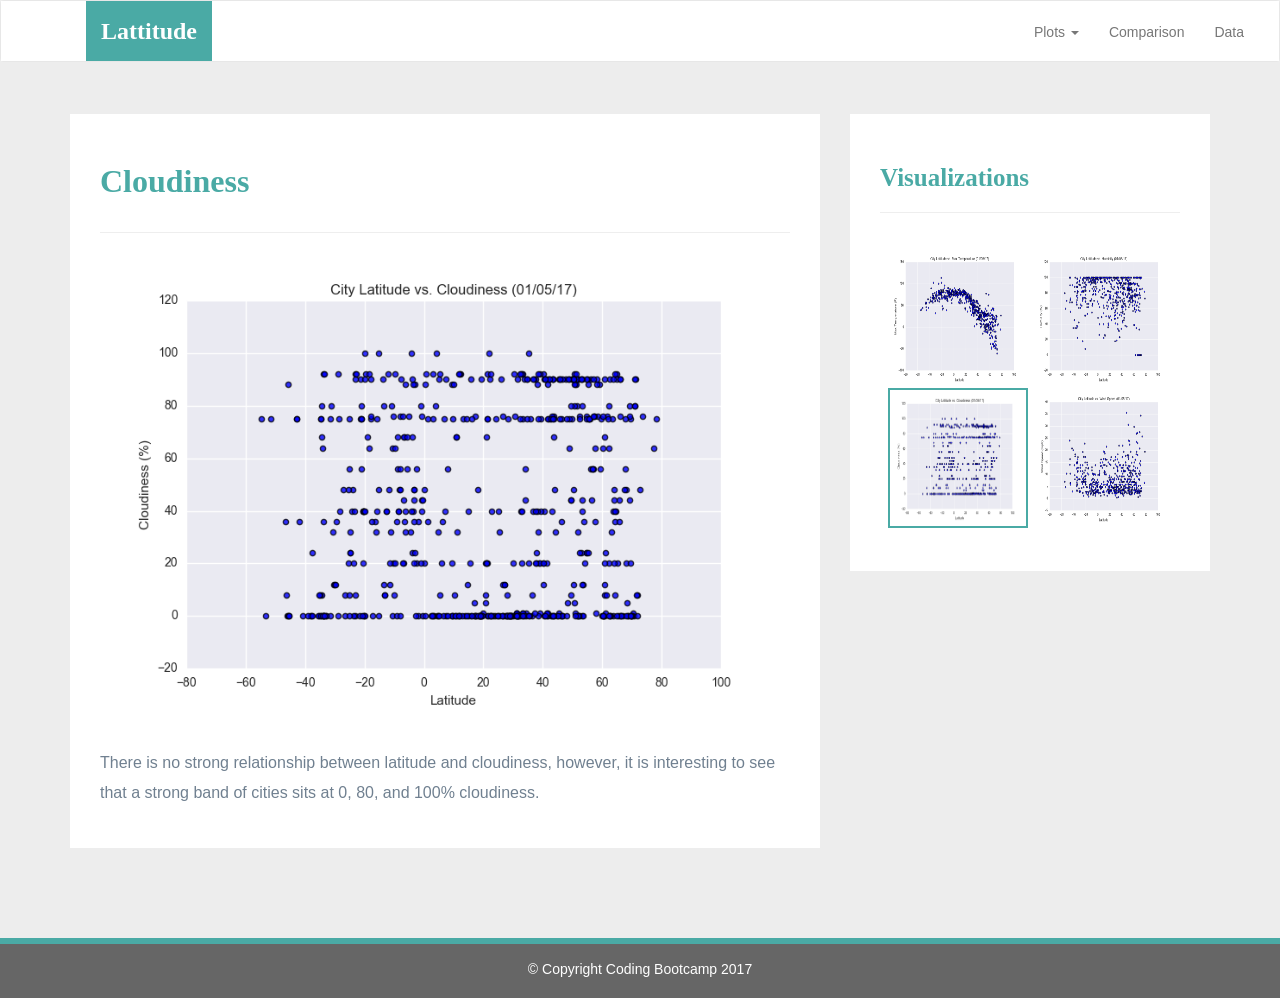
<file: Week-12-Web/Solutions/visualizations/cloudiness.html>
<!DOCTYPE html>
<html lang="en-us">
  <head>

    <meta charset="UTF-8">
    <meta name="viewport" content="width=device-width, initial-scale=1.0">
    <meta http-equiv="X-UA-Compatible" content="ie=edge">

    <title>Bootstrap Visualization Dashboard</title>

    <!-- Boostrap Stylesheet -->
    <link rel="stylesheet" href="../assets/css/bootstrap.min.css" media="screen">

    <!-- Our own CSS stylesheet -->
    <link rel="stylesheet" href="../assets/css/styles.css" media="screen">

  </head>

  <body>
    <!-- Start of navbar -->
    <nav class="navbar navbar-default">
      <div class="container-fluid navbar-custom">

        <!-- Brand and toggle get grouped for better mobile display -->
        <div class="row">
          <div class="navbar-header">
            <button type="button" class="navbar-toggle collapsed" data-toggle="collapse" data-target="#bs-example-navbar-collapse-1" aria-expanded="false">
              <span class="sr-only">Toggle Navigation</span>
              <span class="icon-bar"></span>
              <span class="icon-bar"></span>
              <span class="icon-bar"></span>
            </button>
            <div class="col-xs-9 phone-nav">
              <a class="navbar-brand" href="../index.html" id="logo">Lattitude</a>
            </div>
          </div>

          <!-- Collect the nav links, forms, and other content for toggling -->
          <div class="collapse navbar-collapse" id="bs-example-navbar-collapse-1">
            <ul class="nav navbar-nav navbar-right navbar-right-custom">
              <li class="dropdown">
                <a href="#" class="dropdown-toggle" data-toggle="dropdown" role="button" aria-haspopup="true" aria-expanded="false">Plots <span class="caret"></span></a>
                <ul class="dropdown-menu">
                 <li><a href="temp.html">Max Temperature</a></li>
                  <li><a href="humidity.html">Humidity</a></li>
                  <li><a href="cloudiness.html">Cloudiness</a></li>
                  <li><a href="wind.html">Wind Speed</a></li>
                </ul>
              </li>
              <li><a href="../comparison.html">Comparison</a></li>
              <li><a href="../data.html">Data</a></li>
            </ul>
          </div><!-- /.navbar-collapse -->
        </div>
      </div><!-- /.container-fluid -->
    </nav>
    <!-- End of navbar -->

    <!-- Start of container -->
    <div class="container">
      <section class="row">
        <div class="col-md-8">
          <article class="description-content">
            <h1 class="description-header">Cloudiness</h1>
            <hr class="description-hr"/>
            <img src="../assets/images/Fig3.png" alt="" class="img-responsive"/>
            <p>There is no strong relationship between latitude and cloudiness, however, it is interesting to see that a strong band of cities sits at 0, 80, and 100% cloudiness.</p>
          </article>
        </div>
        <div class="col-md-4">

          <!-- Start of Visualizations imageNav Area -->
          <section id="imageNav-area">
            <div class="imageNav-content">
              <h2 class="imageNav-header">Visualizations</h2>
              <hr />
              <div id="images">
                <a href="temp.html"><img src="../assets/images/Fig1.png" alt="Latitude vs. Max Temperature" class="imageNav-photo"></a>
                <a href="humidity.html"><img src="../assets/images/Fig2.png" alt="Latitude vs. Humidity" class="imageNav-photo"></a>
                <a href="cloudiness.html"><img src="../assets/images/Fig3.png" alt="Latitude vs. Cloudiness" class="imageNav-photo active"></a>
                <a href="wind.html"><img src="../assets/images/Fig4.png" alt="Latitude vs. Wind Speed" class="imageNav-photo"></a>
              </div>
            </div>
          </section>
          <!-- End of the Visualizations imageNav Area -->

        </div>
      </section>
    </div>
    <!-- End of container -->

    <!-- Start of footer -->
    <footer class="footer navbar-fixed-bottom">
      <div class="two-toned-footer-color"></div>
      <p class="text-muted text-muted-footer text-center">
        &copy; Copyright Coding Bootcamp 2017
      </p>
    </footer>
    <!-- End of footer -->

    <!-- jQuery CDN -->
    <script type="text/javascript" src="https://code.jquery.com/jquery-2.1.4.min.js"></script>

    <!-- Bootstrap CDN -->
    <script src="https://maxcdn.bootstrapcdn.com/bootstrap/3.3.6/js/bootstrap.min.js"></script>
  </body>

</html>
</file>
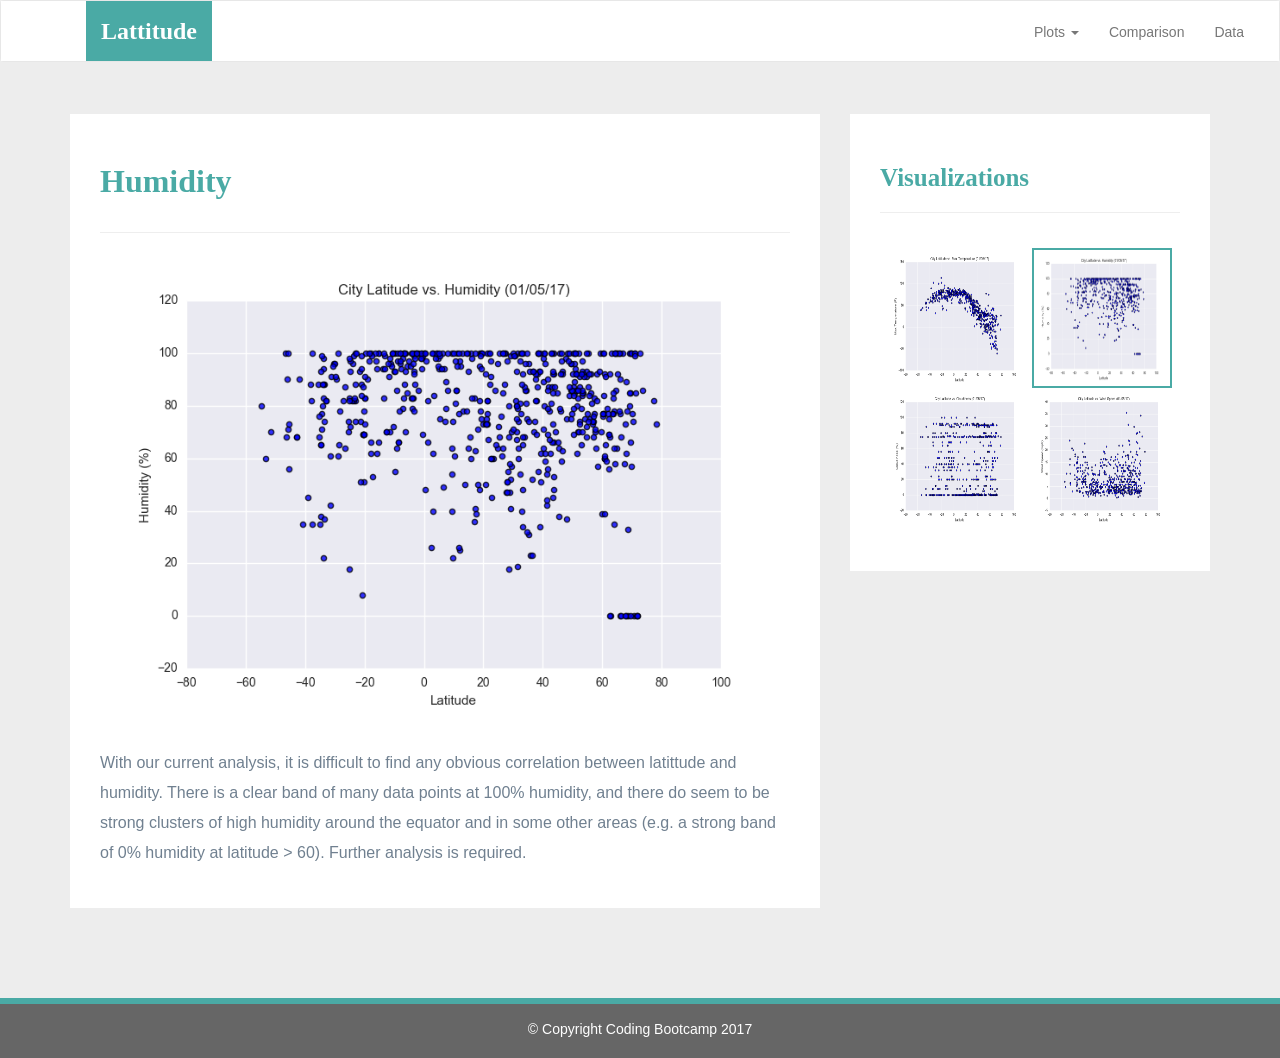
<file: Week-12-Web/Solutions/visualizations/humidity.html>
<!DOCTYPE html>
<html lang="en-us">
  <head>

    <meta charset="UTF-8">
    <meta name="viewport" content="width=device-width, initial-scale=1.0">
    <meta http-equiv="X-UA-Compatible" content="ie=edge">

    <title>Bootstrap Visualization Dashboard</title>

    <!-- Boostrap Stylesheet -->
    <link rel="stylesheet" href="../assets/css/bootstrap.min.css" media="screen">

    <!-- Our own CSS stylesheet -->
    <link rel="stylesheet" href="../assets/css/styles.css" media="screen">

  </head>

  <body>
    <!-- Start of navbar -->
    <nav class="navbar navbar-default">
      <div class="container-fluid navbar-custom">

        <!-- Brand and toggle get grouped for better mobile display -->
        <div class="row">
          <div class="navbar-header">
            <button type="button" class="navbar-toggle collapsed" data-toggle="collapse" data-target="#bs-example-navbar-collapse-1" aria-expanded="false">
              <span class="sr-only">Toggle Navigation</span>
              <span class="icon-bar"></span>
              <span class="icon-bar"></span>
              <span class="icon-bar"></span>
            </button>
            <div class="col-xs-9 phone-nav">
              <a class="navbar-brand" href="../index.html" id="logo">Lattitude</a>
            </div>
          </div>

          <!-- Collect the nav links, forms, and other content for toggling -->
          <div class="collapse navbar-collapse" id="bs-example-navbar-collapse-1">
            <ul class="nav navbar-nav navbar-right navbar-right-custom">
              <li class="dropdown">
                <a href="#" class="dropdown-toggle" data-toggle="dropdown" role="button" aria-haspopup="true" aria-expanded="false">Plots <span class="caret"></span></a>
                <ul class="dropdown-menu">
                 <li><a href="temp.html">Max Temperature</a></li>
                  <li><a href="humidity.html">Humidity</a></li>
                  <li><a href="cloudiness.html">Cloudiness</a></li>
                  <li><a href="wind.html">Wind Speed</a></li>
                </ul>
              </li>
              <li><a href="../comparison.html">Comparison</a></li>
              <li><a href="../data.html">Data</a></li>
            </ul>
          </div><!-- /.navbar-collapse -->
        </div>
      </div><!-- /.container-fluid -->
    </nav>
    <!-- End of navbar -->

    <!-- Start of container -->
    <div class="container">
      <section class="row">
        <div class="col-md-8">
          <article class="description-content">
            <h1 class="description-header">Humidity</h1>
            <hr class="description-hr"/>
            <img src="../assets/images/Fig2.png" alt="" class="img-responsive"/>
            <p>With our current analysis, it is difficult to find any obvious correlation between latittude and humidity. There is a clear band of many data points at 100% humidity, and there do seem to be strong clusters of high humidity around the equator and in some other areas (e.g. a strong band of 0% humidity at latitude > 60). Further analysis is required.</p>
          </article>
        </div>
        <div class="col-md-4">

          <!-- Start of Visualizations imageNav Area -->
          <section id="imageNav-area">
            <div class="imageNav-content">
              <h2 class="imageNav-header">Visualizations</h2>
              <hr />
              <div id="images">
                <a href="temp.html"><img src="../assets/images/Fig1.png" alt="Latitude vs. Max Temperature" class="imageNav-photo"></a>
                <a href="humidity.html"><img src="../assets/images/Fig2.png" alt="Latitude vs. Humidity" class="imageNav-photo active"></a>
                <a href="cloudiness.html"><img src="../assets/images/Fig3.png" alt="Latitude vs. Cloudiness" class="imageNav-photo"></a>
                <a href="wind.html"><img src="../assets/images/Fig4.png" alt="Latitude vs. Wind Speed" class="imageNav-photo"></a>
              </div>
            </div>
          </section>
          <!-- End of the Visualizations imageNav Area -->

        </div>
      </section>
    </div>
    <!-- End of container -->

    <!-- Start of footer -->
    <footer class="footer navbar-fixed-bottom">
      <div class="two-toned-footer-color"></div>
      <p class="text-muted text-muted-footer text-center">
        &copy; Copyright Coding Bootcamp 2017
      </p>
    </footer>
    <!-- End of footer -->

    <!-- jQuery CDN -->
    <script type="text/javascript" src="https://code.jquery.com/jquery-2.1.4.min.js"></script>

    <!-- Bootstrap CDN -->
    <script src="https://maxcdn.bootstrapcdn.com/bootstrap/3.3.6/js/bootstrap.min.js"></script>
  </body>

</html>
</file>
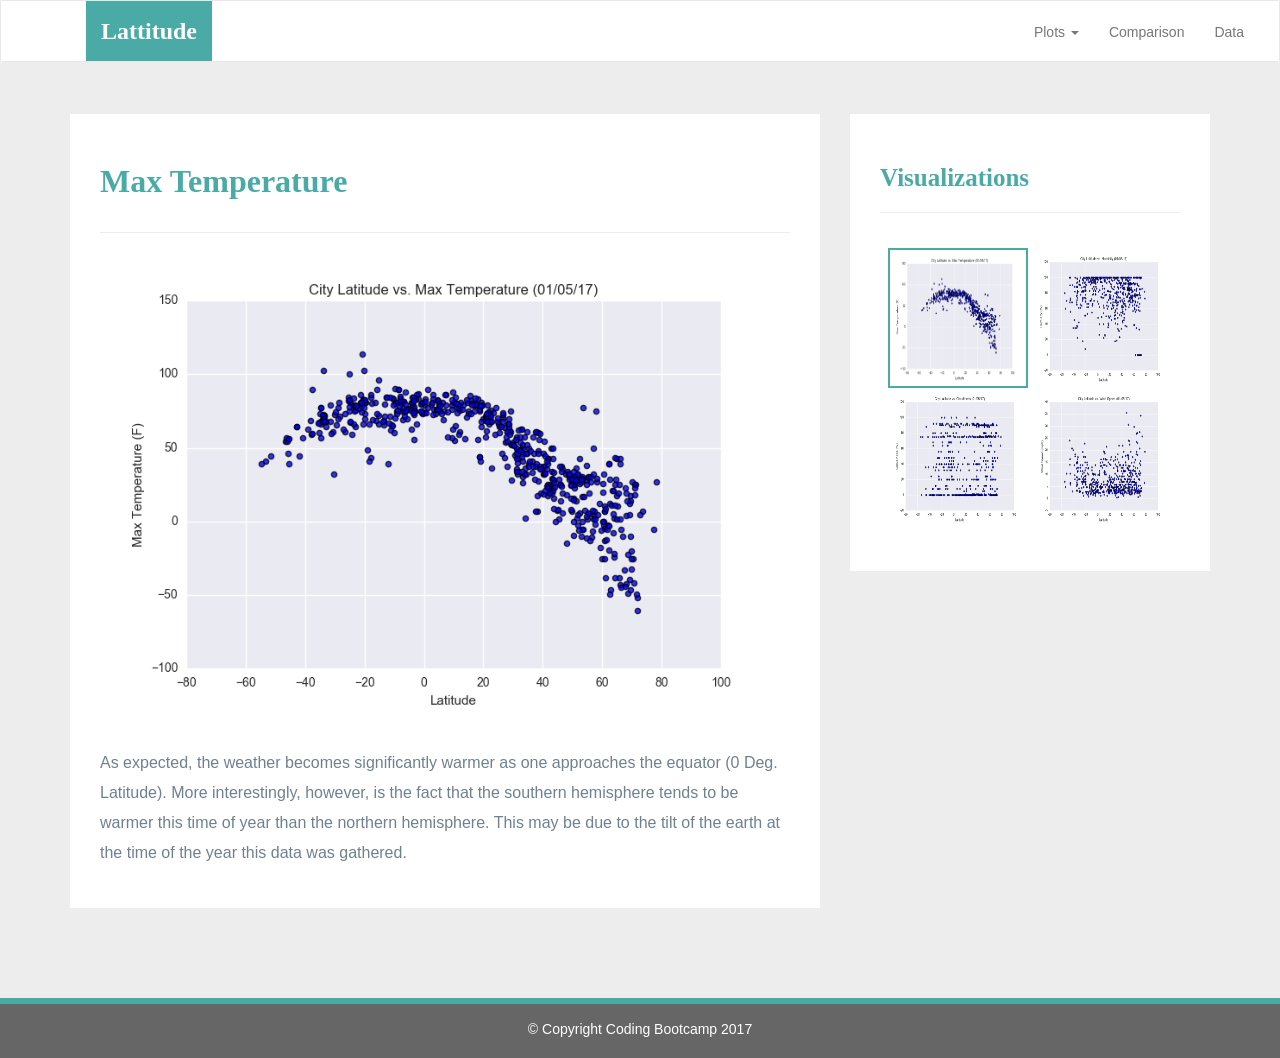
<file: Week-12-Web/Solutions/visualizations/temp.html>
<!DOCTYPE html>
<html lang="en-us">
  <head>

    <meta charset="UTF-8">
    <meta name="viewport" content="width=device-width, initial-scale=1.0">
    <meta http-equiv="X-UA-Compatible" content="ie=edge">

    <title>Bootstrap Visualization Dashboard</title>

    <!-- Boostrap Stylesheet -->
    <link rel="stylesheet" href="../assets/css/bootstrap.min.css" media="screen">

    <!-- Our own CSS stylesheet -->
    <link rel="stylesheet" href="../assets/css/styles.css" media="screen">

  </head>

  <body>
    <!-- Start of navbar -->
    <nav class="navbar navbar-default">
      <div class="container-fluid navbar-custom">

        <!-- Brand and toggle get grouped for better mobile display -->
        <div class="row">
          <div class="navbar-header">
            <button type="button" class="navbar-toggle collapsed" data-toggle="collapse" data-target="#bs-example-navbar-collapse-1" aria-expanded="false">
              <span class="sr-only">Toggle Navigation</span>
              <span class="icon-bar"></span>
              <span class="icon-bar"></span>
              <span class="icon-bar"></span>
            </button>
            <div class="col-xs-9 phone-nav">
              <a class="navbar-brand" href="../index.html" id="logo">Lattitude</a>
            </div>
          </div>

          <!-- Collect the nav links, forms, and other content for toggling -->
          <div class="collapse navbar-collapse" id="bs-example-navbar-collapse-1">
            <ul class="nav navbar-nav navbar-right navbar-right-custom">
              <li class="dropdown">
                <a href="#" class="dropdown-toggle" data-toggle="dropdown" role="button" aria-haspopup="true" aria-expanded="false">Plots <span class="caret"></span></a>
                <ul class="dropdown-menu">
                 <li><a href="temp.html">Max Temperature</a></li>
                  <li><a href="humidity.html">Humidity</a></li>
                  <li><a href="cloudiness.html">Cloudiness</a></li>
                  <li><a href="wind.html">Wind Speed</a></li>
                </ul>
              </li>
              <li><a href="../comparison.html">Comparison</a></li>
              <li><a href="../data.html">Data</a></li>
            </ul>
          </div><!-- /.navbar-collapse -->
        </div>
      </div><!-- /.container-fluid -->
    </nav>
    <!-- End of navbar -->

    <!-- Start of container -->
    <div class="container">
      <section class="row">
        <div class="col-md-8">
          <article class="description-content">
            <h1 class="description-header">Max Temperature</h1>
            <hr class="description-hr"/>
            <img src="../assets/images/Fig1.png" alt="" class="img-responsive"/>
            <p>As expected, the weather becomes significantly warmer as one approaches the equator (0 Deg. Latitude). More interestingly, however, is the fact that the southern hemisphere tends to be warmer this time of year than the northern hemisphere. This may be due to the tilt of the earth at the time of the year this data was gathered.</p>
          </article>
        </div>
        <div class="col-md-4">

          <!-- Start of Visualizations imageNav Area -->
          <section id="imageNav-area">
            <div class="imageNav-content">
              <h2 class="imageNav-header">Visualizations</h2>
              <hr />
              <div id="images">
                <a href="temp.html"><img src="../assets/images/Fig1.png" alt="Latitude vs. Max Temperature" class="imageNav-photo active"></a>
                <a href="humidity.html"><img src="../assets/images/Fig2.png" alt="Latitude vs. Humidity" class="imageNav-photo"></a>
                <a href="cloudiness.html"><img src="../assets/images/Fig3.png" alt="Latitude vs. Cloudiness" class="imageNav-photo"></a>
                <a href="wind.html"><img src="../assets/images/Fig4.png" alt="Latitude vs. Wind Speed" class="imageNav-photo"></a>
              </div>
            </div>
          </section>
          <!-- End of the Visualizations imageNav Area -->

        </div>
      </section>
    </div>
    <!-- End of container -->

    <!-- Start of footer -->
    <footer class="footer navbar-fixed-bottom">
      <div class="two-toned-footer-color"></div>
      <p class="text-muted text-muted-footer text-center">
        &copy; Copyright Coding Bootcamp 2017
      </p>
    </footer>
    <!-- End of footer -->

    <!-- jQuery CDN -->
    <script type="text/javascript" src="https://code.jquery.com/jquery-2.1.4.min.js"></script>

    <!-- Bootstrap CDN -->
    <script src="https://maxcdn.bootstrapcdn.com/bootstrap/3.3.6/js/bootstrap.min.js"></script>
  </body>

</html>
</file>
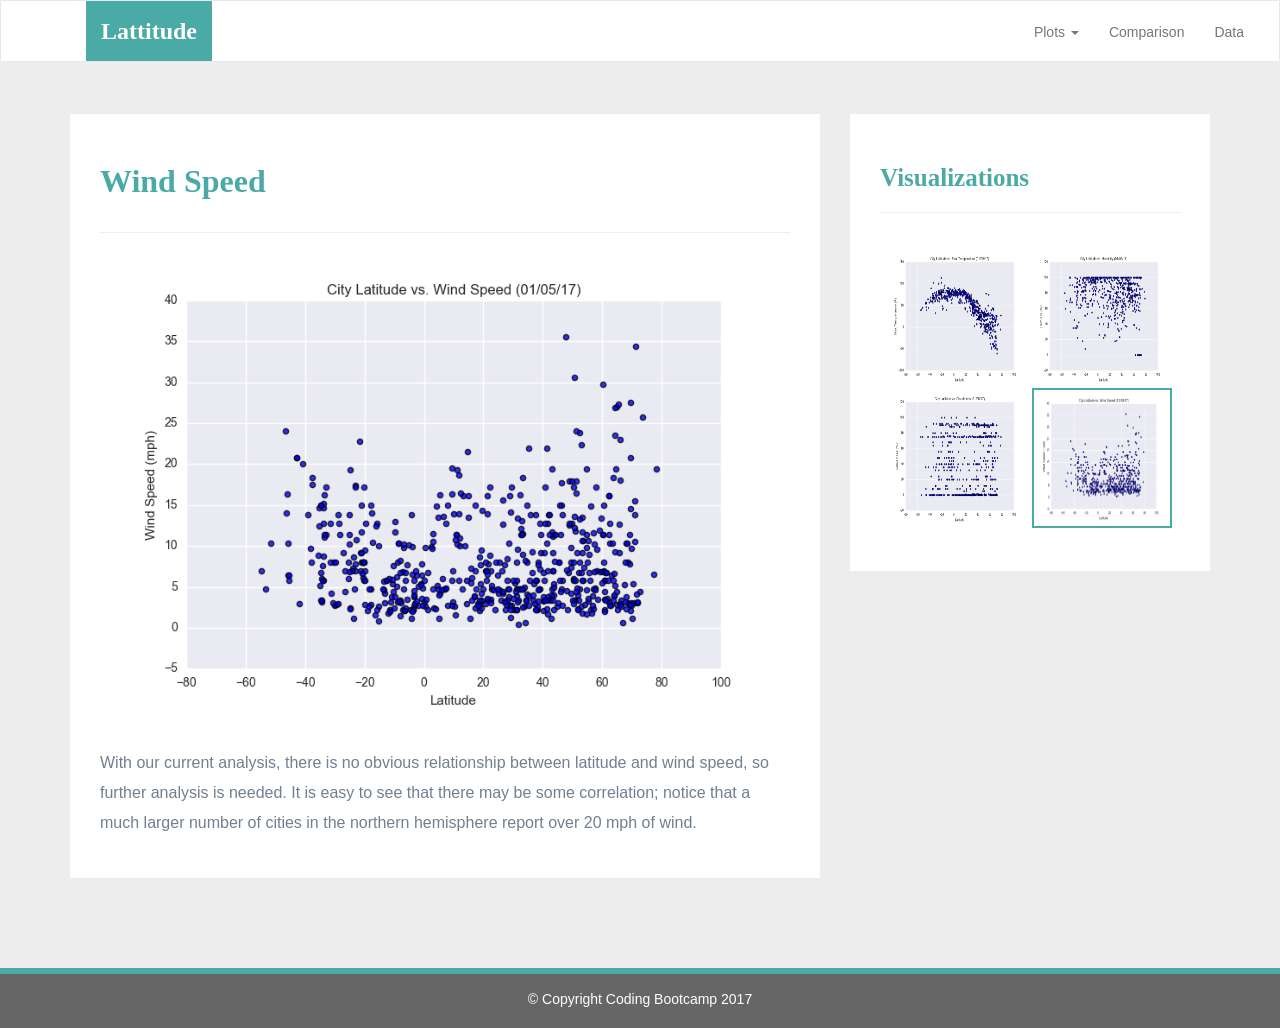
<file: Week-12-Web/Solutions/visualizations/wind.html>
<!DOCTYPE html>
<html lang="en-us">
  <head>

    <meta charset="UTF-8">
    <meta name="viewport" content="width=device-width, initial-scale=1.0">
    <meta http-equiv="X-UA-Compatible" content="ie=edge">

    <title>Bootstrap Visualization Dashboard</title>

    <!-- Boostrap Stylesheet -->
    <link rel="stylesheet" href="../assets/css/bootstrap.min.css" media="screen">

    <!-- Our own CSS stylesheet -->
    <link rel="stylesheet" href="../assets/css/styles.css" media="screen">

  </head>

  <body>
    <!-- Start of navbar -->
    <nav class="navbar navbar-default">
      <div class="container-fluid navbar-custom">

        <!-- Brand and toggle get grouped for better mobile display -->
        <div class="row">
          <div class="navbar-header">
            <button type="button" class="navbar-toggle collapsed" data-toggle="collapse" data-target="#bs-example-navbar-collapse-1" aria-expanded="false">
              <span class="sr-only">Toggle Navigation</span>
              <span class="icon-bar"></span>
              <span class="icon-bar"></span>
              <span class="icon-bar"></span>
            </button>
            <div class="col-xs-9 phone-nav">
              <a class="navbar-brand" href="../index.html" id="logo">Lattitude</a>
            </div>
          </div>

          <!-- Collect the nav links, forms, and other content for toggling -->
          <div class="collapse navbar-collapse" id="bs-example-navbar-collapse-1">
            <ul class="nav navbar-nav navbar-right navbar-right-custom">
              <li class="dropdown">
                <a href="#" class="dropdown-toggle" data-toggle="dropdown" role="button" aria-haspopup="true" aria-expanded="false">Plots <span class="caret"></span></a>
                <ul class="dropdown-menu">
                 <li><a href="temp.html">Max Temperature</a></li>
                  <li><a href="humidity.html">Humidity</a></li>
                  <li><a href="cloudiness.html">Cloudiness</a></li>
                  <li><a href="wind.html">Wind Speed</a></li>
                </ul>
              </li>
              <li><a href="../comparison.html">Comparison</a></li>
              <li><a href="../data.html">Data</a></li>
            </ul>
          </div><!-- /.navbar-collapse -->
        </div>
      </div><!-- /.container-fluid -->
    </nav>
    <!-- End of navbar -->

    <!-- Start of container -->
    <div class="container">
      <section class="row">
        <div class="col-md-8">
          <article class="description-content">
            <h1 class="description-header">Wind Speed</h1>
            <hr class="description-hr"/>
            <img src="../assets/images/Fig4.png" alt="" class="img-responsive"/>
            <p>With our current analysis, there is no obvious relationship between latitude and wind speed, so further analysis is needed. It is easy to see that there may be some correlation; notice that a much larger number of cities in the northern hemisphere report over 20 mph of wind.</p>
          </article>
        </div>
        <div class="col-md-4">

          <!-- Start of Visualizations imageNav Area -->
          <section id="imageNav-area">
            <div class="imageNav-content">
              <h2 class="imageNav-header">Visualizations</h2>
              <hr />
              <div id="images">
                <a href="temp.html"><img src="../assets/images/Fig1.png" alt="Latitude vs. Max Temperature" class="imageNav-photo"></a>
                <a href="humidity.html"><img src="../assets/images/Fig2.png" alt="Latitude vs. Humidity" class="imageNav-photo"></a>
                <a href="cloudiness.html"><img src="../assets/images/Fig3.png" alt="Latitude vs. Cloudiness" class="imageNav-photo"></a>
                <a href="wind.html"><img src="../assets/images/Fig4.png" alt="Latitude vs. Wind Speed" class="imageNav-photo active"></a>
              </div>
            </div>
          </section>
          <!-- End of the Visualizations imageNav Area -->

        </div>
      </section>
    </div>
    <!-- End of container -->

    <!-- Start of footer -->
    <footer class="footer navbar-fixed-bottom">
      <div class="two-toned-footer-color"></div>
      <p class="text-muted text-muted-footer text-center">
        &copy; Copyright Coding Bootcamp 2017
      </p>
    </footer>
    <!-- End of footer -->

    <!-- jQuery CDN -->
    <script type="text/javascript" src="https://code.jquery.com/jquery-2.1.4.min.js"></script>

    <!-- Bootstrap CDN -->
    <script src="https://maxcdn.bootstrapcdn.com/bootstrap/3.3.6/js/bootstrap.min.js"></script>
  </body>

</html>
</file>
<file: Week-12-Web/Solutions/assets/css/styles.css>
/* ----DEFAULT ELEMENT STYLING START---- */
html {
  /* Positioning */
  position: relative;

  /* Box-model */
  min-height: 100%;
}

body {
  /* Positioning */
  margin-bottom: 150px;

  /* Typography */
  font-family: Arial, "Helvetica Neue", Helvetica, sans-serif;

  /* Visual */
  background-color: #ededed;
}

/* Media query for body */
@media only screen and (max-width: 767px) {
  /* Set background color to white on small screens */
  body {
    /* Visual */
    background-color: #fff;
  }
}

/* ----DEFAULT ELEMENT STYLING END---- */

/* ----NAV START---- */
.navbar-custom {
  background-color: #fff;
}

#logo {
  /* Box-model */
  height: 60px;
  padding-top: 20px;
  padding-bottom: 5px;

  /* Positioning */
  margin-left: 70px;
  font-family: Georgia, Times, "Times New Roman", serif;

  /* Typography */
  font-size: 24px;
  font-weight: bold;
  color: #fff;

  /* Visual */
  background: #4aaaa5;
}

/* Logo hover state */
#logo:hover {
  /* Visual */
  opacity: 0.7;
}

.navbar-right-custom {
  /* Box-model */
  padding-top: 6px;
  padding-right: 20px;

  /* Typography */
  font-family: Arial;
  font-weight: lighter;
}

/* Nav element hover state */
.navbar-default .navbar-nav > li > a:hover {
  color: #4aaaa5;
}

/* Media query for nav */
@media only screen and (max-width: 767px) {
  .navbar-header {
    background-color: #4aaaa5;
  }

  #logo {
    width: 100%;

    /* Box-model */
    height: 60px;
    padding-top: 20px;
    padding-bottom: 5px;

    /* Positioning */
    margin-left: 0;
    font-family: Georgia, Times, "Times New Roman", serif;

    /* Typography */
    font-size: 24px;
    font-weight: bold;
    color: #fff;

    /* Visual */
    background: #4aaaa5;
  }
}

/* -----NAV END---- */

/* ----DESCRIPTION START---- */
.description-header {
  /* Positioning */
  margin-bottom: 33px;
  font-family: Georgia, Times, "Times New Roman", serif;

  /* Typography */
  font-size: 32px;
  font-weight: bold;
  color: #4aaaa5;
}

.description-content {
  /* Box-model */
  padding: 30px;

  /* Positioning */
  margin-top: 32px;

  /* Visual */
  background-color: #fff;
}

.description-content > p {
  /* Box-model */
  padding-top: 20px;

  /* Typography */
  font-size: 16px;
  line-height: 30px;
  color: slategray;
}

.description-text {
  padding-bottom: 20px;
}

#description-image {
  /* Positioning */
  float: left;

  /* Box-model */
  width: 200px;
  height: 200px;
  margin-top: 20px;
  margin-right: 20px;
}

/* Description content media query */
@media only screen and (max-width: 767px) {
  /* override default class styling for positioning/padding */

  .description-content {
    /* Box-model */
    padding: 0;

    /* Positioning */
    margin-top: 0;
  }
}

/* ----DESCRIPTION END---- */

/* ----IMAGE NAV START---- */
#imageNav-area {
  width: 100%;

  /* Box-model */
  padding: 30px 30px 43px;

  /* Positioning */
  margin-top: 32px;

  /* Visual */
  background-color: #fff;
}

.imageNav-header {
  /* Positioning */
  margin-bottom: 15px;
  font-family: Georgia, Times, "Times New Roman", serif;

  /* Typography */
  font-size: 25px;
  font-weight: bold;
  color: #4aaaa5;
}

.imageNav-photo {
  width: 140px;

  /* Box-model */
  height: 140px;
}

.imageNav-photo:hover {
  /* Visuals */
  opacity: 0.6;
}

.imageNav-photo.active {
  /* Visuals */
  border: 2px solid #4aaaa5;
}

#images {
  /* Box-model */
  padding-top: 15px;

  /* Typography */
  text-align: center;
}

/* ----IMAGE NAV END---- */

/* ----COMPARISON START---- */
.comparison-image:hover {
  opacity: 0.6;
}

.comparison-header {
  /* Positioning */
  margin-bottom: 10px;
  font-family: Georgia, Times, "Times New Roman", serif;

  /* Typography */
  font-size: 20px;
  font-weight: bold;
  color: #4aaaa5;
  text-align: center;
}

/* ----COMPARISON END---- */

/* ----FOOTER START---- */
.footer {
  /* Positioning */
  position: absolute;
  bottom: 0;

  /* Box-model */
  width: 100%;
  height: 60px;
  margin-top: 30px;

  /* Visual */
  background-color: #666;
}

.text-muted-footer {
  /* Positioning */
  margin-top: 15px;

  /* Typography */
  color: #fff;
}

.two-toned-footer-color {
  /* Box-model */
  height: 6px;
  padding-top: 3px;

  /* Visual */
  background-color: #4aaaa5;
}

/* ----FOOTER END---- */
</file>
